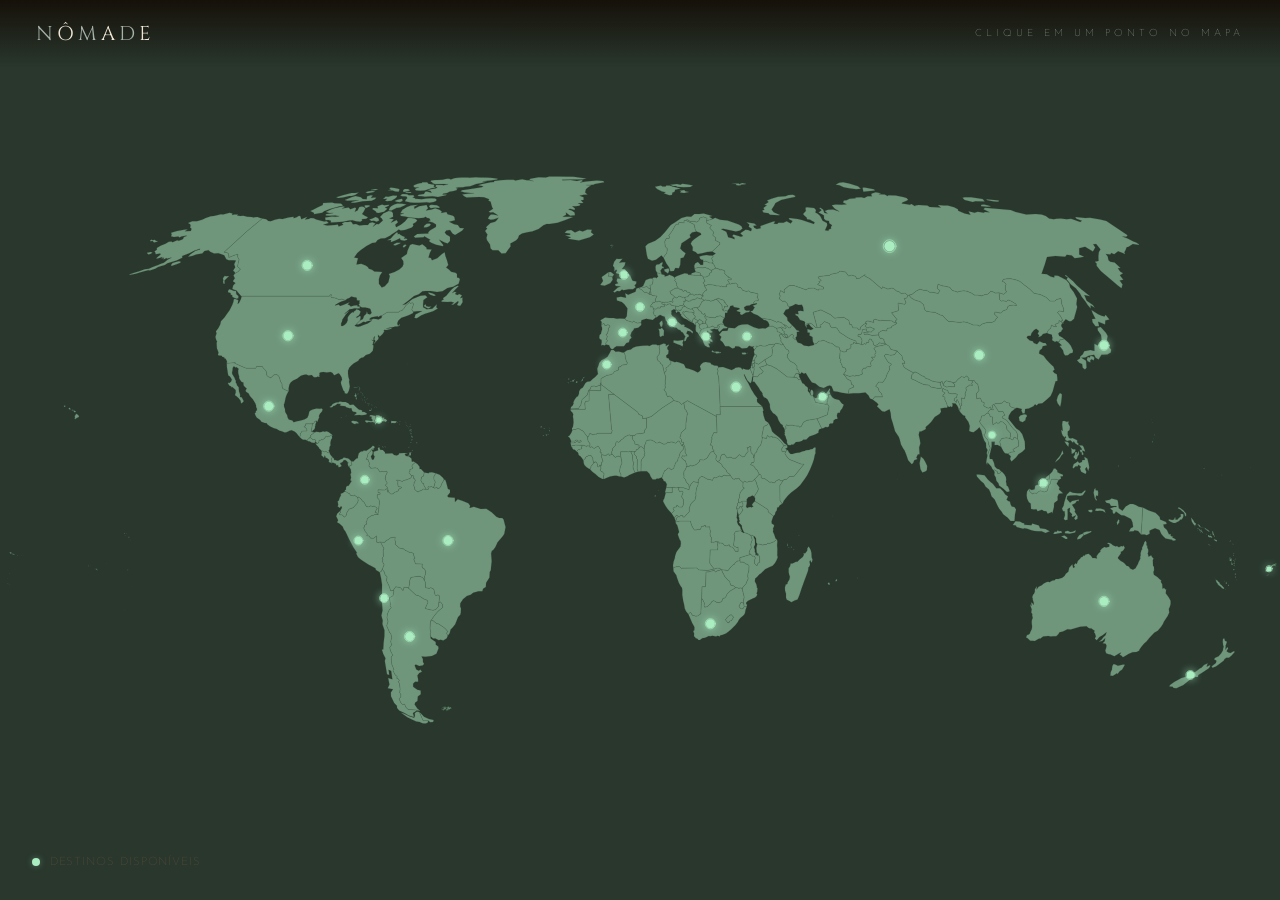
<file: world.html>
<!doctype html>
<html lang="en">
    <head>
    <link rel ="stylesheet" href="style_mapa.css" type="text/css" />
     <title>Nômade</title>
    </head>
  <body>
    <div class="navbar">
      <div class="logo"><span>N</span>ô<span>m</span>a<span>d</span>e</div>
        <div class="instrucao">Clique em um ponto no mapa</div>
    </div>

    <?xml version="1.0"?>
    <!--
    *************Map created by Simplemaps.com********************		
    *************Attribution is highly appreciated!***************
    *************http://simplemaps.com****************************

    The MIT License (MIT)

    Copyright (c) 2020 Pareto Softare, LLC DBA Simplemaps.com

    Permission is hereby granted, free of charge, to any person obtaining a copy
    of this software and associated documentation files (the "Software"), to deal
    in the Software without restriction, including without limitation the rights
    to use, copy, modify, merge, publish, distribute, sublicense, and/or sell
    copies of the Software, and to permit persons to whom the Software is
    furnished to do so, subject to the following conditions:

    The above copyright notice and this permission notice shall be included in
    all copies or substantial portions of the Software.

    THE SOFTWARE IS PROVIDED "AS IS", WITHOUT WARRANTY OF ANY KIND, EXPRESS OR
    IMPLIED, INCLUDING BUT NOT LIMITED TO THE WARRANTIES OF MERCHANTABILITY,
    FITNESS FOR A PARTICULAR PURPOSE AND NONINFRINGEMENT. IN NO EVENT SHALL THE
    AUTHORS OR COPYRIGHT HOLDERS BE LIABLE FOR ANY CLAIM, DAMAGES OR OTHER
    LIABILITY, WHETHER IN AN ACTION OF CONTRACT, TORT OR OTHERWISE, ARISING FROM,
    OUT OF OR IN CONNECTION WITH THE SOFTWARE OR THE USE OR OTHER DEALINGS IN
    THE SOFTWARE.

    -->
    <svg baseprofile="tiny" stroke-linecap="round" stroke-linejoin="round" version="1.2" viewbox="0 0 2000 857" xmlns="http://www.w3.org/2000/svg">
    <path d="M1383 261.6l1.5 1.8-2.9 0.8-2.4 1.1-5.9 0.8-5.3 1.3-2.4 2.8 1.9 2.7 1.4 3.2-2 2.7 0.8 2.5-0.9 2.3-5.2-0.2 3.1 4.2-3.1 1.7-1.4 3.8 1.1 3.9-1.8 1.8-2.1-0.6-4 0.9-0.2 1.7-4.1 0-2.3 3.7 0.8 5.4-6.6 2.7-3.9-0.6-0.9 1.4-3.4-0.8-5.3 1-9.6-3.3 3.9-5.8-1.1-4.1-4.3-1.1-1.2-4.1-2.7-5.1 1.6-3.5-2.5-1 0.5-4.7 0.6-8 5.9 2.5 3.9-0.9 0.4-2.9 4-0.9 2.6-2-0.2-5.1 4.2-1.3 0.3-2.2 2.9 1.7 1.6 0.2 3 0 4.3 1.4 1.8 0.7 3.4-2 2.1 1.2 0.9-2.9 3.2 0.1 0.6-0.9-0.2-2.6 1.7-2.2 3.3 1.4-0.1 2 1.7 0.3 0.9 5.4 2.7 2.1 1.5-1.4 2.2-0.6 2.5-2.9 3.8 0.5 5.4 0z" id="AF" name="Afghanistan">
    </path>
    <path class="Angola" d="M 1121.2 572 1121.8 574 1121.1 577.1 1122 580.1 1121.1 582.5 1121.5 584.7 1109.8 584.6 1109 605.1 1112.6 610.3 1116.2 614.3 1105.8 616.9 1092.3 616 1088.5 613 1065.8 613.2 1065 613.7 1061.7 610.8 1058.1 610.6 1054.7 611.7 1052 612.9 1051.5 608.9 1052.4 603.2 1054.4 597.3 1054.7 594.6 1056.6 588.8 1058 586.2 1061.3 582 1063.2 579.1 1063.8 574.4 1063.5 570.7 1061.9 568.4 1060.4 564.5 1059.1 560.7 1059.4 559.3 1061.1 556.8 1059.5 550.6 1058.3 546.3 1055.5 542.2 1056.1 541 1058.4 540.1 1060.1 540.2 1062.1 539.5 1078.8 539.6 1080.1 544.3 1081.7 548.2 1083 550.3 1085.1 553.6 1088.9 553.1 1090.7 552.2 1093.8 553.1 1094.7 551.5 1096.2 547.8 1099.7 547.5 1100 546.4 1102.9 546.4 1102.4 548.7 1109.2 548.6 1109.3 552.7 1110.4 555.1 1109.5 559 1109.9 563 1111.7 565.4 1111.3 573 1112.7 572.4 1115.1 572.6 1118.6 571.6 1121.2 572 Z">
    </path>
    <path class="Angola" d="M 1055.3 539 1053.8 534.2 1056.1 531.4 1057.8 530.3 1059.9 532.5 1057.9 533.9 1056.9 535.5 1056.7 538.3 1055.3 539 Z">
    </path>
    <path d="M1088 228l0.4 1.2 1.4-0.6 1.2 1.7 1.3 0.7 0.6 2.3-0.5 2.2 1 2.7 2.3 1.5 0.1 1.7-1.7 0.9-0.1 2.1-2.2 3.1-0.9-0.4-0.2-1.4-3.1-2.2-0.7-3 0.1-4.4 0.5-1.9-0.9-1-0.5-2.1 1.9-3.1z" id="AL" name="Albania">
    </path>
    <a xlink:href="#popupEAU">
      <title>EMIRADOS ÁRABES UNIDOS</title>
    <path class="pais" d="M1296.2 336.7l1.3 5.1-2.8 0 0 4.2 1.1 0.9-2.4 1.3 0.2 2.6-1.3 2.6 0 2.6-1 1.4-16.9-3.2-2.7-6.6-0.3-1.4 0.9-0.4 0.4 1.8 4.2-1 4.6 0.2 3.4 0.2 3.3-4.4 3.7-4.1 3-4 1.3 2.2z" id="AE" name="United Arab Emirates">
    </path></a>
    <a xlink:href="#popupAR">
      <title>ARGENTINA</title>
    <path class="Argentina pais" d="M 669.1 851.7 666.1 851.5 661.1 851.5 655.1 837.9 658.2 840.7 662.5 845.3 670.3 849 677.6 850.5 676.8 853.5 672.4 853.8 669.1 851.7 Z">
    </path>
    <path class="Argentina pais" d="M 638.6 644.7 649.9 655.1 654.5 656.1 661.8 660.9 667.7 663.4 668.8 666.2 664.6 676 670.4 677.7 676.7 678.7 680.9 677.7 685.2 672.7 685.5 667.1 688.1 665.8 691.3 669.6 691.7 674.7 687.5 678.2 684.2 680.8 678.9 687.1 672.9 695.8 672.4 701 672 707.6 673.2 714 672.3 715.4 672.7 719.5 673 722.9 680.8 728.4 681 732.8 684.9 735.6 685.2 738.7 681.9 746.9 674.9 750.4 664.7 751.7 658.7 751 660.8 754.9 660.9 759.6 662.7 762.8 660.2 765.1 655.1 766 649.5 763.6 648 765.3 650.5 771.6 654.5 773.5 656.8 771.5 659.3 774.8 655.1 776.8 652.2 780.8 653.4 787.1 653.3 790.5 648.5 790.5 645.5 793.7 645.6 798.5 652.1 803.1 657.3 804.3 657.5 810 652.9 813.5 652.3 820.8 648.8 823.2 647.9 826.1 652.1 832.6 656.7 836.1 654.6 835.8 649.7 834.8 637.6 834 634.1 830.4 632.2 825.8 629.1 826.2 626.5 823.9 623.4 817.4 626.1 814.6 626.2 810.7 624.4 807.5 625.1 802.1 624 793.8 622.2 790.1 624 788.9 622.6 786.5 619.8 785.3 620.6 782.6 617.5 780.2 613.8 772.9 615.5 771.6 612.2 763.8 611.4 757.3 611.2 751.6 613.7 749.3 610.4 743 608.8 737.2 611.8 733 610.4 727.6 612 721.4 610.6 715.5 609 714.3 604.1 703.2 606.2 696.6 604.5 690.4 605.4 684.5 608 678.5 611.3 674.5 609.3 672 610.1 669.9 608.5 659.2 614.1 656.1 615.3 649.4 614.4 647.8 618.4 642 625.9 643.6 629.6 648.2 631.2 643 637.6 643.3 638.6 644.7 Z">
    </path>
    </a>
    <path d="M1230.8 253l-1.8 0.2-2.8-3.7-0.2-1-2.3 0-1.9-1.7-1 0.1-2.4-1.8-4.2-1.6-0.1-3.1-1.3-2.2 7-1 1.4 1.6 2.2 1.1-0.7 1.6 3.2 2.2-1.1 2.1 2.6 1.7 2.5 1 0.9 4.5z" id="AM" name="Armenia">
    </path>
    <a xlink:href="#popupAU">
      <title>AUSTRÁLIA</title>
    <path class="Australia pais" d="M 1743 763.6 1746.7 765.8 1750 764.9 1754.9 763.7 1757.7 764.1 1753.2 771.7 1749.9 773.8 1745.9 779 1745.3 777.2 1738.7 781.6 1737.9 781.3 1734.9 781.1 1735.4 775.7 1737.4 771.5 1738 765.9 1740 763 1743 763.6 Z">
    </path>
    <path class="Australia pais" d="M 1793.5 590.2 1794.7 595.2 1798.7 592.8 1800.1 595.5 1802.4 598 1801.3 600.9 1801.5 606.4 1801.7 609.6 1803 610.4 1803.4 615.9 1802.2 619.2 1803 623.5 1808.4 626.9 1811.6 629.9 1814.8 632.7 1813.7 634.3 1816 638.3 1816.5 645.3 1819.1 643.9 1820.6 646.6 1822.2 645.7 1821.5 652.5 1824.4 656.4 1826.3 658.8 1829.1 664 1829.1 669.2 1828.1 672.9 1826.3 676.8 1827 682.3 1824.5 688 1822.4 691 1818.6 696.7 1817.1 700.4 1814 705 1809 710.8 1803.5 714 1799.1 718.9 1795.8 722.1 1791.4 727.6 1787.7 730.8 1783.8 735.6 1780.7 740 1779.9 742.1 1775.6 744.3 1769.5 744.5 1763.2 747.2 1759.4 749.6 1754.6 752.4 1751.9 749.5 1749.3 748.4 1751.9 745.1 1748.4 746.3 1741.2 750.9 1737.6 749.2 1735.2 748.2 1732.4 747.7 1728.3 745.9 1727 741.9 1728.5 737.1 1728.9 733.8 1727.5 731.2 1722.8 730.5 1726 727.3 1726.9 722.6 1722.2 727 1716.9 728.2 1721.4 724.7 1723.9 721 1727.4 717.8 1729 713.1 1722.2 718.5 1717.9 720.7 1713.6 725.8 1710.6 723.2 1712.3 719.8 1710.9 715.1 1709.1 712.7 1710.7 711.2 1705.4 707.3 1701.6 707.2 1697.6 704 1687.7 704.6 1679.8 706.9 1672.9 709.1 1667.9 708.7 1660.9 712 1655.6 713.4 1653.3 716.8 1650.3 719.4 1645.6 719.6 1642 720.1 1637.8 719 1633.6 719.7 1629.8 720 1625.3 723.4 1623.8 723.1 1620.4 724.9 1617 726.9 1613.2 726.7 1609.7 726.7 1605.6 722.6 1603.2 721.4 1604.7 717.7 1607.6 716.8 1609.1 715.4 1609.7 713.1 1612 708.6 1612.7 704.8 1612 698.3 1612.2 694.6 1613.6 691 1612.7 686.8 1613 684.9 1611.3 682.3 1612 677.3 1610.1 672.2 1610 669.5 1611.8 672.3 1611.3 666.3 1613.6 668.2 1614.7 670.7 1615.3 667.4 1613.7 662.3 1613.6 660.3 1612.8 658.4 1614.1 654.7 1615.6 653.1 1616.9 649.9 1617 646.1 1620.1 641.5 1619.7 646.4 1622.8 642 1627.7 639.8 1630.9 637.1 1635.6 634.7 1638.2 634.2 1639.6 635 1644.4 632.6 1647.9 631.9 1649 630.5 1650.5 629.9 1653.6 630.1 1659.8 628.2 1663.3 625.3 1665.3 621.9 1669.2 618.7 1669.9 616.1 1670.6 612.6 1675.5 607.1 1676.9 612.7 1679.5 611.4 1678 608.4 1680.3 605.3 1682.5 606.7 1684 601.8 1687.5 598.6 1689.3 596.1 1692.2 595 1692.6 593.2 1694.9 593.9 1695.3 592.3 1697.9 591.4 1700.7 590.5 1704.4 593.5 1707 597.3 1710.5 597.3 1714 597.9 1713.3 594.4 1716.8 589.3 1719.5 587.6 1718.9 586 1721.8 582.3 1725.5 580 1728.2 580.8 1733.1 579.6 1733.4 576.3 1729.5 574.2 1732.6 573.3 1736.2 574.9 1738.9 577.5 1743.4 579.1 1745.1 578.5 1748.4 580.5 1751.9 578.6 1753.9 579.2 1755.4 577.9 1757.6 581.1 1755.6 584.6 1753.1 587.2 1751.2 587.4 1751.5 589.9 1749.3 593.1 1746.8 596.3 1747 598.1 1750.8 601.7 1754.8 603.7 1757.3 605.9 1760.6 609.7 1762.2 609.7 1764.8 611.4 1765.3 613.4 1770.2 615.5 1774.3 613.3 1776.1 609.9 1777.8 607 1779.1 603.5 1781.7 598.4 1781.5 595.3 1782.2 593.4 1782.1 589.8 1783.5 584.9 1784.8 583.6 1784.2 581.5 1786 578.1 1787.5 574.6 1787.9 572.7 1790.2 570.3 1791.5 573.5 1791.4 577.5 1792.7 578.3 1792.6 581 1794.2 584.2 1794.1 587.9 1793.5 590.2 Z">
    </path></a>
    <path d="M1070.6 190.8l-0.3 0.8 0.7 2.1-0.2 2.6-2.8 0 1.1 1.4-1.3 4-0.9 1.1-4.4 0.1-2.4 1.5-4.2-0.5-7.3-1.7-1.3-2.1-4.9 1.1-0.5 1.2-3.1-0.9-2.6-0.2-2.3-1.2 0.7-1.5-0.2-1.1 1.4-0.3 2.7 1.7 0.6-1.7 4.4 0.3 3.5-1.1 2.4 0.2 1.7 1.3 0.4-1.1-1-4.1 1.7-0.8 1.6-2.9 3.8 2.1 2.6-2.6 1.7-0.5 4 1.9 2.3-0.3 2.4 1.2z" id="AT" name="Austria">
    </path>
    <path class="Azerbaijan" d="M 1229 253.2 1225.2 252.3 1222 249.4 1220.8 246.9 1221.8 246.8 1223.7 248.5 1226 248.5 1226.2 249.5 1229 253.2 Z">
    </path>
    <path class="Azerbaijan" d="M 1235.3 236.2 1237.8 233.6 1241.3 236.9 1244.9 241.5 1247.4 241.8 1249.3 243.5 1245.1 244 1245.2 249 1244.8 251.2 1243.1 252.7 1243.9 255.8 1242.6 256.2 1238.7 252.8 1239.9 249.7 1238 247.8 1236.1 248.3 1230.8 253 1229.9 248.5 1227.4 247.5 1224.8 245.8 1225.9 243.7 1222.7 241.5 1223.4 239.9 1221.2 238.8 1219.8 237.2 1220.9 236.1 1225.1 238 1228 238.3 1228.6 237.6 1225.3 234.1 1226.5 233.3 1228 233.5 1232.3 237.3 1234.7 237.8 1235.3 236.2 Z">
    </path>
    <path d="M1154.9 530.4l-0.6 0.1 0-0.3-2-6.1-0.01-0.06-0.09-1.04-1.4-2.9 3.5 0.5 1.7-3.7 3.1 0.4 0.3 2.5 1.2 1.5 0 2.1-1.4 1.3-2.3 3.4-2 2.3z" id="BI" name="Burundi">
    </path>
    <path d="M1016.5 177.1l-0.4 4.2-1.3 0.2-0.4 3.5-4.4-2.9-2.5 0.5-3.5-2.9-2.4-2.5-2.2-0.1-0.8-2.2 3.9-1.2 3.6 0.5 4.5-1.3 3.1 2.7 2.8 1.5z" id="BE" name="Belgium">
    </path>
    <path d="M1006.7 427l-0.2 2.1 1.3 3.8-1.1 2.6 0.6 1.7-2.8 4-1.7 2-1.1 4 0.2 4.1-0.3 10.3-4.7 0.8-1.4-4.4 0.3-14.8-1.2-1.3-0.2-3.2-2-2.2-1.7-1.9 0.7-3.4 2-0.7 1.1-2.8 2.8-0.6 1.2-1.9 1.9-1.9 2 0 4.3 3.7z" id="BJ" name="Benin">
    </path>
    <path d="M988.5 406l-0.5 3.1 0.8 2.9 3.1 4.2 0.2 3.1 6.5 1.5-0.1 4.4-1.2 1.9-2.8 0.6-1.1 2.8-2 0.7-4.9-0.1-2.6-0.5-1.8 1-2.5-0.5-9.8 0.3-0.2 3.7 0.8 4.8-3.9-1.6-2.6 0.2-2 1.6-2.5-1.3-1-2.2-2.5-1.4-0.4-3.7 1.6-2.7-0.2-2.2 4.5-5.3 0.9-4.4 1.5-1.6 2.7 0.9 2.4-1.3 0.8-1.7 4.3-2.8 1.1-2 5.3-2.7 3.1-0.9 1.4 1.2 3.6 0z" id="BF" name="Burkina Faso">
    </path>
    <path d="M1500.6 360.3l0.6 4.6-2.1-1 1.1 5.2-2.1-3.3-0.8-3.3-1.5-3.1-2.8-3.7-5.2-0.3 0.9 2.7-1.2 3.5-2.6-1.3-0.6 1.2-1.7-0.7-2.2-0.6-1.6-5.3-2.6-4.8 0.3-3.9-3.7-1.7 0.9-2.3 3-2.4-4.6-3.4 1.2-4.4 4.9 2.8 2.7 0.3 1.2 4.5 5.4 0.9 5.1-0.1 3.4 1.1-1.6 5.4-2.4 0.4-1.2 3.6 3.6 3.4 0.3-4.2 1.5 0 4.4 10.2z" id="BD" name="Bangladesh">
    </path>
    <path d="M1132.6 221.6l-2.3 2.6-1.3 4.5 2.1 3.6-4.6-0.8-5 2 0.3 3.2-4.6 0.6-3.9-2.3-4 1.8-3.8-0.2-0.8-4.2-2.8-2.1 0.7-0.8-0.6-0.8 0.6-2 1.8-2-2.8-2.7-0.7-2.4 1.1-1.4 1.8 2.6 1.9-0.4 4 0.9 7.6 0.4 2.3-1.6 5.9-1.5 4 2.3 3.1 0.7z" id="BG" name="Bulgaria">
    </path>
    <path d="M1083 214.3l1.9-0.1-1.1 2.8 2.7 2.5-0.5 2.9-1.1 0.3-0.9 0.6-1.6 1.5-0.4 3.5-4.8-2.4-2.1-2.7-2.1-1.4-2.5-2.4-1.3-1.9-2.7-3 0.8-2.6 2 1.5 1-1.4 2.3-0.1 4.5 1.1 3.5-0.1 2.4 1.4z" id="BA" name="Bosnia and Herzegovina">
    </path>
    <path d="M1141.6 162.7l-3.9-0.2-0.8 0.6 1.5 2 2 4-4.1 0.3-1.3 1.4 0.3 3.1-2.1-0.6-4.3 0.3-1.5-1.5-1.7 1.1-1.9-0.9-3.9-0.1-5.7-1.5-4.9-0.5-3.8 0.2-2.4 1.6-2.3 0.3-0.5-2.8-1.9-2.8 2.8-1.3-0.4-2.4-1.7-2.3-0.6-2.7 4.7 0 4.8-2.3 0.5-3.4 3.6-2-1-2.7 2.7-1 4.6-2.3 5.3 1.5 0.9 1.5 2.4-0.7 4.8 1.4 1.1 2.9-0.7 1.6 3.8 4 2.1 1.1 0 1.1 3.4 1.1 1.7 1.6-1.6 1.3z" id="BY" name="Belarus">
    </path>
    <path d="M487.8 399.8l-1.7 0 1.3-7.2 0.7-5.1 0.1-1 0.7-0.3 0.9 0.8 2.5-3.9 1.1-0.1-0.1 1 1 0-0.3 1.8-1.3 2.7 0.4 1-0.9 2.3 0.3 0.6-1 3.3-1.3 1.7-1.1 0.2-1.3 2.2z" id="BZ" name="Belize">
    </path>
    <path d="M662.5 631.4l-0.3-2-5.4-3.3-5.2-0.1-9.6 1.9-2.1 5.6 0.2 3.5-1.5 7.7-1-1.4-6.4-0.3-1.6 5.2-3.7-4.6-7.5-1.6-4 5.8-3.9 0.9-3.1-8.9-3.7-7.2 1.1-6.2-3.2-2.7-1.2-4.6-3.2-4.4 2.9-6.9-2.9-5.4 1.1-2.2-1.2-2.4 1.9-3.2-0.3-5.4 0-4.6 1.1-2.1-5.5-10.4 4.2 0.6 2.9-0.2 1.1-1.9 4.8-2.6 2.9-2.4 7.3-1.1-0.4 4.8 0.9 2.5-0.3 4.3 6.5 5.7 6.4 1.1 2.3 2.4 3.9 1.3 2.5 1.8 3.5 0 3.4 1.9 0.5 3.7 1.2 1.9 0.3 2.7-1.7 0.1 2.8 7.5 10.7 0.3-0.5 3.7 0.8 2.5 3.2 1.8 1.7 4-0.6 5.1-1.3 2.8 0.8 3.6-1.6 1.4z" id="BO" name="Bolivia">
    </path>
    <a xlink:href="#popupBR">
      <title>BRASIL</title>
    <path class="pais" d="M665.8 489.6l3.1 0.6 0.6-1.4-1-1.2 0.6-1.9 2.3 0.6 2.7-0.7 3.2 1.4 2.5 1.3 1.7-1.7 1.3 0.2 0.8 1.8 2.7-0.4 2.2-2.5 1.8-4.7 3.4-5.9 2-0.3 1.3 3.6 3 11.2 3.1 1.1 0.1 4.4-4.3 5.3 1.7 1.9 10.1 1 0.2 6.5 4.3-4.2 7.1 2.3 9.5 3.9 2.8 3.7-0.9 3.6 6.6-2 11 3.4 8.5-0.2 8.4 5.3 7.4 7.2 4.4 1.8 4.8 0.3 2.1 2 2 8.2 1.1 3.9-2.1 10.6-2.7 4.2-7.7 8.9-3.4 7.3-4 5.5-1.4 0.2-1.3 4.7 0.9 12-1.1 9.9-0.3 4.2-1.6 2.6-0.5 8.6-5.2 8.3-0.5 6.7-4.3 2.7-1.1 3.9-6 0-8.5 2.4-3.7 2.9-6 1.9-6.1 5.1-4.1 6.4-0.3 4.8 1.3 3.5-0.3 6.5-0.8 3.1-3.4 3.6-4.5 11.3-4 5-3.2 3.1-1.5 6.1-2.9 3.6-2.1-3.6 1.8-3.1-3.8-4.3-4.8-3.6-6.3-4.1-1.9 0.2-6.3-5-3.4 0.7 6-8.7 5.3-6.3 3.3-2.6 4.2-3.5-0.4-5.1-3.2-3.8-2.6 1.3 0.7-3.7 0.3-3.8-0.3-3.6-2.1-1.1-2 1-2.1-0.3-0.8-2.4-1.1-5.9-1.2-1.9-3.9-1.8-2.2 1.3-5.9-1.3-0.4-8.7-2-3.5 1.6-1.4-0.8-3.6 1.3-2.8 0.6-5.1-1.7-4-3.2-1.8-0.8-2.5 0.5-3.7-10.7-0.3-2.8-7.5 1.7-0.1-0.3-2.7-1.2-1.9-0.5-3.7-3.4-1.9-3.5 0-2.5-1.8-3.9-1.3-2.3-2.4-6.4-1.1-6.5-5.7 0.3-4.3-0.9-2.5 0.4-4.8-7.3 1.1-2.9 2.4-4.8 2.6-1.1 1.9-2.9 0.2-4.2-0.6-3.2 1.1-2.6-0.7-0.1-9.7-4.4 3.7-5-0.1-2.3-3.5-3.8-0.3 1-2.8-3.3-3.9-2.6-5.8 1.5-1.1-0.2-2.8 3.4-1.8-0.7-3.5 1.4-2.2 0.3-3 6.3-4.4 4.6-1.2 0.8-1 5.1 0.3 2.2-17.6 0.1-2.8-0.9-3.6-2.6-2.4 0.1-4.7 3.2-1 1.1 0.7 0.2-2.5-3.3-0.7 0-4 11 0.2 1.9-2.3 1.6 2.1 1 3.8 1.1-0.8 3.1 3.4 4.4-0.4 1.1-2 4.2-1.5 2.4-1.1 0.7-2.7 4.1-1.8-0.3-1.4-4.8-0.5-0.7-4.1 0.3-4.3-2.5-1.6 1.1-0.6 4.1 0.8 4.5 1.6 1.7-1.5 4.1-1 6.4-2.4 2.1-2.5-0.7-1.8 3-0.2 1.2 1.4-0.8 2.9 2 0.9 1.2 3-1.6 2.3-1 5.4 1.4 3.3 0.3 3 3.5 3 2.8 0.3 0.6-1.3 1.8-0.3 2.6-1.1 1.8-1.7 3.2 0.6 1.3-0.3z" id="BR" name="Brazil">
    </path></a>
    <path d="M1633.1 472.8l2.2-2.4 4.6-3.6-0.1 3.2-0.1 4.1-2.7-0.2-1.1 2.2-2.8-3.3z" id="BN" name="Brunei Darussalam">
    </path>
    <path d="M1488.8 323.5l2.6 2.1 0.5 3.9-4.5 0.2-4.7-0.4-3.2 1-5.5-2.5-0.4-1.2 2.6-4.8 2.6-1.6 4.3 1.4 2.9 0.2 2.8 1.7z" id="BT" name="Bhutan">
    </path>
    <path d="M1127.6 615.7l1.9 5.1 1.1 1.2 1.6 3.7 6.1 7 2.3 0.7-0.1 2.3 1.5 4.1 4.3 1 3.4 2.9-8.1 4.7-5.2 4.8-2 4.3-1.8 2.4-3 0.5-1.2 3.1-0.6 2-3.6 1.4-4.5-0.3-2.5-1.8-2.3-0.7-2.8 1.4-1.5 3.1-2.7 1.9-2.8 2.9-4 0.7-1.1-2.3 0.6-3.9-3-6.1-1.4-1 0.6-18.7 5.5-0.2 0.8-22.9 4.2-0.2 8.7-2.3 2 2.7 3.7-2.5 1.7 0 3.2-1.5 1 0.5z" id="BW" name="Botswana">
    </path>
    <path d="M1121.3 446.5l3.9 2.5 3.1 2.6 0.1 2.1 3.9 3.3 2.4 2.8 1.4 3.8 4.3 2.6 0.9 2-1.8 0.7-3.7-0.1-4.2-0.7-2.1 0.5-0.9 1.6-1.8 0.2-2.2-1.4-6.3 3.2-2.6-0.6-0.8 0.5-1.6 3.9-4.3-1.3-4.1-0.6-3.6-2.4-4.7-2.2-3 2.1-2.2 3.2-0.5 4.5-3.6-0.3-3.9-1.1-3.3 3.4-3 6-0.6-1.9-0.3-2.9-2.6-2.1-2.1-3.3-0.5-2.3-2.7-3.4 0.5-1.9-0.6-2.7 0.4-5 1.4-1.1 2.8-6.5 4.6-0.5 1-1.7 1 0.2 1.4 1.4 7.1-2.4 2.4-2.5 2.9-2.3-0.6-2.2 1.6-0.6 5.5 0.4 5.2-3 4-7 2.8-2.6 3.6-1.1 0.7 2.7 3.3 4 0 2.7-0.8 2.6 0.4 2 1.9 1.9 0.5 0.3z" id="CF" name="Central African Republic">
    </path>
    <a xlink:href="#popupCA">
      <title>CANADÁ</title>
    <path class="Canada pais" d="M 665.9 203.6 669.3 204.5 674 204.3 670.7 206.9 668.7 207.3 663.2 204.6 662.6 202.5 665.1 200.6 665.9 203.6 Z">
    </path>
    <path class="Canada pais" d="M 680.3 187.6 677.9 187.7 672.1 185.8 668.6 182.8 670.5 182.3 676.4 183.9 680.6 186.5 680.3 187.6 Z">
    </path>
    <path class="Canada pais" d="M 372.4 191.3 369.3 192.2 363 189.4 363 187.2 360.1 185 360.4 183.2 356.1 182.1 356.7 178.7 358.2 177.3 362.3 178.6 364.7 179.6 368.8 180.2 369 182.4 369.4 185.3 372.6 187.9 372.4 191.3 Z">
    </path>
    <path class="Canada pais" d="M 711.5 177.8 706.5 183.2 710.4 181.1 713.3 182.5 710.9 184.6 714.7 186.3 717.5 184.8 721.8 186.7 719 191.3 722.8 190.2 722.5 193.5 723 197.4 719.4 203 717 203.2 714.1 202 716.6 196.9 715.4 196.1 708.1 201.5 705.1 201.3 709.5 198.3 705.1 196.8 699.6 197.2 690 197 689.8 195.2 693.6 192.9 691.9 191.3 697.3 187.5 705.5 177.6 709.7 174.1 714.7 172 716.8 172.2 715.3 173.9 711.5 177.8 Z">
    </path>
    <path class="Canada pais" d="M 351.5 156.4 353 157.2 358 156.7 350.8 163.6 351.1 168.6 349.2 168.6 348.5 165.8 349 162.9 348.2 161 349.5 158.3 351.5 156.4 Z">
    </path>
    <path class="Canada pais" d="M 634.9 108.9 631.3 111.9 629.6 111.4 629.5 109.7 629.9 109.3 632.7 107.6 634.4 107.7 634.9 108.9 Z">
    </path>
    <path class="Canada pais" d="M 625.2 105.7 618 108.9 615 108.7 615 107.2 620 104.5 626 104.6 625.2 105.7 Z">
    </path>
    <path class="Canada pais" d="M 622.1 88.9 621.2 91.4 623.9 90.5 625.4 92 628.9 94 632.7 95.7 631.3 98.4 634.8 98 636.7 99.9 631.7 101.7 625.8 100.3 625 97.7 618.7 100.8 610.5 103.7 611.2 100.4 604.9 100.9 610.6 98.1 614.2 93.6 619.3 88.5 622.1 88.9 Z">
    </path>
    <path class="Canada pais" d="M 667 80.6 662.1 80.9 662.8 78.2 666.6 75.1 670.9 74.4 673.2 75.9 671.7 78.2 670.8 79 667 80.6 Z">
    </path>
    <path class="Canada pais" d="M 592.5 69.9 588.4 71.8 584.2 70.2 580.3 70.7 576.9 68.3 581.9 66.6 586.8 64.3 589.8 65.8 591.4 66.8 591.8 67.8 592.5 69.9 Z">
    </path>
    <path class="Canada pais" d="M 645.5 212.5 643.3 208.9 646.2 200.4 644.6 198.6 640.9 199.6 639.8 198 634.3 202.7 631.1 207.6 628.3 210.5 625.8 211.5 624.1 211.8 623 213.3 613.7 213.3 605.9 213.4 603.2 214.5 596.4 218.9 596.4 218.8 595.5 218.4 593.5 219.3 591.6 220.6 589.8 219.5 585.1 220.3 581.2 221.2 579.3 222 577 224.1 578.8 224.8 580.5 224.4 580.8 224.4 580.5 226.3 575.7 227 572.9 227.8 571.2 228.8 568.6 228.2 567 228.5 564.1 230.3 559.5 232.3 556.8 231.9 558.8 229.7 562.5 226.2 566.6 224.1 567.7 222.3 568.6 219.3 572.4 215.8 573.3 211.8 574.4 215.7 578.2 216.6 580.6 214.5 579.2 209.7 578.3 207.7 574.3 206.5 570.5 205.8 566.6 205.8 563.2 205 562.8 203.6 561.4 204.5 560.2 204.3 562.1 202.2 560.3 201.4 562.2 199 561 197.2 562.7 195.4 557.5 194.5 557.4 190.9 556.6 190.1 553.3 189.9 549.2 188.7 547.7 189.5 545.9 191 542.6 192 539.5 194.5 534.1 192.8 529.7 193.6 525.8 191.7 521.2 190.7 517.9 190.3 516.9 189.3 517.8 185.9 516.1 185.9 514.8 188.3 504.6 188.3 487.6 188.3 470.8 188.3 455.9 188.3 441.1 188.3 426.4 188.3 411.3 188.3 406.5 188.3 391.8 188.3 377.7 188.3 377 188.3 371.6 182.2 370 179.5 363 176.9 364.3 171.4 367.9 167.7 363.8 165 366.9 160.1 364.8 155.7 367.3 152.5 372.4 149.6 375.6 145.8 371 142 372.4 135.1 373.5 130.9 371.9 128.2 371.1 125.8 371.7 122.7 365.2 124.6 357.6 127.9 357.3 124.1 356.8 121.5 354 119.9 349.8 119.7 385.4 87 410 66.6 416 67.9 419.3 70.5 423 71 429.3 68.8 436.3 67.1 441.6 67.7 450.5 65.4 458.7 64.1 458.9 66.3 463.4 65 467.3 62.5 469.4 63.1 470.8 67.9 480.3 64.2 476.4 68.3 482.4 67.4 485.6 65.9 490.2 66.2 494.1 68.4 501.6 70.4 506.3 71.3 510.7 71 513.6 73.8 505.1 76.5 511.5 77.6 523.4 77 527.8 76 529.2 79.3 536.3 76.6 534.2 74.2 538.7 72.4 543.9 72.1 547.8 71.6 549.9 72.9 551.4 75.8 556.4 75.4 561.7 77.9 568.9 77 574.9 77.1 577.3 73.7 581.8 72.8 586.7 74.6 582.4 79.8 588.6 75.4 591.8 75.6 598.2 70.1 596.6 66.8 593.7 64.6 599.2 58.7 607.4 54.9 611.9 55.8 613.9 58.1 614.3 64.1 608.5 66.7 615.2 67.8 610.8 73.3 619.7 69.1 621.9 72.6 617.6 76.6 618.9 80.3 626.2 76.4 632.7 71.6 637.4 65.7 642.9 66.1 648.3 66.9 651.9 69.6 650.2 72.3 645.1 75.2 646 78.1 643.6 80.8 632.7 84.7 626.2 85.6 623 83.9 619.7 86.7 612.3 91.4 609.3 93.9 601.6 97.7 595.1 98.1 590 100.5 587.1 104.3 581.4 105 572.7 109.7 563.3 116.2 558.3 120.8 553.4 127.7 559.4 128.7 557.9 134.2 557.1 138.8 564.4 137.6 571.4 140.2 574.7 142.5 576.4 145.3 581.3 147 584.9 149.5 592.5 149.9 597.3 150.5 593.7 155.7 592 161.8 592.1 168.7 596.5 174.6 601.2 172.6 606.8 166.2 609.1 156.6 607.4 153.4 616.4 150.5 623.9 146.3 628.7 142.1 630.4 138.1 630 133 626.8 128.5 635.7 122.3 636.7 117 640.6 108 644.4 106.6 651.1 108.2 655.3 108.8 659.8 107.2 662.9 109.2 666.5 112.6 666.7 114.8 674.4 115.3 671.8 120.2 669.5 127.6 673.3 128.6 674.9 132.1 683.1 128.8 690.6 122.2 694.8 119.5 695.9 124.8 698.5 132.3 700.5 139.5 697.1 143.3 701.9 146.7 704.8 150.1 711.7 151.7 714.1 153.6 714.1 158.8 717.5 159.6 718.6 161.9 716.6 168.8 712.3 171.1 708.1 173.3 699.3 175.5 691.4 180.5 682.8 181.6 672.7 180.2 665.4 180.2 660.1 180.6 654.4 185.1 647 187.9 636.9 196.1 629 201.9 633.7 200.9 644.6 192.6 656.9 187.4 664.5 186.8 667.8 189.9 661.7 194.1 661.1 200.8 661.2 205.6 666.8 208.7 675.4 207.8 682.6 200.7 681.6 205.3 684.1 207.6 676.7 211.7 664.3 215.5 658.5 218 651.3 222.6 647.6 222.1 649.1 216.8 659.5 211.5 651.4 211.7 645.5 212.5 Z">
    </path>
    <path class="Canada pais" d="M 539 48.7 534.3 51.1 544.8 49.6 547.4 52.2 554.7 49.5 556.5 51.2 554.3 56.3 558.6 54.2 561.4 48.9 565.7 48.1 568.7 48.9 570.9 51 568.2 56.1 565.8 59.8 570 62.4 575 65 572.4 67.3 565.3 67.8 566.1 69.8 562.9 71.8 556.2 71 550.5 69.5 545.4 69.8 535.9 71.7 524.6 72.5 516.7 73 517 70.4 512.9 69 508.6 69.6 508 65.3 511.3 64.7 518.6 63.8 524.1 64.1 530.3 63.1 523.8 61.9 514.7 62.3 509 62.2 509 60.3 520.7 58.1 514.4 58.2 509 56.8 516.8 52.9 522 50.8 536.2 47.7 539 48.7 Z">
    </path>
    <path class="Canada pais" d="M 578.5 47.2 571.5 50.6 569.2 47 571.3 46.2 576.8 46 578.5 47.2 Z">
    </path>
    <path class="Canada pais" d="M 687.1 48.8 686.4 50.2 682.3 50.1 678.2 50 673.3 50.7 672.4 50.3 670.3 47.6 672 45.8 674.2 45.4 682.6 46 687.1 48.8 Z">
    </path>
    <path class="Canada pais" d="M 647.3 48.5 647.6 51.7 654.8 47.6 666.5 45.5 668.8 50.8 665.6 54.2 674.6 52.7 679.9 50.6 686.7 53.2 690.4 55.7 689.3 58 697.5 56.8 699.4 60.2 707.8 62.3 710 64.4 710.9 69.5 701.8 72 709.5 75.6 715.4 76.8 718.7 81.8 725.2 82.2 721.9 86.1 711 92.6 707 90.2 703.2 84.8 697.3 85.5 695 88.8 697.7 92 702.2 94.6 703.2 96.1 703.1 101.8 699.5 105.9 694.8 104.3 686.2 99.8 689.8 104.7 692.6 108.2 692.3 110.2 681.4 107.9 673.8 104.5 670 101.8 672.4 100.1 667.6 97.2 662.9 94.5 662 96.1 648.9 97 646.5 95.1 651.9 90.9 660 90.8 669.3 90.1 669.1 88.1 672.2 85.3 681 79.9 681.4 77.4 680.9 75.6 676.2 72.9 669.1 71.1 672.6 69.7 670.6 66.3 667.2 66 665.3 64.2 662 65.8 654.1 66.5 640.1 65.3 632.7 63.7 626.8 62.9 624.9 61 631.2 58.6 625.5 58.6 628.8 53.3 635.9 48.7 641.9 46.6 653.1 45.2 647.3 48.5 Z">
    </path>
    <path class="Canada pais" d="M 596.9 45 600.5 46.1 608.1 45.4 607.6 46.9 601.5 49.4 605.3 51.6 600.1 56.3 591.7 58.3 588.3 57.9 587.4 55.9 581.5 51.9 583.2 50.2 590.6 50.8 589.7 47.5 596.9 45 Z">
    </path>
    <path class="Canada pais" d="M 619.5 50.5 611.7 54.4 607.3 54.2 609.1 49.6 611.7 47.1 615.9 44.9 621.1 43.5 629 43.7 635.2 44.9 625.1 49.5 619.5 50.5 Z">
    </path>
    <path class="Canada pais" d="M 503.7 57.7 490.2 60.3 490.8 58 484.8 55.2 489.2 53 496.7 49.2 504.3 45.8 504.7 42.7 518.7 41.9 522.9 43 532.4 43.3 534.3 44.7 535.9 46.9 529.4 48.2 515.5 51.8 506.3 55.5 503.7 57.7 Z">
    </path>
    <path class="Canada pais" d="M 628.9 39.3 624.8 41.2 619.6 40.8 616.4 39.5 620.9 37.3 627.8 35.9 629.2 37.7 628.9 39.3 Z">
    </path>
    <path class="Canada pais" d="M 620.1 30.6 620.3 32.9 617.5 35.4 611.7 39.2 604.8 39.7 601.6 38.9 605 36 598.4 36.3 602.7 32.5 606.5 32.7 614.2 31 619.1 31.3 620.1 30.6 Z">
    </path>
    <path class="Canada pais" d="M 580.7 33.2 580 34.9 584.4 34.1 588 34.3 585.7 36.8 580.6 39.1 566.7 39.9 554.4 42.1 548.4 42.2 549.9 40.6 560.6 38.3 542.7 38.9 538.5 38 550.2 33.2 555.6 31.8 563.9 33.5 566.8 36.4 572.9 36.8 573.6 32.1 579.4 30.3 582.5 30.8 580.7 33.2 Z">
    </path>
    <path class="Canada pais" d="M 636.4 28.8 638.7 30.4 646.1 30.4 647.5 32 644.7 33.8 647.8 34.9 649 36.1 653.9 36.3 659 36.7 666.1 35.7 674.2 35.2 680 35.6 682.3 37.5 681.3 39.5 677.7 40.9 671 42 666.7 41.3 654.9 42.1 646.9 42.2 641.3 41.6 632.7 40 634.3 37.2 636.4 34.8 635 32.6 628 32 625.4 30.5 629.2 28.5 636.4 28.8 Z">
    </path>
    <path class="Canada pais" d="M 560.7 26.2 554.9 29.9 549.6 31.6 545.8 31.8 535.9 33.9 528.8 34.7 525.2 33.6 536.9 29.9 549.1 26.8 554.6 26.9 560.7 26.2 Z">
    </path>
    <path class="Canada pais" d="M 641.9 26.8 640.1 26.9 633.5 26.6 634.2 25.3 641.4 25.4 643 26.2 641.9 26.8 Z">
    </path>
    <path class="Canada pais" d="M 583.1 25.9 574.3 27.3 571 25.8 576.1 24.3 582.1 23.8 586.2 24.5 583.1 25.9 Z">
    </path>
    <path class="Canada pais" d="M 590.9 21.7 585.2 22.6 579.2 22.6 580.2 21.9 585.9 20.6 587.6 20.8 590.9 21.7 Z">
    </path>
    <path class="Canada pais" d="M 637.7 24.2 631.1 25.2 629.5 24.1 630.1 22.4 632.3 20.5 636.7 20.7 638.4 21 640.7 22.6 637.7 24.2 Z">
    </path>
    <path class="Canada pais" d="M 623.9 23 622.8 24.9 617.5 24.4 613.5 22.9 605.7 22.7 611 21.4 608.2 20.3 610.4 18.5 616.5 19.1 624 20.8 623.9 23 Z">
    </path>
    <path class="Canada pais" d="M 678 16.9 680.7 18.4 674.2 19.7 663.6 23.2 656.8 23.5 650 22.9 648.4 21 650.5 19.4 654.8 18.2 648.2 18.2 646.2 16.7 646.6 14.8 651.5 12.9 655.6 11.6 659.6 11.3 659.3 10.3 667.6 10.1 669.2 12.3 673.9 13.2 678.7 14.1 678 16.9 Z">
    </path>
    <path class="Canada pais" d="M 757.2 2.9 765.9 3.2 772.6 3.7 777.8 4.7 776.7 5.7 766.9 7.4 757.9 8.2 753.9 9.1 761.4 9.1 750.9 11.6 744.1 12.8 734.8 16.3 726.7 17 723.6 18 712.3 18.4 716.7 19 713.4 19.8 714.1 22.1 709.1 23.7 702.2 25 698.7 26.8 692.1 28.3 691.6 29.4 698.1 29.2 697 30.4 684.3 33.3 675.8 31.9 664.1 32.7 659.1 32.1 652.3 31.8 654.4 29.5 662.4 28.4 664.4 25 667 24.7 674.5 26.7 672.8 23.7 667.9 22.8 672.9 21 680.5 19.9 683.3 18.3 680.3 16.6 681.4 14.4 690.8 14.5 693 15 700.3 13.4 693 12.9 680.4 13.2 676 11.8 675.2 10.1 672.7 8.9 673.8 7.6 679.8 6.8 684 6.7 691.4 6.1 698.2 4.6 702.1 4.8 704.5 5.9 709.5 3.9 714.7 3.3 721.2 2.9 731.6 2.7 732.9 3.1 743.2 2.5 750.2 2.7 757.2 2.9 Z">
    </path></a>
    <path d="M1034.4 197.5l0.2 1.1-0.7 1.5 2.3 1.2 2.6 0.2-0.3 2.5-2.1 1.1-3.8-0.8-1 2.5-2.4 0.2-0.9-1-2.7 2.2-2.5 0.3-2.2-1.4-1.8-2.7-2.4 1 0-2.9 3.6-3.5-0.2-1.6 2.3 0.6 1.3-1.1 4.2 0 1-1.3 5.5 1.9z" id="CH" name="Switzerland">
    </path>
    <a xlink:href="#popupCH">
      <title>CHINA</title>
    <path class="China pais" d="M 1602.2 381.9 1597.9 385 1593 383 1592 377.5 1594.2 374.6 1600 372.8 1603.3 372.9 1604.9 375.4 1602.9 378.2 1602.2 381.9 Z">
    </path>
    <path class="China pais" d="M 1625.6 185.5 1634.6 190 1640.6 195.8 1648.2 195.8 1650.8 193.4 1657.7 191.5 1659 197.2 1658.7 199.5 1661.5 206.3 1662.1 212.5 1655.2 211.4 1652.3 213.6 1657 219 1660.9 226.5 1658.4 226.6 1660.3 229.9 1654.8 226.1 1654.8 229.7 1648.4 232.4 1651.2 235.8 1646.6 235.5 1643 233.5 1641.9 238.1 1638 241.5 1635.9 245.6 1629.6 247.4 1627.2 250.4 1622.4 252.2 1623.7 249.2 1621.4 246.7 1623.4 242.4 1618.9 239.1 1615.5 241.3 1611.9 245.8 1610.6 249.9 1605.6 250.2 1604.3 253.2 1609.1 257.5 1613.9 258.6 1615.3 261.4 1620.4 263.3 1624.2 258.7 1630.1 261.2 1633.6 261.4 1635.9 264.7 1629.2 266.5 1628.2 270 1624.4 273.2 1623.5 277.7 1630.6 281.2 1635.2 287.5 1640.7 293.4 1646.2 298.3 1647.8 303.1 1645 304.9 1647.4 308.3 1651.3 310.3 1652.1 315.5 1652.2 320.6 1649.4 321.2 1647.3 328.1 1645 336.6 1641.6 344.2 1635.2 350.1 1628.6 355.6 1622.5 356.3 1619.6 359.1 1617.3 357.1 1614.8 360.2 1607.6 363.5 1601.8 364.4 1601.1 371.2 1598 371.6 1595.8 366.9 1596.7 364.5 1588.9 362.4 1586.5 363.5 1580.6 361.8 1577.5 359.2 1577.8 355.5 1572.5 354.3 1569.4 351.9 1565.3 355.3 1560 356.1 1555.6 356 1552.9 357.6 1550.2 358.5 1552.2 365.9 1549.2 365.7 1548.4 364.2 1547.9 361.5 1544.1 363.4 1541.5 362.2 1537 359.8 1537.8 354.5 1534.1 353.2 1531.7 347.3 1526.1 348.4 1525.4 340.8 1529.6 335.4 1528.7 330.1 1527.4 325.2 1524.7 323.7 1522 319.9 1518.9 320.4 1512.8 319.4 1514 316.7 1510.4 312.7 1507.2 315.4 1502.3 313.9 1496.9 317.9 1493 322.7 1488.8 323.5 1486 321.8 1483.1 321.6 1478.8 320.2 1476.2 321.8 1473.6 326.6 1472.1 321.5 1469 322.9 1462.5 322.2 1456 320.8 1451 317.9 1446.5 316.7 1444 313.6 1440.7 312.7 1434.3 308.5 1429.5 306.5 1427.6 308 1419 303.5 1412.8 299.5 1409.6 292.4 1413.7 293.3 1413.1 290 1410.1 286.7 1409.3 281.5 1401.6 273.9 1392.1 271.4 1389.2 266.4 1384.5 263.4 1383 261.6 1381.2 258 1380.7 255.5 1377 254 1375.5 254.7 1372.4 248.7 1373.5 247.3 1372.3 245.8 1376.4 242.8 1379.6 241.5 1385.4 242.4 1386 238.3 1392.4 237.6 1393.4 235 1400.3 231.6 1400.5 230.2 1398.8 226.5 1401.7 224.9 1392.9 213.9 1402 211.4 1404 210 1403 198.7 1413.8 200.8 1415.4 197.9 1412.9 191.7 1416.7 191.1 1418.6 186.9 1420.3 186.4 1423.6 190.8 1429.3 194.1 1437.5 196.4 1443.3 201.5 1444.7 208.8 1447.7 211.6 1454.2 212.7 1461.4 213.5 1469.4 217.5 1472.8 218.2 1477.8 224 1482.5 227.8 1488.1 227.6 1499.4 229.1 1505.8 228.2 1511.4 229.1 1520.8 233 1527 233 1530.3 234.9 1534.7 231.5 1541.9 229.3 1549.5 229.1 1554.4 226.9 1556.4 223.5 1558.8 221.3 1556.9 219.2 1554 216.8 1554.5 212.7 1557.7 213.3 1563.6 214.6 1566.8 211.2 1573.2 208.8 1574.5 204.6 1577 202.8 1583.8 202 1588.2 202.7 1587.4 200.5 1580.2 196.1 1575 194.1 1572.5 196.4 1567 195.4 1564.7 196.2 1561.9 193.7 1561.6 187.4 1561 182.7 1568.4 185.1 1572.8 181.2 1570.9 178.4 1570.7 171.9 1572 169.9 1569.5 166.5 1565.8 165.1 1567.5 162 1572.6 160.9 1578.8 160.7 1587.4 162.6 1593.4 164.8 1601.1 171 1604.9 173.7 1609.4 177.5 1615.6 183.5 1625.6 185.5 Z">
    </path></a>
    <path d="M955.9 435.2l2.5 1.4 1 2.2 2.5 1.3 2-1.6 2.6-0.2 3.9 1.6 1.5 9.2-2.4 5.3-1.5 7.3 2.4 5.5-0.2 2.6-2.6 0-3.9-1.2-3.7 0-6.7 1.2-3.9 1.8-5.6 2.4-1.1-0.2 0.4-5.3 0.6-0.8-0.2-2.5-2.4-2.7-1.8-0.4-1.6-1.8 1.2-2.9-0.5-3.1 0.2-1.8 0.9 0 0.4-2.8-0.4-1.3 0.5-0.9 2.1-0.7-1.4-5.2-1.3-2.6 0.5-2.2 1.1-0.5 0.8-0.6 1.5 1 4.4 0 1-1.8 1 0.1 1.6-0.7 0.9 2.7 1.3-0.8 2.4-1z" id="CI" name="Côte d'Ivoire">
    </path>
    <path d="M1072.8 454.2l-2.8 6.5-1.4 1.1-0.4 5 0.6 2.7-0.5 1.9 2.7 3.4 0.5 2.3 2.1 3.3 2.6 2.1 0.3 2.9 0.6 1.9-0.4 3.4-4.5-1.5-4.6-1.7-7.1-0.2-0.7-0.4-3.4 0.8-3.4-0.8-2.7 0.4-9.3-0.1 0.9-5.1-2.3-4.3-2.6-1-1.1-2.9-1.5-0.9 0.1-1.8 1.4-4.6 2.7-6.2 1.6 0 3.4-3.8 2.1-0.1 3.2 2.7 3.9-2.2 0.5-2.7 1.3-2.6 0.8-3.2 3-2.6 1.1-4.5 1.2-1.5 0.8-3.3 1.4-4.1 4.7-5 0.3-2.1 0.6-1.2-2.3-2.5 0.2-2.1 1.5-0.3 2.3 4.1 0.5 4.2-0.2 4.3 3.2 5.8-3.2 0-1.6 0.4-2.6-0.6-1.2 3 3.4 3.8 2.5 1.1 0.8 2.6 1.8 4.4-0.8 1.8z" id="CM" name="Cameroon">
    </path>
    <path d="M1141.3 468.2l3.5 5.3 2.6 0.8 1.5-1.1 2.6 0.4 3.1-1.3 1.4 2.7 5.1 4.3-0.3 7.5 2.3 0.9-1.9 2.2-2.1 1.8-2.2 3.3-1.2 3-0.3 5.1-1.3 2.5-0.1 4.8-1.6 1.8-0.2 3.8-0.8 0.5-0.6 3.6 1.4 2.9 0.1 1-1.2 10.3 1.5 3.6-1 2.7 1.8 4.6 3.4 3.5 0.7 3.5 1.6 1.7-0.3 1.1-0.9-0.3-7.7 1.1-1.5 0.8-1.7 4.1 1.2 2.8-1.1 7.6-0.9 6.4 1.5 1.2 3.9 2.5 1.6-1.2 0.2 6.9-4.3 0-2.2-3.5-2-2.8-4.3-0.9-1.2-3.3-3.5 2-4.4-0.9-1.9-2.9-3.5-0.6-2.7 0.1-0.3-2-1.9-0.1-2.6-0.4-3.5 1-2.4-0.2-1.4 0.6 0.4-7.6-1.8-2.4-0.4-4 0.9-3.9-1.1-2.4-0.1-4.1-6.8 0.1 0.5-2.3-2.9 0-0.3 1.1-3.5 0.3-1.5 3.7-0.9 1.6-3.1-0.9-1.8 0.9-3.8 0.5-2.1-3.3-1.3-2.1-1.6-3.9-1.3-4.7-16.7-0.1-2 0.7-1.7-0.1-2.3 0.9-0.8-2 1.4-0.7 0.2-2.8 1-1.6 2-1.4 1.5 0.7 2-2.5 3.1 0.1 0.3 1.8 2.1 1.1 3.4-4 3.3-3.1 1.4-2.1-0.1-5.3 2.5-6.2 2.6-3.3 3.7-3.1 0.7-2 0.1-2.4 0.9-2.2-0.3-3.7 0.7-5.7 1.1-4 1.7-3.4 0.3-3.9 0.5-4.5 2.2-3.2 3-2.1 4.7 2.2 3.6 2.4 4.1 0.6 4.3 1.3 1.6-3.9 0.8-0.5 2.6 0.6 6.3-3.2 2.2 1.4 1.8-0.2 0.9-1.6 2.1-0.5 4.2 0.7 3.7 0.1 1.8-0.7z" id="CD" name="Democratic Republic of the Congo">
    </path>
    <path d="M1090.9 479.3l-0.3 3.9-1.7 3.4-1.1 4-0.7 5.7 0.3 3.7-0.9 2.2-0.1 2.4-0.7 2-3.7 3.1-2.6 3.3-2.5 6.2 0.1 5.3-1.4 2.1-3.3 3.1-3.4 4-2.1-1.1-0.3-1.8-3.1-0.1-2 2.5-1.5-0.7-2.1-2.2-1.7 1.1-2.3 2.8-4.6-6.8 4.3-3.6-2.1-4.2 2-1.6 3.8-0.8 0.4-2.9 3.1 3.1 5 0.3 1.7-3 0.7-4.3-0.6-5-2.7-3.8 2.5-7.5-1.4-1.2-4.2 0.5-1.6-3.3 0.4-2.8 7.1 0.2 4.6 1.7 4.5 1.5 0.4-3.4 3-6 3.3-3.4 3.9 1.1 3.6 0.3z" id="CG" name="Republic of Congo">
    </path>
    <a xlink:href="#popupCO">
      <title>COLÔMBIA</title>
    <path class="pais" d="M584.4 426.2l-3.7 1.1-1.6 3.2-2.3 1.8-1.8 2.4-0.9 4.6-1.8 3.8 2.9 0.4 0.6 2.9 1.2 1.5 0.3 2.5-0.7 2.4 0.1 1.4 1.4 0.5 1.2 2.2 7.3-0.6 3.3 0.8 3.8 5.6 2.3-0.7 4.1 0.3 3.2-0.7 2 1.1-1.2 3.4-1.3 2.2-0.6 4.6 1.1 4.3 1.5 1.9 0.2 1.4-2.9 3.2 2 1.4 1.5 2.3 1.6 6.4-1.1 0.8-1-3.8-1.6-2.1-1.9 2.3-11-0.2 0 4 3.3 0.7-0.2 2.5-1.1-0.7-3.2 1-0.1 4.7 2.6 2.4 0.9 3.6-0.1 2.8-2.2 17.6-2.9-3.4-1.7-0.1 3.5-6.6-4.4-3-3.4 0.6-2.1-1.1-3.1 1.7-4.2-0.9-3.5-6.7-2.6-1.6-1.8-3.1-3.8-3-1.5 0.6-2.4-1.5-2.8-2.1-1.6 1-4.8-0.9-1.4-2.8-1.1 0.1-5.6-3.6-0.7-2 2.1-0.5-0.2-3.2 1.4-2.4 2.8-0.4 2.5-4 2.2-3.4-2-1.5 1.2-3.7-1.1-5.9 1.3-1.7-0.7-5.4-2.2-3.5 0.9-3.1 1.8 0.5 1.1-1.9-1.1-3.8 0.7-0.9 2.9 0.2 4.5-4.5 2.4-0.7 0.1-2.1 1.4-5.5 3.4-2.9 3.5-0.2 0.6-1.3 4.4 0.5 4.6-3.2 2.3-1.4 2.9-3.1 2 0.4 1.3 1.7-1.2 2.1z" id="CO" name="Colombia">
    </path></a>
    <path d="M514.6 431.6l1.2 3.5 2 2.6 2.5 2.7-2.2 0.6-0.1 2.6 1.1 0.9-0.9 0.8 0.2 1.1-0.6 1.3-0.3 1.3-3-1.4-1.1-1.4 0.7-1.1-0.1-1.4-1.5-1.5-2.2-1.3-1.8-0.8-0.3-1.9-1.4-1.1 0.2 1.8-1.2 1.6-1.2-1.8-1.7-0.7-0.7-1.2 0.1-2 0.9-2-1.5-0.9 1.4-1.3 0.9-0.8 3.6 1.7 1.3-0.8 1.8 0.5 0.8 1.3 1.7 0.5 1.4-1.4z" id="CR" name="Costa Rica">
    </path>
    <path d="M544.8 355.7l1.9 2.3 5.2-0.7 1.8 1.5 4.2 4 3.2 2.9 1.8-0.1 3.2 1.3-0.6 1.8 4 0.3 3.9 2.6-0.8 1.5-3.8 0.8-3.8 0.3-3.7-0.5-8.1 0.6 4.2-3.5-2.1-1.7-3.6-0.4-1.7-1.9-0.8-3.6-3.2 0.2-5-1.7-1.5-1.4-7.1-1-1.8-1.2 2.3-1.6-5.4-0.3-4.4 3.3-2.3 0.1-1 1.6-2.8 0.7-2.3-0.7 3.2-1.9 1.5-2.4 2.7-1.4 3-1.2 4.3-0.6 1.4-0.8 4.7 0.5 4.4 0.1 4.9 2.2z" id="CU" name="Cuba">
    </path>
    <path d="M1059.7 175.2l2.5 2 3.7 0.5-0.2 1.7 2.8 1.3 0.6-1.6 3.4 0.7 0.7 2 3.7 0.3 2.6 3.1-1.5 0-0.7 1.1-1.1 0.3-0.2 1.4-0.9 0.3-0.1 0.6-1.6 0.6-2.2-0.1-0.6 1.4-2.4-1.2-2.3 0.3-4-1.9-1.7 0.5-2.6 2.6-3.8-2.1-3-2.6-2.6-1.5-0.7-2.7-1-1.8 3.4-1.3 1.7-1.6 3.5-1.2 1.1-1.2 1.3 0.7 2.2-0.6z" id="CZ" name="Czech Republic">
    </path>
    <path d="M1053.9 158.9l1.4 3.1-1.2 1.7 1.9 2.1 1.5 3.3-0.2 2.2 2.4 3.9-2.2 0.6-1.3-0.7-1.1 1.2-3.5 1.2-1.7 1.6-3.4 1.3 1 1.8 0.7 2.7 2.6 1.5 3 2.6-1.6 2.9-1.7 0.8 1 4.1-0.4 1.1-1.7-1.3-2.4-0.2-3.5 1.1-4.4-0.3-0.6 1.7-2.7-1.7-1.4 0.3-5.5-1.9-1 1.3-4.2 0 0.4-4.5 2.4-4.2-7.2-1.2-2.4-1.6 0.2-2.7-1-1.4 0.4-4.2-1.1-6.5 2.9 0 1.2-2.3 0.9-5.6-0.9-2.1 0.8-1.3 4-0.3 1 1.3 3.1-3-1.3-2.3-0.4-3.4 3.7 0.8 2.9-0.9 0.3 2.3 4.9 1.4 0.1 2.2 4.7-1.2 2.6-1.6 5.6 2.4 2.4 1.9z" id="DE" name="Germany">
    </path>
    <path d="M1229.5 428.2l-1.9 3.5-1.3-1.2-1.3 0.5-3.2-0.1-0.2-2-0.5-1.8 1.8-3 1.9-2.8 2.4 0.6 1.7-1.6 1.4 2-0.1 2.6-3.1 1.6 2.4 1.7z" id="DJ" name="Djibouti">
    </path>
    <path class="Denmark" d="M 1046.1 147.7 1043.7 152.6 1038.5 149.1 1037.6 146.6 1044.4 144.6 1046.1 147.7 Z">
    </path>
    <path class="Denmark" d="M 1033.3 151.5 1030.4 152.4 1026.7 151.6 1024.6 148.2 1024.2 142.1 1024.8 140.4 1026.1 138.6 1030.1 138.3 1031.7 136.6 1035.3 134.9 1035.3 138 1034.1 140 1034.8 141.6 1037.4 142.5 1036.4 144.8 1035 144.2 1031.9 148.5 1033.3 151.5 Z">
    </path>
    <a xlink:href="#popupDO">
      <title>REPÚBLICA DOMINICANA</title>
    <path class="pais" d="M585.7 386l0.3-1.8-1.3-1.9 1.5-1.1 0.7-2.5-0.1-3.4 0.8-1.1 4.3 0 3.2 1.6 1.5-0.1 0.7 2.3 3.1-0.2-0.4 1.9 2.5 0.3 2.5 2.3-2.3 2.6-2.6-1.4-2.6 0.3-1.8-0.3-1.1 1.2-2.2 0.4-0.7-1.6-1.9 0.9-2.7 4.4-1.3-1-0.1-1.8z" id="DO" name="Dominican Republic">
    </path></a>
    <path d="M1031 264.6l-1 3.3 1 6.1-1.1 5.3-3.2 3.6 0.6 4.8 4.5 3.9 0.1 1.5 3.4 2.6 2.6 11.5 1.9 5.7 0.4 3-0.8 5.2 0.4 3-0.6 3.5 0.6 4-2.2 2.7 3.4 4.7 0.2 2.7 2.1 3.6 2.5-1.2 4.5 3 2.5 4-18.8 12.3-16 12.6-7.8 2.8-6.2 0.7-0.1-4.1-2.6-1.1-3.5-1.8-1.3-3-18.7-14-18.6-14-20.5-15.6 0.1-1.2 0.1-0.4 0.1-7.6 8.9-4.8 5.4-1 4.5-1.7 2.1-3.2 6.4-2.5 0.3-4.8 3.1-0.6 2.5-2.3 7.1-1.1 1-2.5-1.4-1.4-1.9-6.8-0.3-3.9-1.9-4.1 5.1-3.5 5.8-1.1 3.3-2.6 5.1-2 9-1.1 8.8-0.5 2.7 0.9 4.9-2.5 5.7-0.1 2.2 1.5 3.6-0.4z" id="DZ" name="Algeria">
    </path>
    <path d="M559 502.8l0.8 4.9-1.7 4.1-6.1 6.8-6.7 2.5-3.4 5.6-0.9 4.3-3.1 2.7-2.5-3.3-2.3-0.7-2.3 0.5-0.3-2.3 1.6-1.5-0.7-2.7 2.9-4.8-1.3-2.8-2.1 3-3.5-2.9 1.1-1.8-1-5.8 2-1 1-4 2.1-4.1-0.3-2.6 3.1-1.4 3.9-2.5 5.6 3.6 1.1-0.1 1.4 2.8 4.8 0.9 1.6-1 2.8 2.1 2.4 1.5z" id="EC" name="Ecuador">
    </path>
    <a xlink:href="#popupEG">
      <title>EGITO</title>
    <path class="pais" d="M1172.1 301.4l3.9 9.4 0.7 1.6-1.3 2.6-0.7 4.8-1.2 3.4-1.2 1.1-2-2.1-2.7-2.8-4.7-9.2-0.5 0.6 2.8 6.7 3.9 6.5 4.9 10 2.3 3.5 2 3.6 5.4 7.1-1 1.1 0.4 4.2 6.8 5.8 1.1 1.3-22.1 0-21.5 0-22.3 0-1-23.7-1.3-22.8-2-5.2 1.1-3.9-1-2.8 1.7-3.1 7.2-0.1 5.4 1.7 5.5 1.9 2.6 1 4-2 2.1-1.8 4.7-0.6 3.9 0.8 1.8 3.2 1.1-2.1 4.4 1.5 4.3 0.4 2.5-1.6z" id="EG" name="Egypt">
    </path></a>
    <path d="M1228.9 420.3l-1.7 1.6-2.4-0.6-2-2.1-2.5-3.7-2.6-2.1-1.5-2.2-5-2.6-3.9-0.1-1.4-1.3-3.2 1.5-3.6-2.9-1.5 4.8-6.6-1.4-0.7-2.5 2-9.5 0.3-4.2 1.7-2 4-1.1 2.7-3.6 3.6 7.4 1.9 5.9 3.2 3.1 8 6.1 3.3 3.6 3.2 3.8 1.8 2.2 2.9 1.9z" id="ER" name="Eritrea">
    </path>
    <path d="M1113.7 124.6l0.9 1-2.6 3.4 2.4 5.6-1.6 1.9-3.8-0.1-4.4-2.2-2.1-0.7-3.8 1-0.1-3.5-1.5 0.8-3.3-2.1-1-3.4 5.5-1.7 5.6-0.8 5.1 0.9 4.7-0.1z" id="EE" name="Estonia">
    </path>
    <path d="M1207.3 408.5l3.9 0.1 5 2.6 1.5 2.2 2.6 2.1 2.5 3.7 2 2.1-1.9 2.8-1.8 3 0.5 1.8 0.2 2 3.2 0.1 1.3-0.5 1.3 1.2-1.2 2.2 2.2 3.6 2.2 3.1 2.2 2.3 18.7 7.6 4.8-0.1-15.6 19.3-7.3 0.3-5 4.5-3.6 0.1-1.5 2.1-3.9 0-2.3-2.2-5.2 2.7-1.6 2.7-3.8-0.6-1.3-0.7-1.3 0.2-1.8-0.1-7.2-5.4-4 0-1.9-2.1-0.1-3.6-2.9-1.1-3.5-7-2.6-1.5-1-2.6-3-3.1-3.5-0.5 1.9-3.6 3-0.2 0.8-1.9-0.2-5 0-0.8 1.5-6.7 2.6-1.8 0.5-2.6 2.3-5 3.3-3.1 2-6.4 0.7-5.5 6.6 1.4 1.5-4.8 3.6 2.9 3.2-1.5 1.4 1.3z" id="ET" name="Ethiopia">
    </path>
    <path d="M1104.1 70.1l0.4 3.8 7.3 3.7-2.9 4.2 6.5 6.3-1.7 4.8 4.9 4.2-0.9 3.8 7.4 3.9-0.9 2.9-3.4 3.4-8 7.4-8 0.5-7.6 2.1-7.1 1.3-3.2-3.2-4.7-1.9 0.1-5.8-3-5.2 1.6-3.4 3.3-3.5 8.8-6.2 2.6-1.2-0.9-2.4-6.5-2.6-1.8-2.2-1.8-8.5-7.2-3.7-6-2.7 2.2-1.4 5.1 2.8 5.3-0.2 4.7 1.3 3.4-2.4 1.1-4 5.9-1.8 5.8 2.1-0.8 3.8z" id="FI" name="Finland">
    </path>
    <path d="M1060.5 487.3l-0.4 2.8 1.6 3.3 4.2-0.5 1.4 1.2-2.5 7.5 2.7 3.8 0.6 5-0.7 4.3-1.7 3-5-0.3-3.1-3.1-0.4 2.9-3.8 0.8-2 1.6 2.1 4.2-4.3 3.6-5.8-6.5-3.7-5.3-3.5-6.6 0.2-2.2 1.3-2 1.3-4.7 1.2-4.8 1.9-0.3 8.2 0 0-7.7 2.7-0.4 3.4 0.8 3.4-0.8 0.7 0.4z" id="GA" name="Gabon">
    </path>
    <a xlink:href="#popupUK">
      <title>REINO UNIDO</title>
    <path class="United Kingdom pais" d="M 956.7 158.2 953.2 157 950.2 157.1 951.4 153.8 950.5 150.6 954.5 150.3 959.4 154.1 956.7 158.2 Z">
    </path>
    <path class="United Kingdom pais" d="M 972.6 129.5 967.5 136 972.2 135.2 977.3 135.2 976 140.1 971.7 145.5 976.6 145.8 976.9 146.5 981.1 153.6 984.3 154.6 987.2 161.6 988.6 164 994.5 165.1 993.9 169.1 991.5 170.9 993.4 174.1 989 177.3 982.5 177.2 974.1 179 971.9 177.7 968.6 180.6 964.1 179.9 960.5 182.3 958 181.1 965.3 174.6 969.7 173.2 962.1 172.2 960.8 169.7 965.9 167.8 963.4 164.5 964.4 160.5 971.5 161.1 972.3 157.5 969.2 153.8 969.1 153.7 963.4 152.6 962.3 151 964.1 148.3 962.6 146.6 960 149.5 959.9 143.6 957.7 140.6 959.6 134.4 963.4 129.6 967 130 972.6 129.5 Z">
    </path></a>
    <path d="M1215.7 227.9l5.1 1.3 2.1 2.6 3.6 1.5-1.2 0.8 3.3 3.5-0.6 0.7-2.9-0.3-4.2-1.9-1.1 1.1-7 1-5.6-3.2-5.5 0.3 0.3-2.7-2.1-4.3-3.4-2.4-3-0.7-2.2-1.9 0.4-0.8 4.6 1.1 7.7 1 7.6 3.1 1.2 1.2 2.9-1z" id="GE" name="Georgia">
    </path>
    <path d="M986.5 431.1l-0.4 2 2.3 3.3 0 4.7 0.6 5 1.4 2.4-1.3 5.7 0.5 3.2 1.5 4.1 1.3 2.3-8.9 3.7-3.2 2.2-5.1 1.9-5-1.8 0.2-2.6-2.4-5.5 1.5-7.3 2.4-5.3-1.5-9.2-0.8-4.8 0.2-3.7 9.8-0.3 2.5 0.5 1.8-1 2.6 0.5z" id="GH" name="Ghana">
    </path>
    <path d="M921.5 421.9l0.3 2.4 0.9 0 1.5-0.9 0.9 0.2 1.6 1.7 2.4 0.5 1.5-1.4 1.9-0.9 1.3-0.9 1.1 0.2 1.3 1.4 0.6 1.8 2.3 2.7-1.1 1.6-0.3 2.1 1.2-0.6 0.7 0.7-0.3 1.9 1.7 1.9-1.1 0.5-0.5 2.2 1.3 2.6 1.4 5.2-2.1 0.7-0.5 0.9 0.4 1.3-0.4 2.8-0.9 0-1.6-0.2-1.1 2.6-1.6 0-1.1-1.4 0.4-2.6-2.4-3.9-1.4 0.7-1.3 0.2-1.5 0.3 0.1-2.3-0.9-1.7 0.2-1.9-1.2-2.7-1.6-2.3-4.5 0-1.3 1.2-1.6 0.2-1 1.4-0.6 1.7-3.1 2.9-2.4-3.8-2.2-2.5-1.4-0.9-1.4-1.3-0.6-2.8-0.8-1.4-1.7-1.1 2.6-3.1 1.7 0.1 1.5-1 1.2-0.1 0.9-0.8-0.4-2.1 0.6-0.7 0.1-2.2 2.7 0.1 4.1 1.5 1.2-0.1 0.4-0.7 3.1 0.5 0.8-0.4z" id="GN" name="Guinea">
    </path>
    <path d="M891.6 417.4l0.8-2.9 6.1-0.1 1.3-1.6 1.8-0.1 2.2 1.6 1.7 0 1.9-1 1.1 1.8-2.5 1.5-2.4-0.2-2.4-1.3-2.1 1.5-1 0-1.4 0.9-5.1-0.1z" id="GM" name="The Gambia">
    </path>
    <path d="M909.2 421l-0.1 2.2-0.6 0.7 0.4 2.1-0.9 0.8-1.2 0.1-1.5 1-1.7-0.1-2.6 3.1-2.9-2.6-2.4-0.5-1.3-1.8 0.1-1-1.7-1.3-0.4-1.4 3-1 1.9 0.2 1.5-0.8 10.4 0.3z" id="GW" name="Guinea-Bissau">
    </path>
    <path d="M1050.3 487.3l0 7.7-8.2 0-1.9 0.3-1.1-0.9 1.9-7.2 9.3 0.1z" id="GQ" name="Equatorial Guinea">
    </path>
    <a xlink:href="#popupGR">
      <title>GRÉCIA</title>
    <path class="Greece" d="M 1112.7 272.6 1115.8 274.8 1119.9 274.4 1123.9 274.8 1123.9 276 1126.7 275.2 1126.2 277.1 1118.6 277.6 1118.5 276.6 1111.9 275.3 1112.7 272.6 Z">
    </path>
    <path class="Greece" d="M 1121.9 239.9 1118.7 239.7 1116 239.1 1109.8 240.7 1113.8 244.3 1111.3 245.4 1108.4 245.4 1105.3 242.1 1104.4 243.5 1106 247.3 1108.9 250.3 1107 251.7 1110.2 254.6 1113 256.5 1113.4 260.1 1108.4 258.4 1110.2 261.7 1106.9 262.3 1109.4 268 1105.9 268.1 1101.3 265.3 1098.9 260.2 1097.6 255.9 1095.3 253 1092.3 249.3 1091.8 247.5 1094 244.4 1094.1 242.3 1095.8 241.4 1095.7 239.7 1099.1 239.2 1100.9 237.8 1103.7 237.9 1104.5 236.8 1105.5 236.6 1109.3 236.8 1113.3 235 1117.2 237.3 1121.8 236.7 1121.5 233.5 1124.2 235.2 1123.1 239.2 1121.9 239.9 Z">
    </path></a>
    <path d="M896.3 1.4l19.9 3-6.7 1.4-13 0.2-18.5 0.4 1.4 0.7 12.3-0.5 9.7 1.4 7-1.2 2.4 1.4-4.5 2.4 9.2-1.6 17.1-1.5 10 0.8 1.7 1.7-14.8 2.9-2.2 1-11.4 0.8 8.1 0.2-4.9 3.2-3.6 2.9-1.2 5.2 3.7 3.2-5.9 0.1-6.5 1.6 6.3 2.6-0.1 4.2-4.2 0.5 4.1 4.3-8.7 0.4 4 2-1.6 1.8-5.7 0.8-5.5 0.1 4.2 3.4-0.5 2.4-7.3-2.2-2.4 1.4 5 1.3 4.6 3.2 0.6 4.3-7.4 1-2.7-2.1-4.2-3 0.5 3.6-5.4 2.8 10.7 0.2 5.5 0.3-11.9 4.7-12.2 4.3-12.7 1.8-4.6 0.1-4.9 2.1-7.5 5.8-10.2 3.9-3 0.3-6.1 1.3-6.6 1.4-4.8 3.4-1.4 4-3.4 3.8-8.6 4.6 0.3 4.5-3.6 4.8-4.1 5.7-6.5 0.4-5-4.8-9-0.1-3.2-3.2-0.8-5.6-4.8-7.2-0.7-3.7 1.5-5.1-3.7-5.1 3.3-4.1-1.9-2 7-6.4 7.2-2.1 2.6-2.2 2.8-4.2-5.5 1.9-2.6 0.8-4.1 0.7-4.2-1.7 1.5-3.7 3-2.8 3.8-0.1 7.6 1.5-5.3-3.4-2.7-1.8-4.4 0.7-2.6-1.3 7-4.8-1.3-2-1.1-3.5-1.4-5.4-3.6-1.9 1.4-2.1-8.1-2.9-7.7-0.4-10.1 0.2-9.5 0.4-3.1-1.6-3.8-3.1 11-1.5 7.6-0.2-14.6-1.3-6.5-1.9 2.2-1.8 15.7-2.2 15-2.2 2.8-1.6-8.1-1.6 4.6-1.7 14.7-2.9 5.4-0.4 0.2-1.8 9-1.1 11-0.6 10.4 0 2.8 1.2 10.6-2.2 7.1 1.5 4.6 0.3 6.2 1.3-6.7-2.1 1.6-1.7 12.7-2.2 11.6 0.2 5.1-1.4 11.9-0.3 26.3 0.4z" id="GL" name="Greenland">
    </path>
    <path d="M488.1 387.5l-0.7 5.1-1.3 7.2 1.7 0 1.7 1.2 0.6-1 1.5 0.8-2.8 2.5-2.9 1.8-0.5 1.2 0.3 1.3-1.3 1.6-1.4 0.4 0.3 0.8-1.2 0.7-2 1.6-0.3 0.9-2.8-1.1-3.5-0.1-2.4-1.3-2.8-2.6 0.4-1.9 0.8-1.5-0.7-1.2 3.3-5.2 7.2 0 0.4-2.2-0.8-0.4-0.5-1.4-1.9-1.5-1.8-2.1 2.5-0.1 0.5-3.6 5.2 0 5.2 0.1z" id="GT" name="Guatemala">
    </path>
    <path d="M662.9 463.5l-1 5.8-3.5 1.6 0.3 1.5-1.1 3.4 2.4 4.6 1.8 0 0.7 3.6 3.3 5.6-1.3 0.3-3.2-0.6-1.8 1.7-2.6 1.1-1.8 0.3-0.6 1.3-2.8-0.3-3.5-3-0.3-3-1.4-3.3 1-5.4 1.6-2.3-1.2-3-2-0.9 0.8-2.9-1.2-1.4-3 0.2-3.7-4.8 1.6-1.8 0-3 3.5-1 1.4-1.2-1.8-2.4 0.5-2.3 4.7-3.8 3.6 2.4 3.3 4.1 0.1 3.4 2.1 0.1 3 3.1 2.1 2.3z" id="GY" name="Guyana">
    </path>
    <path d="M519.6 405.5l-1.9-0.1-0.9 0.9-2 0.8-1.4 0-1.3 0.8-1.1-0.2-0.9-1-0.6 0.2-0.9 1.5-0.5-0.1-0.2 1.4-2.1 1.7-1.2 0.8-0.6 0.8-1.5-1.3-1.4 1.7-1.2 0-1.3 0.1-0.2 3.2-0.8 0-0.8 1.5-1.8 0.3-0.8-2-1.7-0.6 0.7-2.6-0.7-0.7-1.2-0.4-2.5 0.7-0.1-0.8-1.6-1.1-1.1-1.2-1.6-0.6 1.3-1.6-0.3-1.3 0.5-1.2 2.9-1.8 2.8-2.5 0.6 0.3 1.3-1.1 1.6-0.1 0.5 0.5 0.9-0.3 2.6 0.6 2.6-0.2 1.8-0.7 0.8-0.7 1.7 0.3 1.3 0.4 1.5-0.1 1.2-0.6 2.5 0.9 0.8 0.2 1.6 1.2 1.5 1.4 1.9 1 1.3 1.7z" id="HN" name="Honduras">
    </path>
    <path d="M1081.5 207.6l1.5 2.5 1.7 1.8-1.7 2.4-2.4-1.4-3.5 0.1-4.5-1.1-2.3 0.1-1 1.4-2-1.5-0.8 2.6 2.7 3 1.3 1.9 2.5 2.4 2.1 1.4 2.1 2.7 4.8 2.4-0.5 1-5-2.3-3.2-2.3-4.8-1.9-4.7-4.6 1-0.5-2.5-2.7-0.3-2.1-3.3-1-1.4 2.7-1.6-2.1 0-2.2 0.1-0.1 3.6 0.2 0.8-1 1.8 1 2 0.1-0.1-1.7 1.7-0.7 0.3-2.5 3.9-1.7 1.6 0.8 4 2.7 4.3 1.2 1.8-1z" id="HR" name="Croatia">
    </path>
    <path d="M586.8 375.3l0.1 3.4-0.7 2.5-1.5 1.1 1.3 1.9-0.3 1.8-3.6-1.1-2.7 0.4-3.4-0.4-2.7 1.2-2.8-2 0.7-2.1 5.1 0.9 4.1 0.5 2.2-1.4-2.3-2.8 0.4-2.5-3.5-1 1.5-1.7 3.4 0.2 4.7 1.1z" id="HT" name="Haiti">
    </path>
    <path d="M1096.2 191.9l3 1.7 0.5 1.7-2.9 1.3-1.9 4.2-2.6 4.3-3.9 1.2-3.2-0.3-3.7 1.6-1.8 1-4.3-1.2-4-2.7-1.6-0.8-1.2-2.1-0.8-0.1 1.3-4-1.1-1.4 2.8 0 0.2-2.6 2.7 1.7 1.9 0.6 4.1-0.7 0.3-1.3 1.9-0.2 2.3-0.9 0.6 0.4 2.3-0.8 1-1.5 1.6-0.4 5.5 1.9 1-0.6z" id="HU" name="Hungary">
    </path>
    <path class="Indonesia" d="M 1667.5 567.6 1665.1 567.7 1658 563.2 1663.4 561.9 1666.2 563.9 1668 565.8 1667.5 567.6 Z">
    </path>
    <path class="Indonesia" d="M 1692.3 558.9 1692.8 560.2 1692.7 562.1 1688.6 566.9 1683.6 568.3 1683 567.6 1683.7 565.4 1686.5 561.5 1692.3 558.9 Z">
    </path>
    <path class="Indonesia" d="M 1652.7 553.8 1654.6 555.5 1658.2 555 1659.4 557.7 1652.7 559 1648.8 559.9 1645.7 559.8 1647.9 556.1 1651.1 556.1 1652.7 553.8 Z">
    </path>
    <path class="Indonesia" d="M 1681 553.8 1679.9 557.4 1671.3 559.2 1663.8 558.4 1664 556 1668.6 554.7 1672 556.6 1675.8 556.1 1681 553.8 Z">
    </path>
    <path class="Indonesia" d="M 1600.8 545.3 1611.6 546 1613 543.3 1623.3 546.4 1625.1 550.6 1633.5 551.8 1640.2 555.6 1633.6 558 1627.5 555.4 1622.4 555.6 1616.6 555.1 1611.4 554 1605 551.5 1600.9 550.9 1598.5 551.7 1588.3 549 1587.5 546.3 1582.4 545.8 1586.6 539.7 1593.4 540.1 1597.8 542.6 1600.2 543.1 1600.8 545.3 Z">
    </path>
    <path class="Indonesia" d="M 1748.7 541.7 1745.5 546.1 1745.3 541.3 1746.4 539 1747.7 536.8 1748.9 538.7 1748.7 541.7 Z">
    </path>
    <path class="Indonesia" d="M 1707.3 524 1705.1 526.2 1701.3 525 1700.3 522.2 1706 521.9 1707.3 524 Z">
    </path>
    <path class="Indonesia" d="M 1725.7 521.7 1727.5 526.6 1722.9 523.9 1718.2 523.4 1714.9 523.8 1711 523.6 1712.5 520.1 1719.5 519.8 1725.7 521.7 Z">
    </path>
    <path class="Indonesia" d="M 1785.5 518.5 1784.5 539.4 1782.9 560.4 1778.3 555.1 1772.7 553.8 1771.2 555.6 1764 555.8 1766.8 550.6 1770.5 548.8 1769.5 541.8 1767.2 536.5 1756.5 531 1751.9 530.5 1743.6 524.5 1741.8 527.7 1739.6 528.2 1738.5 525.9 1738.6 523.1 1734.4 519.9 1740.6 517.6 1744.6 517.7 1744.2 516 1735.9 516 1733.7 512.2 1728.7 511 1726.4 507.8 1734 506.3 1736.9 504.2 1746 506.8 1746.9 509.2 1748.2 519.6 1753.9 523.4 1758.9 516.6 1765.5 512.8 1770.5 512.8 1775.3 515 1779.4 517.3 1785.5 518.5 Z">
    </path>
    <path class="Indonesia" d="M 1696.4 492.7 1691.9 499.1 1687.6 500.3 1682.2 499.1 1672.7 499.4 1667.8 500.3 1667 505.2 1672 510.9 1675.1 508 1685.7 505.8 1685.2 508.7 1682.7 507.8 1680.2 511.6 1675.1 514.1 1680.2 522.3 1679.1 524.5 1683.9 531.9 1683.6 536.1 1680.5 538 1678.4 535.7 1681.4 530.5 1675.7 533 1674.4 531.2 1675.2 528.7 1671.3 524.9 1672 518.7 1668.1 520.6 1668.3 528.1 1668.1 537.3 1664.4 538.2 1662.1 536.4 1664 530.5 1663.4 524.3 1661 524.2 1659.4 519.8 1661.9 515.6 1662.8 510.5 1665.8 500.8 1666.9 498.2 1671.7 493.4 1676.2 495.3 1683.3 496.2 1689.8 495.9 1695.4 491.3 1696.4 492.7 Z">
    </path>
    <path class="Indonesia" d="M 1716 494.6 1715.7 500.2 1712.8 499.5 1711.9 503.4 1714.2 506.8 1712.6 507.6 1710.4 503.5 1708.7 495.3 1709.7 490.2 1711.5 487.9 1712 491.4 1715.4 491.9 1716 494.6 Z">
    </path>
    <path class="Indonesia" d="M 1608 488.9 1609 493.2 1612.9 496.9 1616.6 495.6 1620.2 496 1623.5 492.8 1626.2 492.2 1631.6 494 1636.2 492.6 1638.8 483.7 1640.9 481.5 1642.6 474.2 1649.1 474.2 1654.1 475.3 1651.1 481.1 1655.5 487.1 1654.6 490.1 1661 496 1654.3 496.8 1652.5 501.2 1652.7 507 1647.2 511.4 1646.8 517.8 1644.3 527.6 1643.6 525.3 1637 528.2 1634.9 524.3 1630.9 523.9 1628.1 521.8 1621.3 524.2 1619.4 521 1615.6 521.4 1611 520.7 1610.4 512.1 1607.6 510.3 1604.9 504.8 1604.1 499.2 1604.7 493.2 1608 488.9 Z">
    </path>
    <path class="Indonesia" d="M 1585.2 539.4 1579 539.5 1574.5 534.2 1567.4 528.9 1565.1 525 1561 519.8 1558.3 515 1554.1 506 1549.2 500.6 1547.5 495.1 1545.3 490.1 1540.1 486.1 1537 480.6 1532.6 477 1526.4 469.9 1525.8 466.6 1529.4 466.9 1538.3 468.1 1543.5 474.4 1548.1 478.8 1551.3 481.4 1556.8 488.3 1562.6 488.4 1567.4 492.8 1570.8 498.2 1575.1 501.2 1572.8 506.4 1576.1 508.6 1578.1 508.8 1579 513.3 1580.9 516.8 1585 517.4 1587.6 521.5 1585.9 529.5 1585.2 539.4 Z">
    </path>
    <path d="M1427.6 308l-2.8 3-0.9 6 5.8 2.4 5.8 3.1 7.8 3.6 7.7 0.9 3.8 3.2 4.3 0.6 6.9 1.5 4.6-0.1 0.1-2.5-1.5-4.1-0.2-2.7 3.1-1.4 1.5 5.1 0.4 1.2 5.5 2.5 3.2-1 4.7 0.4 4.5-0.2-0.5-3.9-2.6-2.1 4.2-0.8 3.9-4.8 5.4-4 4.9 1.5 3.2-2.7 3.6 4-1.2 2.7 6.1 1 1 2.4-1.7 1.2 1.4 3.9-4.2-1.1-6.2 4.4 0.9 3.7-2 5.4 0.3 3.1-1.6 5.3-4.6-1.5 0.9 6.7-1 2.2 1 2.7-2.5 1.5-4.4-10.2-1.5 0-0.3 4.2-3.6-3.4 1.2-3.6 2.4-0.4 1.6-5.4-3.4-1.1-5.1 0.1-5.4-0.9-1.2-4.5-2.7-0.3-4.9-2.8-1.2 4.4 4.6 3.4-3 2.4-0.9 2.3 3.7 1.7-0.3 3.9 2.6 4.8 1.6 5.3-0.5 2.4-3.8-0.1-6.6 1.3 0.9 4.8-2.4 3.8-7.5 4.4-5.3 7.5-3.8 4.1-5 4.2 0.3 2.9-2.6 1.6-4.8 2.3-2.6 0.3-1.2 4.9 1.9 8.4 0.7 5.3-1.9 6.1 0.7 10.9-2.9 0.3-2.3 4.9 1.9 2.2-5.1 1.8-1.7 4.3-2.2 1.9-5.6-6-3.1-9-2.5-6.5-2.2-3-3.4-6.2-2-8-1.4-4-5.9-8.8-3.5-12.5-2.6-8.2-0.8-7.8-1.7-6-7.7 3.9-4-0.8-8.1-7.8 2.4-2.3-1.9-2.5-7.1-5.5 3.2-4.3 12.1 0-1.8-5.5-3.5-3.2-1.4-5-4-2.8 4.9-6.8 6.5 0.5 4.5-6.7 2.2-6.5 3.9-6.5-1-4.6 3.8-3.7-5.1-3.1-2.9-4.4-3.3-5.6 2-2.8 8.5 1.6 5.7-1 3.8-5.4 7.7 7.6 0.8 5.2 3 3.3 0.6 3.3-4.1-0.9 3.2 7.1 6.2 4 8.6 4.5z" id="IN" name="India">
    </path>
    <path d="M956.7 158.2l0.7 4.4-3.9 5.5-8.8 3.6-6.8-0.9 4.3-6.4-2.1-6.2 6.7-4.8 3.7-2.8 0.9 3.2-1.2 3.3 3-0.1 3.5 1.2z" id="IE" name="Ireland">
    </path>
    <path d="M1229 253.2l1.8-0.2 5.3-4.7 1.9-0.5 1.9 1.9-1.2 3.1 3.9 3.4 1.3-0.4 2.5 4.8 5.3 1.3 4.3 3.2 7.7 1.1 8-1.7 0.2-1.5 4.4-1.2 3-3.7 3.6 0.2 2-1.2 3.9 0.6 6.6 3.3 4.3 0.7 7.3 5.6 4 0.3 1.7 5.3-0.6 8-0.5 4.7 2.5 1-1.6 3.5 2.7 5.1 1.2 4.1 4.3 1.1 1.1 4.1-3.9 5.8 3.2 3.4 2.8 3.9 5.7 2.8 1 5.6 2.7 1.1 0.9 2.9-7.5 3.4-1.1 7.4-10.6-1.9-6.2-1.5-6.3-0.8-3.3-7.9-2.8-1.1-4.1 1.1-5.1 3.1-7-2.1-6.1-5-5.5-1.8-4.4-6.1-5.2-8.5-2.8 1-3.7-2.1-1.7 2.5-3.5-3.4-0.5-3.4-1.7 0 0.2-4.7-3.5-4.8-7.1-3.6-4.6-6.1 0.5-5 2.3-2.2-0.9-3.7-3.8-2-4.7-7.6-3.8-5.1 0.7-2-2.9-7.3 3.3-1.9 1.2 2.5 3.2 2.9 3.8 0.9z" id="IR" name="Iran">
    </path>
    <path d="M1223.5 263.2l4.7 7.6 3.8 2 0.9 3.7-2.3 2.2-0.5 5 4.6 6.1 7.1 3.6 3.5 4.8-0.2 4.7 1.7 0 0.5 3.4 3.5 3.4-3.3-0.3-3.7-0.6-3.3 6.2-10.2-0.5-16.8-12.9-8.6-4.5-6.8-1.8-3.1-7.8 11-6.7 1-7.7-1.2-4.7 2.7-1.6 2.1-4 2.1-1 6.3 0.9 2.1 1.6 2.4-1.1z" id="IQ" name="Iraq">
    </path>
    <path d="M924.8 84.5l-1.4 3.6 4.4 3.8-6.1 4.3-13.1 3.9-3.9 1.1-5.6-0.9-11.9-1.8 4.8-2.5-9-2.7 7.9-1.1 0.1-1.7-8.8-1.3 3.6-3.7 6.6-0.8 6 3.8 7-3 5.1 1.5 7.3-2.9 7 0.4z" id="IS" name="Iceland">
    </path>
    <path d="M1179.1 288.2l0.4 2.6-0.6 1 0.1 0-0.7 2-2.1-0.8-0.7 4.2 1.5 0.7-1.3 0.9-0.1 1.7 2.5-0.8 0.4 2.5-1.8 10.2-0.7-1.6-3.9-9.4 1.4-2.1-0.4-0.4 1.1-3 0.6-4.8 0.6-1.7 0.1 0 1.8 0 0.4-1.1 1.4-0.1z" id="IL" name="Israel">
    </path>
    <a xlink:href="#popupIT">
      <title>ITÁLIA</title>
    <path class="Italy pais" d="M 1068.2 256.4 1066.5 261.5 1067.4 263.4 1066.5 266.7 1062.3 264.3 1059.6 263.6 1052.1 260.4 1052.6 257.1 1058.8 257.7 1064.2 257 1068.2 256.4 Z">
    </path>
    <path class="Italy pais" d="M 1034.2 237.4 1037.5 241.9 1037.1 250.4 1034.7 250 1032.6 252.1 1030.6 250.4 1030.1 242.7 1028.8 239.1 1031.7 239.4 1034.2 237.4 Z">
    </path>
    <path class="Italy pais" d="M 1055.9 203.9 1055.5 207 1056.9 209.7 1052.8 208.7 1048.9 211 1049.3 214.1 1048.8 215.9 1050.7 219.1 1055.7 222.3 1058.6 227.6 1064.7 232.7 1068.7 232.6 1070.1 234 1068.7 235.3 1073.5 237.6 1077.5 239.5 1082.2 242.9 1082.8 244 1082 246.3 1078.9 243.3 1074.3 242.3 1072.4 246.4 1076.3 248.8 1075.9 252.1 1073.8 252.5 1071.3 258 1069.1 258.5 1069 256.5 1069.9 253.1 1071 251.7 1068.7 248 1066.9 244.8 1064.7 244 1062.9 241.3 1059.5 240.1 1057.1 237.5 1053.3 237.1 1049 234.3 1044.1 230.1 1040.4 226.5 1038.5 220.2 1035.9 219.5 1031.7 217.4 1029.4 218.2 1026.5 221.2 1024.4 221.6 1024.9 218.9 1022.1 218.1 1020.6 213.2 1022.3 211.3 1020.8 208.9 1020.9 207.1 1023.1 208.5 1025.6 208.2 1028.3 206 1029.2 207 1031.6 206.8 1032.6 204.3 1036.4 205.1 1038.5 204 1038.8 201.5 1041.9 202.4 1042.4 201.2 1047.3 200.1 1048.6 202.2 1055.9 203.9 Z">
    </path></a>
    <path d="M556.5 387.1l-1.8 1.1-3-1.1-2.9-2.3 0.8-1.5 2.4-0.4 1.3 0.2 3.7 0.6 2.7 1.5 0.8 1.8-4 0.1z" id="JM" name="Jamaica">
    </path>
    <path d="M1198.1 295.3l-0.9 1-10.4 3.2 6 6.5-1.6 1-0.7 2.2-4.1 0.9-1.1 2.3-2.1 2-6.2-1.1-0.3-0.9 1.8-10.2-0.4-2.5 0.6-1.9-0.4-4 0.7-2 6.3 2.6 9.7-6.9 3.1 7.8z" id="JO" name="Jordan">
    </path>
    <a xlink:href="#popupJP">
      <title>JAPÃO</title>
    <path class="Japan pais" d="M 1708.5 282.6 1710.1 284.8 1708.8 288.7 1705.7 286.6 1703.6 288.1 1703.7 291.8 1699.4 290 1698.2 287 1699.5 283.1 1702.9 283.9 1703.9 281.2 1708.5 282.6 Z">
    </path>
    <path class="Japan pais" d="M 1733.1 263.4 1733.7 268.5 1736.2 271.7 1735.6 276.2 1730.2 279.2 1721 279.6 1716.6 287 1711.9 284.5 1709.5 279.7 1700.9 281.1 1695.8 284.1 1689.6 284.3 1697 289 1697.8 299.9 1695.3 302.6 1691.7 300.1 1690.8 294.3 1686.7 292.5 1682.7 288.1 1687 286.1 1688.1 282 1692 278.7 1694 274.3 1703.7 272.4 1710 273.7 1710 262.3 1715.1 265.4 1719.6 259 1721.3 256.5 1720.3 248.7 1715.2 241.5 1715 237.5 1719.8 236.3 1728 245.2 1730.8 250.3 1729.5 256.8 1733.1 263.4 Z">
    </path>
    <path class="Japan pais" d="M 1721.2 218.6 1725.7 219.9 1727.5 217.3 1733.5 224.4 1727.1 226.1 1726.7 232.4 1715.8 228.1 1717.4 235 1711.7 235.1 1707 228.8 1706.4 223.9 1711.6 223.6 1707.2 214.8 1705.4 209.9 1715.9 216.5 1721.2 218.6 Z">
    </path></a>
    <path d="M1338.3 160.5l4.4-0.3 9.2-5.8-0.8 2 8.4 4.7 18.3 15.6 1.1-3.2 8.4 3.5 6.2-1.6 3.3 1.1 4.1 3.6 4 1.2 3.3 2.7 6-0.9 4.4 3.8-1.9 4.2-3.8 0.6 2.5 6.2-1.6 2.9-10.8-2.1 1 11.3-2 1.4-9.1 2.5 8.8 11-2.9 1.6 1.7 3.7-3.5-1-3.4-2.3-7.9-0.6-8.6-0.2-1.6 0.7-8.2-2.7-2.5 1.4 0.5 3.7-9.2-2.2-3.1 0.9-0.3 2.8-2.6 1.2-5.4 4.4-0.9 4.6-2 0-2.3-3-6.7-0.2-2.5-5.2-2.6-0.1-1.5-6.4-7.6-4.6-8.6 0.5-5.7 0.9-6.6-5.7-4.8-2.4-9.2-4.5-1.1-0.5-12 3.7 6.2 23.4-2.6 0.3-4.8-5-3.9-1.8-5.6 1.3-1.8 2.2-0.6-1.6 0.6-2.6-1.5-2.2-6.5-2.2-3.7-5.7-3.2-1.6-0.6-2.1 5.1 0.6-1-4.6 4.1-1 4.7 0.9-0.7-6.1-1.9-3.9-5 0.3-4.7-1.5-5.1 2.7-4.4 1.4-2.8-1.1-0.2-3.2-4.3-4.2-3.6 0.2-5.3-4.2 1.7-4.8-1.8-1.2 2.2-6.9 6 3.6-0.6-4.5 8.1-6.7 7.6-0.2 12 4.3 6.6 2.5 4.4-2.6 7.7-0.1 7.3 3.2 0.8-1.9 7 0.3 0.2-2.9-9.4-4.3 3.5-3-1.5-1.6 4-1.6-5.1-4.2 1.4-2.1 17-2.1 1.7-1.5 10.9-2.3 3.1-2.5 9.1 1.3 4.4 6.3 4.3-1.5 7.1 2.1 1.1 3.3z" id="KZ" name="Kazakhstan">
    </path>
    <path class="pais" d="M1223.5 476.7l-4.9 7.2 0.2 23.4 3.3 5.3-4 2.6-1.4 2.7-2.2 0.4-0.8 4.6-1.9 2.6-1.1 4.2-2.3 2.1-8.1-6.4-0.3-3.7-20.5-13.1 0.4-4.7-1.4-2.5 0-0.3 1.6-2.6 2.8-4.2 2.1-4.7-2.6-7.4-0.7-3.2-2.7-4.5 3.4-3.8 3.8-4.2 2.9 1.1 0.1 3.6 1.9 2.1 4 0 7.2 5.4 1.8 0.1 1.3-0.2 1.3 0.7 3.8 0.6 1.6-2.7 5.2-2.7 2.3 2.2 3.9 0z" id="KE" name="Kenya">
    </path>
    <path d="M1400.5 230.2l-0.2 1.4-6.9 3.4-1 2.6-6.4 0.7-0.6 4.1-5.8-0.9-3.2 1.3-4.1 3 1.2 1.5-1.1 1.4-9.6 1-7.1-2.1-5.5 0.5-0.6-3.6 6 1 1.4-1.9 4.1 0.6 5.3-4.6-7.2-3.4-3.2 1.6-4.6-2.4 3-4.1-1.7-0.6 0.3-2.8 3.1-0.9 9.2 2.2-0.5-3.7 2.5-1.4 8.2 2.7 1.6-0.7 8.6 0.2 7.9 0.6 3.4 2.3 3.5 1z" id="KG" name="Kyrgyzstan">
    </path>
    <path d="M1589.8 410.6l1.8 4.3 0.1 7.7-9 5 2.8 3.8-5.9 0.5-4.6 2.6-4.8-0.9-2.6-3.4-3.5-6.6-2.1-7.8 3.1-5.3 7.1-1.2 5.3 0.9 5 2.5 2-4.4 5.3 2.3z" id="KH" name="Cambodia">
    </path>
    <path d="M1652.9 259.5l0-0.6 2.5 0.2 0.6-2.8 3.6-0.4 2-0.4 0-1.5 8.3 7.5 3.3 4.2 3.4 7.4-0.5 3.5-4.3 1.2-3.1 2.7-4.6 0.5-2.1-3.5-1.1-4.8-5.3-6.6 3.4-1.1-6.1-5.5z" id="KR" name="Republic of Korea">
    </path>
    <path d="M1247.5 309.4l1.5 2.8-0.3 1.5 2.4 4.8-3.9 0.2-1.7-3.1-5-0.6 3.3-6.2 3.7 0.6z" id="KW" name="Kuwait">
    </path>
    <path d="M1589.8 410.6l-5.3-2.3-2 4.4-5-2.5 1.5-2.9-0.4-5.4-5.3-5.6-1.3-6.4-5-5.2-4.3-0.4-0.8 2.2-3.2 0.2-1.9-1.1-5.3 3.8-1-5.8 0.4-6.7-3.8-0.3-0.9-3.9-2.7-2 0.8-2.3 4.1-4.2 0.8 1.5 3 0.2-2-7.4 2.7-0.9 4 5.1 3.5 5.8 6.8 0 3 5.6-3.3 1.7-1.2 2.3 7.3 3.9 5.7 7.6 4.4 5.6 4.9 4.5 2 4.5-0.2 6.4z" id="LA" name="Lao PDR">
    </path>
    <path d="M1179.1 288.2l-1.4 0.1-0.4 1.1-1.8 0 1.3-5.3 2.2-4.5 0-0.2 2.5 0.3 1.2 2.5-2.7 2.5-0.9 3.5z" id="LB" name="Lebanon">
    </path>
    <path d="M938.6 452.5l-0.2 1.8 0.5 3.1-1.2 2.9 1.6 1.8 1.8 0.4 2.4 2.7 0.2 2.5-0.6 0.8-0.4 5.3-1.5 0.1-5.8-3.1-5.2-4.9-4.8-3.5-3.8-4.1 1.4-2.1 0.3-1.9 2.6-3.4 2.6-3 1.3-0.2 1.4-0.7 2.4 3.9-0.4 2.6 1.1 1.4 1.6 0 1.1-2.6 1.6 0.2z" id="LR" name="Liberia">
    </path>
    <path d="M1122.6 299.1l-1.7 3.1 1 2.8-1.1 3.9 2 5.2 1.3 22.8 1 23.7 0.5 12.8-6.4 0 0 2.7-22.6-12.3-22.5-12.3-5.5 3.5-3.8 2.4-3.2-3.5-8.8-2.8-2.5-4-4.5-3-2.5 1.2-2.1-3.6-0.2-2.7-3.4-4.7 2.2-2.7-0.6-4 0.6-3.5-0.4-3 0.8-5.2-0.4-3-1.9-5.7 2.6-1.4 0.4-2.8-0.6-2.6 3.6-2.5 1.6-2.1 2.6-1.8 0.1-4.9 6.4 2.2 2.3-0.6 4.5 1.1 7.3 2.9 2.8 5.7 4.9 1.2 7.8 2.7 6 3.2 2.5-1.7 2.5-2.9-1.6-4.9 1.5-3.2 3.7-3 3.7-0.8 7.4 1.3 2 2.8 2 0.1 1.8 1.1 5.4 0.7 1.5 2.1z" id="LY" name="Libya">
    </path>
    <path d="M1445.9 462l-4.8 1.5-2.9-5.1-1.4-9.2 2-10.4 4.1 3.5 2.8 4.5 3.1 6.7-0.6 6.7-2.3 1.8z" id="LK" name="Sri Lanka">
    </path>
    <path d="M1139.1 697.9l-2 0.7-3.7-5 3.2-4 3.1-2.5 2.7-1.4 2.2 2 1.7 2-1.9 3.1-1.1 2.1-3.1 1-1.1 2z" id="LS" name="Lesotho">
    </path>
    <path d="M1111.1 147.6l1 2.7-3.6 2-0.5 3.4-4.8 2.3-4.7 0-1.4-1.9-2.5-0.7-0.6-1.5 0.2-1.7-2.2-0.9-5.1-1.1-1.7-5.1 5.1-1.8 7.9 0.4 4.5-0.6 0.9 1.2 2.5 0.4 5 2.9z" id="LT" name="Lithuania">
    </path>
    <path d="M1016.9 185.4l-1.4 0.1-1.1-0.5 0.4-3.5 1.3-0.2 1 1.4-0.2 2.7z" id="LU" name="Luxembourg">
    </path>
    <path d="M1112.8 136.5l2.5 1.3 1 2.9 2.1 3.6-4.6 2.3-2.7 1-5-2.9-2.5-0.4-0.9-1.2-4.5 0.6-7.9-0.4-5.1 1.8-0.5-4.5 1.7-3.8 4.1-2 4.4 4.5 3.7-0.2 0.1-4.6 3.8-1 2.1 0.7 4.4 2.2 3.8 0.1z" id="LV" name="Latvia">
    </path>
    <a xlink:href="#popupMA">
      <title>MARROCOS</title>
    <path class="pais" d="M974.8 276l1.9 4.1 0.3 3.9 1.9 6.8 1.4 1.4-1 2.5-7.1 1.1-2.5 2.3-3.1 0.6-0.3 4.8-6.4 2.5-2.1 3.2-4.5 1.7-5.4 1-8.9 4.8-0.1 7.6-0.9 0 0.1 3.4-3.4 0.2-1.8 1.5-2.5 0-2-0.9-4.6 0.7-1.9 5-1.8 0.5-2.7 8.1-7.9 6.9-2 8.9-2.4 2.9-0.7 2.3-12.5 0.5-0.1 0 0.3-3 2.2-1.7 1.9-3.4-0.3-2.2 2-4.5 3.2-4.1 1.9-1 1.6-3.7 0.2-3.5 2.1-3.9 3.8-2.4 3.6-6.5 0.1-0.1 2.9-2.5 5.1-0.7 4.4-4.4 2.8-1.7 4.7-5.4-1.2-7.9 2.2-5.6 0.9-3.4 3.6-4.3 5.4-2.9 4.1-2.7 3.7-6.6 1.8-4 3.9 0.1 3.1 2.7 5.1-0.4 5.5 1.4 2.4 0z" id="MA" name="Morocco">
    </path></a>
    <path d="M1129.4 210.3l-1.3-2.9 0.2-2.7-0.6-2.7-3.4-3.8-2-2.6-1.8-1.8-1.6-0.7 1.1-0.9 3.2-0.6 4 1.9 2 0.3 2.6 1.7-0.1 2.1 2 1 1.1 2.6 2 1.6-0.2 1 1 0.6-1.3 0.5-3-0.2-0.6-0.9-1 0.5 0.6 1.1-1.1 2.1-0.6 2.1-1.2 0.7z" id="MD" name="Moldova">
    </path>
    <path d="M1267.9 588.9l0.4 7.7 1.3 3-0.7 3.1-1.2 1.8-1.6-3.7-1.2 1.9 0.8 4.7-0.7 2.8-1.7 1.4-0.7 5.5-2.7 7.5-3.4 8.8-4.3 12.2-2.9 8.9-3.1 7.5-4.6 1.5-5.1 2.7-3-1.6-4.2-2.3-1.2-3.4 0-5.7-1.5-5.1-0.2-4.7 1.3-4.6 2.6-1.1 0.2-2.1 2.9-4.9 0.8-4.1-1.1-3-0.8-4.1-0.1-5.9 2.2-3.6 1-4.1 2.8-0.2 3.2-1.3 2.2-1.2 2.4-0.1 3.4-3.6 4.9-4 1.8-3.2-0.6-2.8 2.4 0.8 3.3-4.4 0.3-3.9 2-2.9 1.8 2.8 1.4 2.7 1.2 4.3z" id="MG" name="Madagascar">
    </path>
    <a xlink:href="#popupMX">
      <title>MÉXICO</title>
    <path class="pais" d="M449.3 335.9l2.2-0.2-3.2 5.7-1.8 4.6-1.8 8.6-1.1 3.1 0.4 3.5 1.3 3.2 0.4 4.9 3 4.8 0.8 3.7 1.7 3.1 5.7 1.7 1.9 2.7 5.2-1.8 4.3-0.6 4.4-1.2 3.6-1.1 3.9-2.6 1.8-3.7 1.2-5.4 1.2-1.9 4-1.7 6.1-1.5 4.9 0.3 3.4-0.6 1.2 1.4-0.6 3.1-3.5 3.8-1.8 3.9 0.9 1.1-1.2 2.8-2.1 5-1.2-1.7-1.1 0.1-1.1 0.1-2.5 3.9-0.9-0.8-0.7 0.3-0.1 1-5.2-0.1-5.2 0-0.5 3.6-2.5 0.1 1.8 2.1 1.9 1.5 0.5 1.4 0.8 0.4-0.4 2.2-7.2 0-3.3 5.2 0.7 1.2-0.8 1.5-0.4 1.9-5.6-6.9-2.6-2.1-4.4-1.7-3.2 0.5-4.8 2.4-2.9 0.6-3.7-1.7-4.1-1.2-4.8-2.9-4.1-0.9-5.9-3-4.3-3.1-1.1-1.7-3.1-0.4-5.4-2-1.9-2.9-5.4-3.7-2.2-4-0.8-3.2 1.9-0.6-0.3-1.8 1.6-1.7 0.4-2.2-1.5-2.9 0-2.5-1.3-3.3-3.8-6.4-4.6-5-1.9-4-4.1-2.6-0.7-1.6 1.7-3.9-2.4-1.5-2.5-3.2-0.2-4.4-2.8-0.6-2.3-3.3-1.7-3.2 0.3-2-1.5-4.8-0.3-4.9 0.8-2.5-3.1-2.6-1.9 0.3-2.4-1.7-1.8 2.6-0.1 3-1 4.9 1 2.6 2.8 4.4 0.4 1.6 0.7 0.4 0.1 2.2 1-0.1 0 4.2 1.3 1.6 0.5 2.3 2.7 3.2 0.4 6 1 2.8 0.9 3-0.3 3.4 2.6 0.2 1.6 2.9 1.5 2.9-0.3 1.2-2.8 2.3-1 0-0.7-3.9-2.9-3.7-3.4-3.1-2.5-1.6 1.2-4.7-0.1-3.5-2.1-2-3.1-2.8-0.9 0.8-1-1.7-3-1.5-2.2-3.8 0.5-0.4 2.1 0.3 2.7-2.4 1-2.9-2.9-4.6-2.6-1.7-0.8-4-0.6-4.3-0.8-5.1-0.2-5.8 6.3-0.5 7.1-0.7-0.9 1.3 7 3.1 10.9 4.5 10.8 0 4.3 0 0.8-2.7 9.4 0 1.3 2.3 2.1 2.1 2.4 2.8 0.8 3.3 0.4 3.6 2.3 1.9 4 1.9 4.8-5 4.5-0.2 3.2 2.6 1.6 4.4 0.9 3.8 2.4 3.6 0.2 4.5 0.9 3 3.9 2 3.6 1.4z" id="MX" name="Mexico">
    </path></a>
    <path d="M1105.5 236.6l-1 0.2-0.8 1.1-2.8-0.1-1.8 1.4-3.4 0.5-2.3-1.5-1-2.7 0.5-2.2 0.7 0.1 0.1-1.3 2.9-1 1.2-0.3 1.7-0.3 2.4-0.2 2.8 2.1 0.8 4.2z" id="MK" name="Macedonia">
    </path>
    <path d="M1010.2 378.8l0.1 14.8-3.1 4.3-0.4 4-5 1-7.7 0.5-2 2.3-3.6 0.3-3.6 0-1.4-1.2-3.1 0.9-5.3 2.7-1.1 2-4.3 2.8-0.8 1.7-2.4 1.3-2.7-0.9-1.5 1.6-0.9 4.4-4.5 5.3 0.2 2.2-1.6 2.7 0.4 3.7-2.4 1-1.3 0.8-0.9-2.7-1.6 0.7-1-0.1-1 1.8-4.4 0-1.5-1-0.8 0.6-1.7-1.9 0.3-1.9-0.7-0.7-1.2 0.6 0.3-2.1 1.1-1.6-2.3-2.7-0.6-1.8-1.3-1.4-1.1-0.2-1.3 0.9-1.9 0.9-1.5 1.4-2.4-0.5-1.6-1.7-0.9-0.2-1.5 0.9-0.9 0-0.3-2.4 0.3-2-0.5-2.4-2-1.8-1.1-3.7-0.2-4 1.9-1.2 1-3.8 1.8-0.1 3.9 1.8 3.2-1.3 2.1 0.4 0.9-1.4 22.5-0.1 1.3-4.5-1-0.8-2.5-27.7-2.4-27.7 8.5-0.1 18.6 14 18.7 14 1.3 3 3.5 1.8 2.6 1.1 0.1 4.1 6.2-0.7z" id="ML" name="Mali">
    </path>
    <path d="M1548.4 364.2l-4.1 4.2-0.8 2.3-3 1.5-2.8 2.8-3.9 0.3-1.5 6.9-2.2 1.2 3.5 5.6 4.1 4.7 2.9 4.3-1.4 5.5-1.8 1.2 1.8 3.2 4.3 5.1 1 3.6 0.2 3 2.7 5.9-2.6 6-2.2 6.6-0.9-4.8 1.3-4.9-2.2-3.8-0.2-7-2.6-3.4-2.7-7.6-2-8.1-3.1-5.4-3.2 3.3-5.8 4.5-3.3-0.5-3.6-1.5 0.9-8-2-6-5.3-7.4 0.3-2.3-3.4-0.9-4.6-5.2-1.1-5.2 2.1 1-0.6-4.6 2.5-1.5-1-2.7 1-2.2-0.9-6.7 4.6 1.5 1.6-5.3-0.3-3.1 2-5.4-0.9-3.7 6.2-4.4 4.2 1.1-1.4-3.9 1.7-1.2-1-2.4 3.1-0.5 2.7 3.8 2.7 1.5 1.3 4.9 0.9 5.3-4.2 5.4 0.7 7.6 5.6-1.1 2.4 5.9 3.7 1.3-0.8 5.3 4.5 2.4 2.6 1.2 3.8-1.9 0.5 2.7z" id="MM" name="Myanmar">
    </path>
    <path d="M1090.6 227.2l-0.8 1.4-1.4 0.6-0.4-1.2-1.9 3.1 0.5 2.1-1.1-0.5-1.7-2.1-2.3-1.3 0.5-1 0.4-3.5 1.6-1.5 0.9-0.6 1.4 1.1 0.9 0.9 1.7 0.7 2.1 1.3-0.4 0.5z" id="ME" name="Montenegro">
    </path>
    <path d="M1496.2 181.5l4-1.2 5.7-0.8 5.4 0.9 6.6 2.9 4.9 3.2 4.6 0 6.8 1 3.6-1.6 5.9-1 4.4-4.4 3.4 0.7 3.9 2.1 5.6-0.6 0.6 4.7 0.3 6.3 2.8 2.5 2.3-0.8 5.5 1 2.5-2.3 5.2 2 7.2 4.4 0.8 2.2-4.4-0.7-6.8 0.8-2.5 1.8-1.3 4.2-6.4 2.4-3.2 3.4-5.9-1.3-3.2-0.6-0.5 4.1 2.9 2.4 1.9 2.1-2.4 2.2-2 3.4-4.9 2.2-7.6 0.2-7.2 2.2-4.4 3.4-3.3-1.9-6.2 0-9.4-3.9-5.6-0.9-6.4 0.9-11.3-1.5-5.6 0.2-4.7-3.8-5-5.8-3.4-0.7-8-4-7.2-0.8-6.5-1.1-3-2.8-1.4-7.3-5.8-5.1-8.2-2.3-5.7-3.3-3.3-4.4 4.7-1.1 6.7-5.3 5.9-2.9 5.3 1.9 5.2 0.1 4.8 2.9 5 0.2 8 1.6 2.4-4.4-4-3.6 1.3-6.4 7 2.5 4.8 0.8 6.7 1.6 3.6 4.6 8.5 2.6z" id="MN" name="Mongolia">
    </path>
    <path d="M1166.7 673.5l-4.1 0-0.3-2.9-0.6-2.9-0.4-2.3 1.4-7.1-1.1-4.6-2.2-9 6.2-7.3 1.7-4.6 0.8-0.6 0.9-3.8-0.8-1.9 0.4-4.8 1.3-4.4 0.4-8.2-2.8-2-2.7-0.5-1.1-1.6-2.6-1.3-4.7 0.1-0.2-2.4-0.4-4.6 17.2-5.3 3.2 3.1 1.5-0.6 2.2 1.6 0.2 2.6-1.3 3 0.2 4.5 3.5 4 1.9-4.5 2.5-1.3-0.1-8.3-2.2-4.6-1.9-2.1-0.4 0-0.6-7.3 1.5-6.1 2.2-0.2 6.7 1.8 1.5-0.8 3.9-0.2 2.1-1.9 3.4 0.1 6.2-2.5 4.6-3.7 0.9 2.8-0.5 6.4 0.5 5.7-0.2 10 0.8 3.1-1.9 4.6-2.4 4.5-3.7 4-5.3 2.4-6.5 3.1-6.6 6.9-2.2 1.2-4.2 4.6-2.3 1.4-0.8 4.6 2.4 4.9 0.9 3.7 0 2 1-0.4-0.5 6.3-1.1 3 1.2 1.1-1 2.7-2.4 2.3-4.7 2.1-6.9 3.5-2.5 2.4 0.3 2.7 1.3 0.4-0.7 3.4z" id="MZ" name="Mozambique">
    </path>
    <path d="M959.2 341.5l-8.5 0.1 2.4 27.7 2.5 27.7 1 0.8-1.3 4.5-22.5 0.1-0.9 1.4-2.1-0.4-3.2 1.3-3.9-1.8-1.8 0.1-1 3.8-1.9 1.2-3.6-4.4-3.4-4.8-3.6-1.7-2.7-1.8-3.1 0-2.8 1.4-2.7-0.5-2 2-0.4-3.4 1.6-3.2 0.8-6-0.4-6.4-0.6-3.2 0.6-3.2-1.4-3-2.8-2.8 1.3-2.1 21.7 0-0.9-9.3 1.5-3.3 5.2-0.5 0.2-16.5 18 0.4 0.2-9.8 20.5 15.6z" id="MR" name="Mauritania">
    </path>
    <path d="M1182.3 588.9l0.4 0 1.9 2.1 2.2 4.6 0.1 8.3-2.5 1.3-1.9 4.5-3.5-4-0.2-4.5 1.3-3-0.2-2.6-2.2-1.6-1.5 0.6-3.2-3.1-2.9-1.6 2-6 1.8-2.2-0.9-5.4 1.3-5.2 1-1.7-1.3-5.4-2.6-2.9 5.5 1.2 1 1.7-0.1 0.8 1.8 4.1 0.2 7.7-1.8 3.6 1.6 4.7-0.2 2.8 1.2 1.9-0.1 2.4 0.9 1.4 1-1.6 1.9 2.5 0.2-0.8-1-3.4-1.1-0.3-0.1-0.9z" id="MW" name="Malawi">
    </path>
    <a xlink:href="#popupMY">
      <title>MALÁSIA</title>
    <path class="Malaysia pais" d="M 1564.3 461.9 1565.7 462.5 1569.2 466.4 1571.7 470.7 1572.3 475 1571.8 477.9 1572.4 480.1 1572.9 483.9 1575 485.7 1577.3 491.4 1577.3 493.5 1573.3 494 1567.8 489.2 1561 484.1 1560.2 480.8 1556.8 476.5 1555.8 471.2 1553.6 467.7 1554 463 1552.6 460.3 1553.5 459.2 1558.3 462 1558.9 465.3 1562.6 464.5 1564.3 461.9 Z">
    </path>
    <path class="Malaysia pais" d="M 1654.1 475.3 1649.1 474.2 1642.6 474.2 1640.9 481.5 1638.8 483.7 1636.2 492.6 1631.6 494 1626.2 492.2 1623.5 492.8 1620.2 496 1616.6 495.6 1612.9 496.9 1609 493.2 1608 488.9 1612.2 491.1 1616.5 489.9 1617.5 484.5 1619.9 483.3 1626.7 481.9 1630.5 476.8 1633.1 472.8 1635.9 476.1 1637 473.9 1639.7 474.1 1639.8 470 1639.9 466.8 1644 462.4 1646.6 457.4 1648.9 457.3 1652 460.6 1652.4 463.4 1656.2 465.2 1661 467.1 1660.8 469.6 1657 469.9 1658.1 473.1 1654.1 475.3 Z">
    </path></a>
    <path d="M1116.2 614.3l4.6-1.4 3.6 0.3 2.2 1.5 0 0.5-3.2 1.5-1.7 0-3.7 2.5-2-2.7-8.7 2.3-4.2 0.2-0.8 22.9-5.5 0.2-0.6 18.7-1.1 23.7-5 3.3-2.9 0.5-3.4-1.2-2.5-0.5-0.8-2.7-2-1.8-2.8 3.2-3.9-4.9-2-4.6-1-6.3-1.2-4.6-1.6-9.9 0.1-7.7-0.6-3.5-2.1-2.7-2.8-5.3-2.8-7.7-1.1-4-4.4-6.3-0.3-4.9 2.7-1.2 3.4-1.1 3.6 0.2 3.3 2.9 0.8-0.5 22.7-0.2 3.8 3 13.5 0.9 10.4-2.6z" id="NA" name="Namibia">
    </path>
    <path d="M1068.6 355l1.6 10 2.2 1.7 0.1 2 2.4 2.2-1.2 2.8-1.8 13-0.2 8.4-7 6-2.3 8.5 2.4 2.4 0 4.1 3.7 0.1-0.6 3.1-1.5 0.3-0.2 2.1-1 0.1-3.9-7-1.4-0.3-4.3 3.6-4.4-1.9-3-0.3-1.6 0.9-3.3-0.2-3.3 2.7-2.9 0.2-6.8-3.3-2.7 1.5-2.9-0.1-2.1-2.4-5.6-2.4-6.1 0.8-1.4 1.3-0.8 3.7-1.6 2.6-0.4 5.8-4.3-3.7-2 0-1.9 1.9 0.1-4.4-6.5-1.5-0.2-3.1-3.1-4.2-0.8-2.9 0.5-3.1 3.6-0.3 2-2.3 7.7-0.5 5-1 0.4-4 3.1-4.3-0.1-14.8 7.8-2.8 16-12.6 18.8-12.3 8.8 2.8 3.2 3.5 3.8-2.4z" id="NE" name="Niger">
    </path>
    <path d="M1066.2 421.7l2.3 2.5-0.6 1.2-0.3 2.1-4.7 5-1.4 4.1-0.8 3.3-1.2 1.5-1.1 4.5-3 2.6-0.8 3.2-1.3 2.6-0.5 2.7-3.9 2.2-3.2-2.7-2.1 0.1-3.4 3.8-1.6 0-2.7 6.2-1.4 4.6-5.9 2.3-2.1-0.3-2.2 1.4-4.5-0.1-3.1-4.1-1.9-4.6-4-4.2-4.2 0-5 0 0.3-10.3-0.2-4.1 1.1-4 1.7-2 2.8-4-0.6-1.7 1.1-2.6-1.3-3.8 0.2-2.1 0.4-5.8 1.6-2.6 0.8-3.7 1.4-1.3 6.1-0.8 5.6 2.4 2.1 2.4 2.9 0.1 2.7-1.5 6.8 3.3 2.9-0.2 3.3-2.7 3.3 0.2 1.6-0.9 3 0.3 4.4 1.9 4.3-3.6 1.4 0.3 3.9 7 1-0.1z" id="NG" name="Nigeria">
    </path>
    <path d="M519.6 405.5l-0.5 0.7-0.5 1.4 0.4 2.3-1.5 2.2-0.8 2.6-0.5 2.8 0.2 1.7-0.1 2.9-0.9 0.6-0.7 2.8 0.2 1.7-1.2 1.6 0.1 1.7 0.8 1.1-1.4 1.4-1.7-0.5-0.8-1.3-1.8-0.5-1.3 0.8-3.6-1.7-0.9 0.8-1.8-2-2.5-2.6-1.1-2.1-2.2-2.1-2.5-2.9 0.7-1 0.8 1 0.5-0.4 1.8-0.3 0.8-1.5 0.8 0 0.2-3.2 1.3-0.1 1.2 0 1.4-1.7 1.5 1.3 0.6-0.8 1.2-0.8 2.1-1.7 0.2-1.4 0.5 0.1 0.9-1.5 0.6-0.2 0.9 1 1.1 0.2 1.3-0.8 1.4 0 2-0.8 0.9-0.9 1.9 0.1z" id="NI" name="Nicaragua">
    </path>
    <path class="Norway" d="M 1113.7 67.5 1107.3 69.6 1104.1 70.1 1104.9 66.3 1099.1 64.2 1093.2 66 1092.1 70 1088.7 72.4 1084 71.1 1078.7 71.3 1073.6 68.5 1071.4 69.9 1068.8 70.1 1068.9 73.7 1060.9 72.8 1060.3 75.9 1056.3 75.9 1054 79.8 1050.6 85.9 1044.9 93.8 1046.7 95.8 1045.4 98 1041.1 97.9 1038.7 103.3 1039.7 111 1042.8 113.9 1042 120.8 1038.6 124.8 1036.8 128.2 1033.5 124.6 1024.9 131.4 1018.8 132.8 1012.3 129.8 1010.5 123.5 1008.5 110 1012.5 106.3 1023.8 101.4 1031.9 95.5 1039.1 87.7 1048 77 1054.4 72.9 1064.7 66.1 1073.2 63.7 1079.9 64 1085.1 59.6 1092.5 59.8 1099.5 58.8 1113.2 62.7 1108.3 64.1 1113.7 67.5 Z">
    </path>
    <path class="Norway" d="M 1076.6 25.2 1069 27.1 1062.2 26 1064.4 24.8 1061.8 23.3 1069.1 22.4 1071 24.1 1076.6 25.2 Z">
    </path>
    <path class="Norway" d="M 1051 16.7 1063.6 20.1 1055 21.9 1053.8 25.3 1050.8 26.2 1049.9 30.2 1045.5 30.4 1037 27.5 1040 25.8 1034.3 24.4 1026.6 20.5 1023.4 17 1032.7 15.4 1035 16.9 1040 16.9 1041 15.4 1046.2 15.2 1051 16.7 Z">
    </path>
    <path class="Norway" d="M 1075.4 13.7 1082.8 15.2 1078.4 17.6 1068.3 18.1 1057.6 17.3 1056.6 16.1 1051.5 16.1 1047.2 14.1 1057.7 12.9 1063.1 13.9 1066.2 12.6 1075.4 13.7 Z">
    </path>
    <path d="M1469 322.9l0.2 2.7 1.5 4.1-0.1 2.5-4.6 0.1-6.9-1.5-4.3-0.6-3.8-3.2-7.7-0.9-7.8-3.6-5.8-3.1-5.8-2.4 0.9-6 2.8-3 1.9-1.5 4.8 2 6.4 4.2 3.3 0.9 2.5 3.1 4.5 1.2 5 2.9 6.5 1.4 6.5 0.7z" id="NP" name="Nepal">
    </path>
    <path class="Oman" d="M 1283.8 394.9 1281.6 390.4 1276.4 379.8 1292.7 373.4 1295.3 360.6 1292.3 356 1292.3 353.4 1293.6 350.8 1293.4 348.2 1295.8 346.9 1294.7 346 1294.7 341.8 1297.5 341.8 1300.5 346.2 1303.8 348.5 1307.9 349.4 1311.3 350.5 1314.2 354.2 1315.9 356.3 1317.9 357.2 1318.1 358.6 1316.4 362.4 1315.7 364.2 1313.5 366.3 1311.8 370.7 1309.3 370.3 1308.3 371.9 1307.6 375.1 1308.7 379.4 1308.2 380.2 1305.7 380.2 1302.4 382.6 1302.1 385.7 1300.9 387.1 1297.4 387 1295.4 388.6 1295.6 391.2 1293 393 1289.9 392.4 1286.3 394.6 1283.8 394.9 Z">
    </path>
    <path class="Oman" d="M 1296.2 336.7 1294.9 334.5 1296.3 332.4 1297 332.9 1296.8 335.6 1296.2 336.7 Z">
    </path>
    <path d="M1401.6 273.9l-3.8 5.4-5.7 1-8.5-1.6-2 2.8 3.3 5.6 2.9 4.4 5.1 3.1-3.8 3.7 1 4.6-3.9 6.5-2.2 6.5-4.5 6.7-6.5-0.5-4.9 6.8 4 2.8 1.4 5 3.5 3.2 1.8 5.5-12.1 0-3.2 4.3-4.2-1.6-2.2-4.6-4.9-4.9-10 1.2-9 0.1-7.6 0.9 1.1-7.4 7.5-3.4-0.9-2.9-2.7-1.1-1-5.6-5.7-2.8-2.8-3.9-3.2-3.4 9.6 3.3 5.3-1 3.4 0.8 0.9-1.4 3.9 0.6 6.6-2.7-0.8-5.4 2.3-3.7 4.1 0 0.2-1.7 4-0.9 2.1 0.6 1.8-1.8-1.1-3.9 1.4-3.8 3.1-1.7-3.1-4.2 5.2 0.2 0.9-2.3-0.8-2.5 2-2.7-1.4-3.2-1.9-2.7 2.4-2.8 5.3-1.3 5.9-0.8 2.4-1.1 2.9-0.8 4.7 3 2.9 5 9.5 2.5z" id="PK" name="Pakistan">
    </path>
    <path d="M549.3 446.2l-0.7 0.9 1.1 3.8-1.1 1.9-1.8-0.5-0.9 3.1-1.8-1.8-1-3.5 1.4-1.7-1.4-0.4-0.9-2.1-2.8-1.8-2.4 0.4-1.3 2.2-2.4 1.6-1.2 0.2-0.6 1.4 2.5 3.5-1.6 0.8-0.8 0.9-2.7 0.4-0.8-3.9-0.8 1.1-1.8-0.4-1-2.5-2.3-0.5-1.5-0.7-2.4 0-0.2 1.4-0.6-1 0.3-1.3 0.6-1.3-0.2-1.1 0.9-0.8-1.1-0.9 0.1-2.6 2.2-0.6 1.9 2.3-0.2 1.4 2.2 0.3 0.6-0.6 1.5 1.6 2.8-0.5 2.5-1.6 3.5-1.3 2-1.9 3.1 0.4-0.2 0.6 3.1 0.2 2.4 1.2 1.8 1.9 2 1.8z" id="PA" name="Panama">
    </path>
    <a xlink:href="#popupPE">
      <title>PERU</title>
    <path class="pais" d="M590.5 529.4l-5.1-0.3-0.8 1-4.6 1.2-6.3 4.4-0.3 3-1.4 2.2 0.7 3.5-3.4 1.8 0.2 2.8-1.5 1.1 2.6 5.8 3.3 3.9-1 2.8 3.8 0.3 2.3 3.5 5 0.1 4.4-3.7 0.1 9.7 2.6 0.7 3.2-1.1 5.5 10.4-1.1 2.1 0 4.6 0.3 5.4-1.9 3.2 1.2 2.4-1.1 2.2 2.9 5.4-2.9 6.9-1.1 3.3-2.8 1.6-5.9-3.7-0.8-2.6-11.7-6.4-10.7-7.1-4.7-3.9-2.8-5.3 0.8-1.9-5.4-8.4-6.4-11.8-6-12.8-2.4-3-2-4.7-4.6-4.2-4.1-2.6 1.7-2.8-3-6.2 1.7-4.5 4.4-4 0.7 2.7-1.6 1.5 0.3 2.3 2.3-0.5 2.3 0.7 2.5 3.3 3.1-2.7 0.9-4.3 3.4-5.6 6.7-2.5 6.1-6.8 1.7-4.1-0.8-4.9 1.5-0.6 3.8 3 1.8 3.1 2.6 1.6 3.5 6.7 4.2 0.9 3.1-1.7 2.1 1.1 3.4-0.6 4.4 3-3.5 6.6 1.7 0.1 2.9 3.4z" id="PE" name="Peru">
    </path></a>
    <path class="Philippines" d="M 1700.5 447.8 1701.4 452.1 1702 455.7 1700.4 461.5 1697.9 455 1695.5 458.3 1697.6 463 1696.2 466 1689.3 462.3 1687.4 457.6 1688.9 454.6 1685.1 451.5 1683.5 454.2 1680.9 453.9 1676.9 457.5 1675.9 455.6 1677.7 450.2 1681.1 448.4 1684 446 1686.2 448.9 1690.4 447.2 1691.1 444.3 1695.1 444.1 1694.3 439.2 1699.2 442.2 1699.9 445.4 1700.5 447.8 Z">
    </path>
    <path class="Philippines" d="M 1685.9 435.8 1684.1 437.9 1682.7 442 1681.1 443.9 1677.2 439.5 1678.2 437.7 1679.5 435.9 1679.7 432 1682.8 431.6 1682.3 435.9 1685.9 429.7 1685.9 435.8 Z">
    </path>
    <path class="Philippines" d="M 1655.6 442 1648.5 448.1 1650.9 443.6 1654.7 439.6 1657.7 435.2 1660 428.8 1661.6 434.1 1658.1 437.6 1655.6 442 Z">
    </path>
    <path class="Philippines" d="M 1673.1 425.5 1676.7 427.5 1680.2 427.5 1680.4 430.1 1678.1 432.9 1674.7 434.8 1674.2 431.8 1674.3 428.5 1673.1 425.5 Z">
    </path>
    <path class="Philippines" d="M 1693.2 423.7 1695.6 430.9 1691.1 429.2 1691.4 431.4 1693.2 435.3 1690.6 436.8 1690 432.2 1688.2 431.9 1687 428 1690.3 428.5 1690 426.1 1686 421.2 1691.4 421.3 1693.2 423.7 Z">
    </path>
    <path class="Philippines" d="M 1670.2 417.9 1669.3 423.5 1666.6 420.3 1663.1 415.4 1667.9 415.6 1670.2 417.9 Z">
    </path>
    <path class="Philippines" d="M 1663.7 383 1667.5 384.9 1668.9 383.2 1669.7 384.8 1669.3 387.5 1671.9 392.1 1671.3 397.4 1668.4 399.5 1668.3 404.7 1670.3 409.8 1673.3 410.5 1675.7 409.8 1683.2 413.3 1683.1 416.8 1685.2 418.4 1684.9 421.3 1680.2 418.2 1677.7 414.8 1676.5 417.2 1672.5 413.3 1667.5 414.3 1664.5 412.9 1664.4 410.2 1666 408.6 1664.1 407.1 1663.7 409.4 1660.4 405.7 1659.1 402.9 1658 396.8 1660.6 398.9 1659.5 388.8 1660.3 383 1663.7 383 Z">
    </path>
    <path class="Papua New Guinea" d="M 1868.1 545.6 1866.5 546.3 1864.2 543.8 1862 539.7 1861.2 534.8 1862 534.2 1862.5 536.1 1864.1 537.6 1866.5 541.6 1869 543.8 1868.1 545.6 Z">
    </path>
    <path class="Papua New Guinea" d="M 1846.7 537 1843.7 537.5 1842.7 539.3 1839.5 540.9 1836.5 542.4 1833.4 542.4 1828.9 540.5 1825.8 538.7 1826.4 536.7 1831.4 537.7 1834.6 537.2 1835.6 534.1 1836.5 533.9 1836.8 537.3 1840 536.9 1841.8 534.7 1845.1 532.4 1844.7 528.6 1848.1 528.5 1849.2 529.5 1848.8 533.1 1846.7 537 Z">
    </path>
    <path class="Papua New Guinea" d="M 1782.9 560.4 1784.5 539.4 1785.5 518.5 1795.1 522.9 1805.4 526.6 1809.1 529.9 1812.1 533.1 1812.7 536.9 1821.9 540.9 1823 544.3 1817.8 545 1818.7 549.3 1823.4 553.5 1826.4 560.3 1829.7 560.1 1829.1 562.9 1833.4 564 1831.6 565.2 1837.3 567.9 1836.4 569.8 1832.6 570.2 1831.4 568.6 1826.7 567.8 1821.1 566.9 1817.1 562.8 1814.3 559.2 1811.8 553.6 1804.7 550.8 1799.8 552.6 1796.1 554.8 1796.4 559.5 1791.8 561.7 1788.7 560.6 1782.9 560.4 Z">
    </path>
    <path class="Papua New Guinea" d="M 1853.6 530.7 1851.8 532.4 1850.9 528.6 1849.8 526.2 1847.3 524.1 1844.2 521.3 1840.2 519.4 1841.8 517.9 1844.8 519.7 1846.7 521.1 1849 522.6 1851.1 525.3 1853.2 527.4 1853.6 530.7 Z">
    </path>
    <path d="M1079.9 154.8l5.9 0.7 8.8-0.1 2.5 0.7 1.4 1.9 0.6 2.7 1.7 2.3 0.4 2.4-2.8 1.3 1.9 2.8 0.5 2.8 3.2 5.4-0.3 1.7-2.3 0.7-3.8 5.2 1.6 2.8-1.1-0.4-5-2.4-3.5 0.9-2.4-0.6-2.8 1.3-2.7-2.2-1.9 0.9-0.3-0.4-2.6-3.1-3.7-0.3-0.7-2-3.4-0.7-0.6 1.6-2.8-1.3 0.2-1.7-3.7-0.5-2.5-2-2.4-3.9 0.2-2.2-1.5-3.3-1.9-2.1 1.2-1.7-1.4-3.1 3.1-1.8 7.1-2.8 5.8-2 4.8 1 0.6 1.5 4.6 0z" id="PL" name="Poland">
    </path>
    <path d="M1660.3 229.9l1.4 1.1-2.2-0.4-1 2.2-0.3 2.1 2.8 4.6-1.9 1.4-0.3 1.1-0.9 1.9-2.9 1.1-1.4 1.7 1.3 2.7-0.3 0.7 2.6 1.1 4.4 2.8 0 1.5-2 0.4-3.6 0.4-0.6 2.8-2.5-0.2 0 0.6-3.2-1.2-0.1 1.2-1.3 0.5-0.7-1.2-1.7-0.6-1.9-1 0.1-2.8 0.9-0.8-1-1.1-0.4-3.5-0.9-1-3.4-0.7-3.4-1.7 2.1-4.1 3.9-3.4 1.1-4.6 3.6 2 4.6 0.3-2.8-3.4 6.4-2.7 0-3.6 5.5 3.8z" id="KP" name="Dem. Rep. Korea">
    </path>
    <path d="M662.5 631.4l2 3.5 0.4 8.7 5.9 1.3 2.2-1.3 3.9 1.8 1.2 1.9 1.1 5.9 0.8 2.4 2.1 0.3 2-1 2.1 1.1 0.3 3.6-0.3 3.8-0.7 3.7-0.3 5.6-4.3 5-4.2 1-6.3-1-5.8-1.7 4.2-9.8-1.1-2.8-5.9-2.5-7.3-4.8-4.6-1-11.3-10.4 1.5-7.7-0.2-3.5 2.1-5.6 9.6-1.9 5.2 0.1 5.4 3.3 0.3 2z" id="PY" name="Paraguay">
    </path>
    <path d="M1178.3 293.8l0.4 4-0.6 1.9-2.5 0.8 0.1-1.7 1.3-0.9-1.5-0.7 0.7-4.2 2.1 0.8z" id="PS" name="Palestine">
    </path>
    <path d="M1270.1 343.7l-1.5 0.5-1.8-1.3-0.8-4.7 1.1-3.3 1.5-0.7 1.8 2 0.5 3.7-0.8 3.8z" id="QA" name="Qatar">
    </path>
    <path d="M1118.9 193.1l1.6 0.7 1.8 1.8 2 2.6 3.4 3.8 0.6 2.7-0.2 2.7 1.3 2.9 2.4 1.2 2.3-1.1 2.4 1.1 0.4 1.7-2.3 1.3-1.6-0.6-0.4 7.7-3.1-0.7-4-2.3-5.9 1.5-2.3 1.6-7.6-0.4-4-0.9-1.9 0.4-1.8-2.6-1-1.1 1-1.1-1.3-0.7-1.5 1.4-3.1-1.9-0.7-2.6-3.2-1.4-0.8-2.1-3-2.4 3.9-1.2 2.6-4.3 1.9-4.2 2.9-1.3 2-1.4 3.2 0.7 3.2 0 2.5 1.6 1.6-1 3.6-0.6 1-1.5 2.1 0z" id="RO" name="Romania">
    </path>
    <path d="M1158.8 509.1l2.2 3.6-0.3 3.8-1.6 0.8-3.1-0.4-1.7 3.7-3.5-0.5 0.6-3.6 0.8-0.5 0.2-3.8 1.6-1.8 1.4 0.7 3.4-2z" id="RW" name="Rwanda">
    </path>
    <path d="M938.9 324.3l-0.1 0.4-0.1 1.2-0.2 9.8-18-0.4-0.2 16.5-5.2 0.5-1.5 3.3 0.9 9.3-21.7 0-1.3 2.1 0.3-2.7 0.1 0 12.5-0.5 0.7-2.3 2.4-2.9 2-8.9 7.9-6.9 2.7-8.1 1.8-0.5 1.9-5 4.6-0.7 2 0.9 2.5 0 1.8-1.5 3.4-0.2-0.1-3.4 0.9 0z" id="EH" name="Western Sahara">
    </path>
    <path d="M1240.5 315l5 0.6 1.7 3.1 3.9-0.2 2.7 5.6 2.9 1.4 1.2 2.3 4 2.7 0.7 2.6-0.4 2.2 0.9 2.1 1.8 1.8 0.9 2.1 1 1.6 1.8 1.3 1.5-0.5 1.3 2.5 0.3 1.4 2.7 6.6 16.9 3.2 1-1.4 3 4.6-2.6 12.8-16.3 6.4-15.9 2.5-5 2.9-3.5 6.7-2.6 1.1-1.5-2.1-2.1 0.3-5.5-0.7-1.1-0.6-6.4 0.1-1.5 0.6-2.4-1.6-1.3 3.1 0.8 2.7-2.4 2.1-0.9-2.8-1.8-1.9-0.5-2.6-3.1-2.3-3.3-5.4-1.9-5.2-4.1-4.4-2.5-1.1-4.1-6.1-0.9-4.4 0-3.8-3.6-7.2-2.8-2.5-3-1.3-2.1-3.7 0.2-1.4-1.8-3.4-1.7-1.4-2.5-4.8-3.8-5.1-3.1-4.4-2.7 0 0.5-3.5 0.1-2.3 0.4-2.6 6.2 1.1 2.1-2 1.1-2.3 4.1-0.9 0.7-2.2 1.6-1-6-6.5 10.4-3.2 0.9-1 6.8 1.8 8.6 4.5 16.8 12.9 10.2 0.5z" id="SA" name="Saudi Arabia">
    </path>
    <path d="M1191 409.2l-0.7 5.5-2 6.4-3.3 3.1-2.3 5-0.5 2.6-2.6 1.8-1.5 6.7 0 0.8-0.8-0.2 0.1-3.2-0.8-2.2-2.9-2.5-0.9-4.6 0.6-4.8-2.6-0.4-0.4 1.4-3.4 0.4 1.5 1.8 0.5 3.9-3 3.5-2.7 4.6-2.9 0.7-4.8-3.7-2.1 1.3-0.5 1.8-2.9 1.3-0.2 1.3-5.6 0-0.8-1.3-4.1-0.3-2 1.1-1.6-0.5-2.9-3.8-1-1.7-4.1 0.9-1.5 2.9-1.3 5.8-2 1.2-1.7 0.7-0.5-0.3-1.9-1.9-0.4-2 0.8-2.6 0-2.7-3.3-4-0.7-2.7 0-1.6-2.1-1.9-0.1-3.7-1.3-2.5-1.9 0.4 0.5-2.4 1.4-2.6-0.7-2.7 1.8-2-1.2-1.5 1.3-3.9 2.5-4.8 4.8 0.5-1.1-25.5 0-2.7 6.4 0-0.5-12.8 22.3 0 21.5 0 22.1 0 2.1 6.3-1.2 1.1 1.2 6.7 2.5 7.6 2.2 1.6 3.2 2.4-2.7 3.6-4 1.1-1.7 2-0.3 4.2-2 9.5 0.7 2.5z" id="SD" name="Sudan">
    </path>
    <path d="M1178.1 441.1l0.2 5-0.8 1.9-3 0.2-1.9 3.6 3.5 0.5 3 3.1 1 2.6 2.6 1.5 3.5 7-3.8 4.2-3.4 3.8-3.5 3-4 0-4.5 1.5-3.6-1.5-2.3 1.8-5.1-4.3-1.4-2.7-3.1 1.3-2.6-0.4-1.5 1.1-2.6-0.8-3.5-5.3-0.9-2-4.3-2.6-1.4-3.8-2.4-2.8-3.9-3.3-0.1-2.1-3.1-2.6-3.9-2.5 1.7-0.7 2-1.2 1.3-5.8 1.5-2.9 4.1-0.9 1 1.7 2.9 3.8 1.6 0.5 2-1.1 4.1 0.3 0.8 1.3 5.6 0 0.2-1.3 2.9-1.3 0.5-1.8 2.1-1.3 4.8 3.7 2.9-0.7 2.7-4.6 3-3.5-0.5-3.9-1.5-1.8 3.4-0.4 0.4-1.4 2.6 0.4-0.6 4.8 0.9 4.6 2.9 2.5 0.8 2.2-0.1 3.2 0.8 0.2z" id="SS" name="South Sudan">
    </path>
    <path d="M918 408l0.2 4 1.1 3.7 2 1.8 0.5 2.4-0.3 2-0.8 0.4-3.1-0.5-0.4 0.7-1.2 0.1-4.1-1.5-2.7-0.1-10.4-0.3-1.5 0.8-1.9-0.2-3 1-0.8-4.9 5.1 0.1 1.4-0.9 1 0 2.1-1.5 2.4 1.3 2.4 0.2 2.5-1.5-1.1-1.8-1.9 1-1.7 0-2.2-1.6-1.8 0.1-1.3 1.6-6.1 0.1-2.3-5-2.7-2.2 2.5-1.3 2.8-4.5 1.4-3.3 2-2 2.7 0.5 2.8-1.4 3.1 0 2.7 1.8 3.6 1.7 3.4 4.8 3.6 4.4z" id="SN" name="Senegal">
    </path>
    <path d="M928.5 447.9l-2.6 3-2.6 3.4-0.3 1.9-1.4 2.1-1.5-0.5-4-2.6-3-3.4-0.9-2.4-0.7-4.7 3.1-2.9 0.6-1.7 1-1.4 1.6-0.2 1.3-1.2 4.5 0 1.6 2.3 1.2 2.7-0.2 1.9 0.9 1.7-0.1 2.3 1.5-0.3z" id="SL" name="Sierra Leone">
    </path>
    <path d="M492.5 415.9l-0.7 1.5-3.3-0.1-2-0.6-2.2-1.3-3-0.4-1.5-1.4 0.3-0.9 2-1.6 1.2-0.7-0.3-0.8 1.4-0.4 1.6 0.6 1.1 1.2 1.6 1.1 0.1 0.8 2.5-0.7 1.2 0.4 0.7 0.7-0.7 2.6z" id="SV" name="El Salvador">
    </path>
    <path d="M1102 218.2l-1.1 1.4 0.7 2.4 2.8 2.7-1.8 2-0.6 2 0.6 0.8-0.7 0.8-2.4 0.2-1.7 0.3-0.3-0.5 0.6-0.7 0.4-1.6-0.7 0.1-1.1-1.2-0.9-0.3-0.8-1-1-0.4-0.8-0.9-0.9 0.4-0.5 2.1-1.2 0.4 0.4-0.5-2.1-1.3-1.7-0.7-0.9-0.9-1.4-1.1 1.1-0.3 0.5-2.9-2.7-2.5 1.1-2.8-1.9 0.1 1.7-2.4-1.7-1.8-1.5-2.5 3.7-1.6 3.2 0.3 3 2.4 0.8 2.1 3.2 1.4 0.7 2.6 3.1 1.9 1.5-1.4 1.3 0.7-1 1.1 1 1.1z" id="RS" name="Serbia">
    </path>
    <path d="M681 464.9l-3.1 5.5 0.3 4.4 2.2 3.8-1.1 2.7-0.5 3-1.5 2.7-3.2-1.4-2.7 0.7-2.3-0.6-0.6 1.9 1 1.2-0.6 1.4-3.1-0.6-3.3-5.6-0.7-3.6-1.8 0-2.4-4.6 1.1-3.4-0.3-1.5 3.5-1.6 1-5.8 6.8 1.3 0.6-1.2 4.6-0.5 6.1 1.8z" id="SR" name="Suriname">
    </path>
    <path d="M1098.1 187.7l-1.2 1.7-0.7 2.5-1 0.6-5.5-1.9-1.6 0.4-1 1.5-2.3 0.8-0.6-0.4-2.3 0.9-1.9 0.2-0.3 1.3-4.1 0.7-1.9-0.6-2.7-1.7-0.7-2.1 0.3-0.8 0.6-1.4 2.2 0.1 1.6-0.6 0.1-0.6 0.9-0.3 0.2-1.4 1.1-0.3 0.7-1.1 1.5 0 0.3 0.4 1.9-0.9 2.7 2.2 2.8-1.3 2.4 0.6 3.5-0.9 5 2.4z" id="SK" name="Slovakia">
    </path>
    <path d="M1069.8 203.9l-3.9 1.7-0.3 2.5-1.7 0.7 0.1 1.7-2-0.1-1.8-1-0.8 1-3.6-0.2 1.1-0.5-1.4-2.7 0.4-3.1 4.2 0.5 2.4-1.5 4.4-0.1 0.9-1.1 0.8 0.1 1.2 2.1z" id="SI" name="Slovenia">
    </path>
    <path d="M1088.2 87l-7 1.6-3.5 3.9 1.3 3.5-6.2 4.5-7.8 5-2.1 8.1 3.7 4.1 4.8 3.3-3.3 6.6-4.6 1.4-0.6 10-2.1 5.7-5.7-0.6-2.2 4.8-5.5 0.3-1.9-5.7-4.5-6.9-4.2-8.4 1.8-3.4 3.4-4 0.8-6.9-3.1-2.9-1-7.7 2.4-5.4 4.3 0.1 1.3-2.2-1.8-2 5.7-7.9 3.4-6.1 2.3-3.9 4 0 0.6-3.1 8 0.9-0.1-3.6 2.6-0.2 6 2.7 7.2 3.7 1.8 8.5 1.8 2.2z" id="SE" name="Sweden">
    </path>
    <path d="M1161.7 667.7l0.6 2.9 0.3 2.9-1.4 2.8-3.2 0.7-3.1-3.5 0.1-2.2 1.7-2.4 0.6-1.9 1.7-0.4 2.7 1.1z" id="SZ" name="Swaziland">
    </path>
    <path d="M1195 287.5l-9.7 6.9-6.3-2.6-0.1 0 0.6-1-0.4-2.6 0.9-3.5 2.7-2.5-1.2-2.5-2.5-0.3-1.1-4.9 1-2.7 1.3-1.4 1.2-1.4-0.2-3.5 1.9 1.2 5.6-1.8 3 1.2 4.4 0 5.7-2.4 2.9 0.1 5.9-1-2.1 4-2.7 1.6 1.2 4.7-1 7.7-11 6.7z" id="SY" name="Syria">
    </path>
    <path d="M1119.2 376.1l1.1 25.5-4.8-0.5-2.5 4.8-1.3 3.9 1.2 1.5-1.8 2 0.7 2.7-1.4 2.6-0.5 2.4 1.9-0.4 1.3 2.5 0.1 3.7 2.1 1.9 0 1.6-3.6 1.1-2.8 2.6-4 7-5.2 3-5.5-0.4-1.6 0.6 0.6 2.2-2.9 2.3-2.4 2.5-7.1 2.4-1.4-1.4-1-0.2-1 1.7-4.6 0.5 0.8-1.8-1.8-4.4-0.8-2.6-2.5-1.1-3.4-3.8 1.2-3 2.6 0.6 1.6-0.4 3.2 0-3.2-5.8 0.2-4.3-0.5-4.2-2.3-4.1 0.6-3.1-3.7-0.1 0-4.1-2.4-2.4 2.3-8.5 7-6 0.2-8.4 1.8-13 1.2-2.8-2.4-2.2-0.1-2-2.2-1.7-1.6-10 5.5-3.5 22.5 12.3 22.6 12.3z" id="TD" name="Chad">
    </path>
    <path d="M991.4 431.2l-0.7 3.4 1.7 1.9 2 2.2 0.2 3.2 1.2 1.3-0.3 14.8 1.4 4.4-4.5 1.4-1.3-2.3-1.5-4.1-0.5-3.2 1.3-5.7-1.4-2.4-0.6-5 0-4.7-2.3-3.3 0.4-2 4.9 0.1z" id="TG" name="Togo">
    </path>
    <a xlink:href="#popupTH">
      <title>TAILÂNDIA</title>
    <path class="pais" d="M1577.5 410.2l-5.3-0.9-7.1 1.2-3.1 5.3 2.1 7.8-5.3-3-4.8 0.2 0.3-5.1-4.9 0 0.2 7.1-2.2 9.4-1.4 5.7 0.7 4.6 3.7 0.2 2.7 5.9 1.3 5.5 3.4 3.7 3.4 0.7 3.1 3.4-1.7 2.6-3.7 0.8-0.6-3.3-4.8-2.8-0.9 1.1-2.3-2.4-1.2-3.2-3.2-3.6-2.9-3.1-0.7 3.8-1.3-3.6 0.4-4 1.2-6.1 2.2-6.6 2.6-6-2.7-5.9-0.2-3-1-3.6-4.3-5.1-1.8-3.2 1.8-1.2 1.4-5.5-2.9-4.3-4.1-4.7-3.5-5.6 2.2-1.2 1.5-6.9 3.9-0.3 2.8-2.8 3-1.5 2.7 2 0.9 3.9 3.8 0.3-0.4 6.7 1 5.8 5.3-3.8 1.9 1.1 3.2-0.2 0.8-2.2 4.3 0.4 5 5.2 1.3 6.4 5.3 5.6 0.4 5.4-1.5 2.9z" id="TH" name="Thailand">
    </path></a>
    <path d="M1357 243.6l-1.4 1.9-6-1 0.6 3.6 5.5-0.5 7.1 2.1 9.6-1 3.1 6 1.5-0.7 3.7 1.5 0.5 2.5 1.8 3.6-5.4 0-3.8-0.5-2.5 2.9-2.2 0.6-1.5 1.4-2.7-2.1-0.9-5.4-1.7-0.3 0.1-2-3.3-1.4-1.7 2.2 0.2 2.6-0.6 0.9-3.2-0.1-0.9 2.9-2.1-1.2-3.4 2-1.8-0.7 1.3-6.5-2.4-4.8-4.2-1.5 0.6-2.8 4.4 0.3 1.5-3.5 0.5-4.1 6.5-1.5-0.2 3 1.3 1.7 2.1-0.1z" id="TJ" name="Tajikistan">
    </path>
    <path d="M1338.3 262l-1.6-0.2-2.9-1.7-0.3 2.2-4.2 1.3 0.2 5.1-2.6 2-4 0.9-0.4 2.9-3.9 0.9-5.9-2.5-1.7-5.3-4-0.3-7.3-5.6-4.3-0.7-6.6-3.3-3.9-0.6-2 1.2-3.6-0.2-3 3.7-4.4 1.2-1.9-4.5-0.6-6.7-4.6-2.2 0.4-4.3-3.5-0.4-0.1-5.4 5.3 1.6 4.1-2-4.7-3.9-2.4-3.6-3.8 1.6 0.6 4.7-2.6-4.1 1.8-2.2 5.6-1.3 3.9 1.8 4.8 5 2.6-0.3 5.9-0.1-1.7-3.2 3.8-2.2 3.4-3.7 7.9 3.4 1.9 5 2.3 1.3 5.5-0.3 2.1 1.2 4.3 6.6 7.1 4.4 4.2 3 6.3 3.1 7.7 2.8 0.8 3.9z" id="TM" name="Turkmenistan">
    </path>
    <path d="M1692.7 562.1l0.1-1.9-0.5-1.3 0.8-1.5 4.9-1.4 4-0.3 1.8-0.8 2.1 0.8-2.2 1.8-6.1 2.8-4.9 1.8z" id="TL" name="Timor-Leste">
    </path>
    <a xlink:href="#popupTN">
      <title>TUNÍSIA</title>
    <path class="pais" d="M1048.2 289.1l-0.1 4.9-2.6 1.8-1.6 2.1-3.6 2.5 0.6 2.6-0.4 2.8-2.6 1.4-2.6-11.5-3.4-2.6-0.1-1.5-4.5-3.9-0.6-4.8 3.2-3.6 1.1-5.3-1-6.1 1-3.3 5.7-2.5 3.7 0.7 0 3.3 4.4-2.4 0.4 1.2-2.5 3.2 0.1 2.9 1.9 1.6-0.5 5.6-3.5 3.2 1.2 3.5 2.8 0.1 1.4 3.1 2.1 1z" id="TN" name="Tunisia">
    </path></a>
    <a xlink:href="#popupTR">
      <title>TURQUIA</title>
    <path class="Turkey pais" d="M 1201.7 235.3 1207.2 235 1212.8 238.2 1214.1 240.4 1214.2 243.5 1218.4 245.1 1220.8 246.9 1217.5 248.8 1220.4 256.1 1219.7 258.1 1223.5 263.2 1221.1 264.3 1219 262.7 1212.7 261.8 1210.6 262.8 1204.7 263.8 1201.8 263.7 1196.1 266.1 1191.7 266.1 1188.7 264.9 1183.1 266.7 1181.2 265.5 1181.4 269 1180.2 270.4 1178.9 271.8 1176.6 268.9 1178.3 266.5 1175.1 267.1 1170.5 265.6 1167.3 269.3 1159.3 270 1154.6 266.6 1148.9 266.4 1147.9 269 1144.3 269.8 1138.9 266.4 1133.1 266.5 1129.3 260.1 1125.1 256.6 1127.1 251.6 1123.5 248.5 1128.6 242.4 1136.6 242.2 1138.2 237.3 1148.2 238.2 1153.8 234.1 1159.6 232.3 1168.1 232.1 1177.9 236.6 1185.8 239.1 1191.6 238.1 1196.2 238.7 1201.7 235.3 Z">
    </path>
    <path class="Turkey pais" d="M 1121.9 239.9 1123.1 239.2 1124.2 235.2 1121.5 233.5 1126.5 231.5 1131.1 232.3 1132 234.8 1136.8 236.8 1136.1 238.4 1129.9 238.7 1127.9 240.7 1124 244.1 1122 241.2 1121.9 239.9 Z">
    </path></a>
    <path d="M1657.9 355.5l-1.4 5.3-4-5.5-1.5-4.7 1.9-6.3 3.3-4.9 3 1.9-0.1 3.9-1.2 10.3z" id="TW" name="Taiwan">
    </path>
    <path d="M1167 508.4l-0.2 3.9-1.1 4.5 1.6 2.5 2.5-1.5 3.3-0.4 0.7 0.8 3.3-1.6-2.3-2.2 1.9-2.9 2.8-2.9 20.5 13.1 0.3 3.7 8.1 6.4-2.8 8 0.3 3.6 3.5 2.3 0.2 1.7-1.7 3.9 0.3 1.9-0.4 3.1 1.8 4 2.2 6.4 2 1.4-4.6 3.7-6.2 2.5-3.4-0.1-2.1 1.9-3.9 0.2-1.5 0.8-6.7-1.8-2.2 0.2 0.1-0.1-1.8-2.4-0.3-6.8-2.9-3.4-0.4 1.2-1-1.7-5.5-1.2-3.2-1.9-3.6-1.1-2.2-1.1-0.3-0.2-2.7-6.6-0.4-3.9-4.5-4.4 1.4-2.4-1.1-2.6 0.2-2.7-1-0.9 0.3-2.8 0.6-0.1 2-2.3 2.3-3.4 1.4-1.3 0-2.1-1.2-1.5-0.3-2.5 1.6-0.8 0.3-3.8-2.2-3.6 2-0.8 6.2 0.1z" id="TZ" name="Tanzania">
    </path>
    <path d="M1179 474.5l2.7 4.5 0.7 3.2 2.6 7.4-2.1 4.7-2.8 4.2-1.6 2.6 0 0.3-0.2-0.4-3-1.3-2.4 1.6-3.6 0.9-2.6 3.7 0.3 2.5-6.2-0.1-2 0.8-3.4 2-1.4-0.7 0.1-4.8 1.3-2.5 0.3-5.1 1.2-3 2.2-3.3 2.1-1.8 1.9-2.2-2.3-0.9 0.3-7.5 2.3-1.8 3.6 1.5 4.5-1.5 4 0 3.5-3z" id="UG" name="Uganda">
    </path>
    <path d="M1157.2 174.6l2.3 2.7 0.1 1.2 6.7 2.2 3.6-1 3.6 2.9 2.9-0.1 7.7 2 0.4 1.9-1.3 3.2 1.8 3.5-0.3 2.1-4.8 0.4-2.2 1.8 0.4 2.7-3.9 0.5-3 2.1-4.6 0.3-4 2.4 1 3.9 2.8 1.5 5.1-0.4-0.6 2.3-5.4 1.1-6.3 3.6-3.1-1.3 0.7-2.9-5.9-1.9 0.7-1.2 4.6-2.1-1.7-1.4-8.1-1.6-0.8-2.4-4.5 0.8-1.3 3.5-3.3 4.6-2.4-1.1-2.3 1.1-2.4-1.2 1.2-0.7 0.6-2.1 1.1-2.1-0.6-1.1 1-0.5 0.6 0.9 3 0.2 1.3-0.5-1-0.6 0.2-1-2-1.6-1.1-2.6-2-1 0.1-2.1-2.6-1.7-2-0.3-4-1.9-3.2 0.6-1.1 0.9-2.1 0-1 1.5-3.6 0.6-1.6 1-2.5-1.6-3.2 0-3.2-0.7-2 1.4-0.5-1.7-3-1.7 0.7-2.5 1.2-1.7 1.1 0.4-1.6-2.8 3.8-5.2 2.3-0.7 0.3-1.7-3.2-5.4 2.3-0.3 2.4-1.6 3.8-0.2 4.9 0.5 5.7 1.5 3.9 0.1 1.9 0.9 1.7-1.1 1.5 1.5 4.3-0.3 2.1 0.6-0.3-3.1 1.3-1.4 4.1-0.3 1.8 0.2 1-1.4 1.5 0.3 4.9-0.6 3.8 3.5-0.9 1.3 0.8 1.9 3.9 0.3z" id="UA" name="Ukraine">
    </path>
    <path d="M699.7 718.6l-1.6 4.1-5.4 3.5-4.2-1.3-2.8 0.7-5.5-2.7-3.6 0.2-3.9-3.6-0.4-4.1 0.9-1.4-1.2-6.4 0.4-6.6 0.5-5.2 3.4-0.7 6.3 5 1.9-0.2 6.3 4.1 4.8 3.6 3.8 4.3-1.8 3.1 2.1 3.6z" id="UY" name="Uruguay">
    </path>
    <path d="M1352.7 230.7l1.7 0.6-3 4.1 4.6 2.4 3.2-1.6 7.2 3.4-5.3 4.6-4.1-0.6-2.1 0.1-1.3-1.7 0.2-3-6.5 1.5-0.5 4.1-1.5 3.5-4.4-0.3-0.6 2.8 4.2 1.5 2.4 4.8-1.3 6.5-4.3-1.4-3 0-0.8-3.9-7.7-2.8-6.3-3.1-4.2-3-7.1-4.4-4.3-6.6-2.1-1.2-5.5 0.3-2.3-1.3-1.9-5-7.9-3.4-3.4 3.7-3.8 2.2 1.7 3.2-5.9 0.1-6.2-23.4 12-3.7 1.1 0.5 9.2 4.5 4.8 2.4 6.6 5.7 5.7-0.9 8.6-0.5 7.6 4.6 1.5 6.4 2.6 0.1 2.5 5.2 6.7 0.2 2.3 3 2 0 0.9-4.6 5.4-4.4 2.6-1.2z" id="UZ" name="Uzbekistan">
    </path>
    <path d="M648.7 448.1l-4.7 3.8-0.5 2.3 1.8 2.4-1.4 1.2-3.5 1 0 3-1.6 1.8 3.7 4.8 0.7 1.8-2.1 2.5-6.4 2.4-4.1 1-1.7 1.5-4.5-1.6-4.1-0.8-1.1 0.6 2.5 1.6-0.3 4.3 0.7 4.1 4.8 0.5 0.3 1.4-4.1 1.8-0.7 2.7-2.4 1.1-4.2 1.5-1.1 2-4.4 0.4-3.1-3.4-1.6-6.4-1.5-2.3-2-1.4 2.9-3.2-0.2-1.4-1.5-1.9-1.1-4.3 0.6-4.6 1.3-2.2 1.2-3.4-2-1.1-3.2 0.7-4.1-0.3-2.3 0.7-3.8-5.6-3.3-0.8-7.3 0.6-1.2-2.2-1.4-0.5-0.1-1.4 0.7-2.4-0.3-2.5-1.2-1.5-0.6-2.9-2.9-0.4 1.8-3.8 0.9-4.6 1.8-2.4 2.3-1.8 1.6-3.2 3.7-1.1-0.2 1.5-3.4 0.8 1.7 2.9-0.3 3.4-2.7 3.7 1.9 5.1 2.5-0.4 1.5-4.7-1.7-2.2 0-4.9 7.2-2.6-0.6-3 2.1-2.1 1.7 4.6 4 0.1 3.4 3.5 0.2 2.2 5 0 6.1-0.6 3.1 2.8 4.2 0.8 3.3-2 0.1-1.6 7.1-0.4 6.7-0.1-4.9 1.9 1.8 3.1 4.5 0.4 4.2 3.2 0.7 5.1 2.9-0.1 2.2 1.5z" id="VE" name="Venezuela">
    </path>
    <path d="M1586.5 363.5l-6.5 5.4-3.7 6.1-0.6 4.5 5.3 6.7 6.5 8.4 5.7 4 4.1 5.1 4 11.9 0.4 11.3-4.3 4.2-6.1 4.2-4.2 5.3-6.6 6-2.3-4.1 1.2-4.4-4.4-3.6 4.6-2.6 5.9-0.5-2.8-3.8 9-5-0.1-7.7-1.8-4.3 0.2-6.4-2-4.5-4.9-4.5-4.4-5.6-5.7-7.6-7.3-3.9 1.2-2.3 3.3-1.7-3-5.6-6.8 0-3.5-5.8-4-5.1 2.7-1.6 4.4 0.1 5.3-0.8 4.1-3.4 3.1 2.4 5.3 1.2-0.3 3.7 3.1 2.6 5.9 1.7z" id="VN" name="Vietnam">
    </path>
    <path d="M1283.8 394.9l-4 1.7-0.9 2.9 0 2.2-5.4 2.7-8.8 3-4.7 4.5-2.5 0.4-1.7-0.4-3.2 2.7-3.5 1.2-4.7 0.3-1.4 0.4-1.1 1.7-1.5 0.5-0.8 1.6-2.8-0.2-1.7 0.9-4-0.3-1.6-3.8 0-3.5-1-1.9-1.3-4.7-1.8-2.6 1.1-0.4-0.7-2.9 0.6-1.2-0.4-2.8 2.4-2.1-0.8-2.7 1.3-3.1 2.4 1.6 1.5-0.6 6.4-0.1 1.1 0.6 5.5 0.7 2.1-0.3 1.5 2.1 2.6-1.1 3.5-6.7 5-2.9 15.9-2.5 5.2 10.6 2.2 4.5z" id="YE" name="Yemen">
    </path>
    <path d="M1162.1 556.8l0.3 0.2 2.2 1.1 3.6 1.1 3.2 1.9 2.6 2.9 1.3 5.4-1 1.7-1.3 5.2 0.9 5.4-1.8 2.2-2 6 2.9 1.6-17.2 5.3 0.4 4.6-4.3 0.9-3.3 2.5-0.8 2.2-2 0.6-5.1 5.2-3.2 4.2-1.9 0.1-1.8-0.7-6.2-0.7-1-0.5 0-0.5-2.2-1.5-3.6-0.3-4.6 1.4-3.6-4-3.6-5.2 0.8-20.5 11.7 0.1-0.4-2.2 0.9-2.4-0.9-3 0.7-3.1-0.6-2 1.9 0.1 0.3 2 2.7-0.1 3.5 0.6 1.9 2.9 4.4 0.9 3.5-2 1.2 3.3 4.3 0.9 2 2.8 2.2 3.5 4.3 0-0.2-6.9-1.6 1.2-3.9-2.5-1.5-1.2 0.9-6.4 1.1-7.6-1.2-2.8 1.7-4.1 1.5-0.8 7.7-1.1 0.9 0.3-0.3 1.4 1.9 0.5 1.2 1.3 1-0.3-0.5-1.1z" id="ZM" name="Zambia">
    </path>
    <path d="M1159.4 644.7l-2.9-0.7-1.9 0.8-2.7-1.1-2.2 0-3.4-2.9-4.3-1-1.5-4.1 0.1-2.3-2.3-0.7-6.1-7-1.6-3.7-1.1-1.2-1.9-5.1 6.2 0.7 1.8 0.7 1.9-0.1 3.2-4.2 5.1-5.2 2-0.6 0.8-2.2 3.3-2.5 4.3-0.9 0.2 2.4 4.7-0.1 2.6 1.3 1.1 1.6 2.7 0.5 2.8 2-0.4 8.2-1.3 4.4-0.4 4.8 0.8 1.9-0.9 3.8-0.8 0.6-1.7 4.6-6.2 7.3z" id="ZW" name="Zimbabwe">
    </path>
    <path d="M1222.1 512.6l-3.3-5.3-0.2-23.4 4.9-7.2 1.5-2.1 3.6-0.1 5-4.5 7.3-0.3 15.6-19.3-4.8 0.1-18.7-7.6-2.2-2.3-2.2-3.1-2.2-3.6 1.2-2.2 1.9-3.5 1.9 1.2 1.2 2.7 2.7 2.7 2.8 0 5.2-1.7 6.1-0.7 4.9-2 2.8-0.4 2-1.2 3.2-0.2 1.8-0.2 2.5-0.9 3-0.7 2.5-2.2 2.2 0 0.2 1.8-0.4 3.7 0.2 3.4-1.1 2.3-1.4 7-2.4 7.1-3.3 8.2-4.6 9.4-4.7 7.2-6.6 8.8-5.6 5.2-8.4 6.4-5.3 4.8-6.2 7.8-1.3 3.4-1.3 1.5z" id="SO" name="Somalia">
    </path>
    <path d="M1097.8 230.8l-1.2 0.3-2.9 1-0.1 1.3-0.7-0.1-0.6-2.3-1.3-0.7-1.2-1.7 0.8-1.4 1.2-0.4 0.5-2.1 0.9-0.4 0.8 0.9 1 0.4 0.8 1 0.9 0.3 1.1 1.2 0.7-0.1-0.4 1.6-0.6 0.7 0.3 0.5z" id="XK" name="Kosovo">
    </path>
    <a xlink:href="#popupZA">
      <title>AFRICA DO SUL</title>
    <path class="pais" d="M1159.4 644.7l2.2 9 1.1 4.6-1.4 7.1 0.4 2.3-2.7-1.1-1.7 0.4-0.6 1.9-1.7 2.4-0.1 2.2 3.1 3.5 3.2-0.7 1.4-2.8 4.1 0-1.7 4.7-1 5.3-1.7 2.9-4 3.3-1.1 0.9-2.6 3.3-1.8 3.3-3.5 4.6-6.7 6.6-4.1 3.8-4.3 3-5.9 2.4-2.7 0.4-0.9 1.8-3.2-1-2.7 1.2-5.7-1.2-3.3 0.8-2.2-0.4-5.8 2.6-4.6 1-3.5 2.4-2.4 0.2-2.1-2.3-1.8-0.1-2.2-2.9-0.3 0.9-0.6-1.7 0.3-3.8-1.5-4.3 1.8-1.2 0.1-4.9-3.3-6-2.4-5.4 0-0.1-3.6-8.3 2.8-3.2 2 1.8 0.8 2.7 2.5 0.5 3.4 1.2 2.9-0.5 5-3.3 1.1-23.7 1.4 1 3 6.1-0.6 3.9 1.1 2.3 4-0.7 2.8-2.9 2.7-1.9 1.5-3.1 2.8-1.4 2.3 0.7 2.5 1.8 4.5 0.3 3.6-1.4 0.6-2 1.2-3.1 3-0.5 1.8-2.4 2-4.3 5.2-4.8 8.1-4.7 2.2 0 2.7 1.1 1.9-0.8 2.9 0.7z m-20.3 53.2l1.1-2 3.1-1 1.1-2.1 1.9-3.1-1.7-2-2.2-2-2.7 1.4-3.1 2.5-3.2 4 3.7 5 2-0.7z" id="ZA" name="South Africa">
    </path></a>
    <a xlink:href="#popupNZ">
      <title>NOVA ZELÂNDIA</title>
    <path class="New Zealand pais" d="M 1886.2 764.4 1885.4 767 1891 764.4 1890.5 767.1 1888.4 769.8 1884.2 772.7 1877.1 777.4 1872.4 780 1871.8 783 1867.8 783.1 1861.5 785.5 1856.8 789.6 1848.6 796 1842.3 798.8 1838.3 800.6 1833.7 800.5 1832.2 798.4 1827.1 798 1828.1 795.6 1834.6 791 1846 784.7 1850.3 783.5 1855.9 781.1 1862.9 777.8 1868.6 774.5 1874.6 769.8 1877.7 768.2 1881.2 764.6 1887 761.7 1886.2 764.4 Z">
    </path>
    <path class="New Zealand pais" d="M 1915.2 733.9 1914.8 740.7 1917.7 736.3 1919 738.1 1916.6 742.9 1919.5 745 1922.7 745.5 1927.4 743.1 1929.6 743.8 1924.4 749.5 1920.2 753.2 1916.3 753.1 1913.5 755 1912 757.8 1910.4 758.9 1905.8 762.4 1899.9 766.7 1893.9 769.3 1894.4 767.6 1892.9 766.7 1899.8 761.5 1900.7 757.9 1896.9 755.4 1898.7 753.1 1904 750.9 1908.2 745.9 1910.7 741.8 1911.3 737.5 1912.1 736.4 1911.2 733.7 1910.5 728.1 1910.9 723.5 1913.1 723 1914 726.6 1917.2 728.2 1915.2 733.9 Z">
    </path></a>
    <a xlink:href="#popupCL">
      <title>CHILE</title>
    <path class="Chile pais" d="M 655.1 837.9 661.1 851.5 666.1 851.5 669.1 851.7 668.6 854.1 665.4 856 663 855.8 659.9 855.3 655.7 853.5 650.3 852.6 642.8 849.2 636.4 846 626.6 839.1 631.2 840.4 639.8 844.5 647.1 846.7 648.3 843.9 648 839.7 651.4 837.1 655.1 837.9 Z">
    </path>
    <path class="Chile pais" d="M 614.4 647.8 615.3 649.4 614.1 656.1 608.5 659.2 610.1 669.9 609.3 672 611.3 674.5 608 678.5 605.4 684.5 604.5 690.4 606.2 696.6 604.1 703.2 609 714.3 610.6 715.5 612 721.4 610.4 727.6 611.8 733 608.8 737.2 610.4 743 613.7 749.3 611.2 751.6 611.4 757.3 612.2 763.8 615.5 771.6 613.8 772.9 617.5 780.2 620.6 782.6 619.8 785.3 622.6 786.5 624 788.9 622.2 790.1 624 793.8 625.1 802.1 624.4 807.5 626.2 810.7 626.1 814.6 623.4 817.4 626.5 823.9 629.1 826.2 632.2 825.8 634.1 830.4 637.6 834 649.7 834.8 654.6 835.8 650.3 835.8 648.6 837.3 645.2 839.5 646.9 845.2 645 845.3 638.7 843.4 631.2 839.1 623.6 835.6 620.4 831.7 620.1 828.1 615.9 823.9 610.9 813.3 610.7 807.3 614.1 802.5 605.8 800.6 608.5 795.1 606.5 784.6 613 786.8 611.2 773.7 607.2 772 608.2 779.9 604.7 779 603.2 770 601.2 758.2 602.3 753.8 599 747.6 596.6 740.4 598.8 740.1 599.4 729.8 600.6 719.5 600.7 710 597.4 700.3 598 695 595.9 687.1 597.7 679.3 596.8 666.9 596.8 653.5 596.9 639.2 595.4 628.7 593.3 619.6 596.1 618 597.2 614.7 600.4 619.1 601.6 623.7 604.8 626.4 603.7 632.6 607.4 639.8 610.5 648.7 614.4 647.8 Z">
    </path></a>
    <path d="M1016.5 177.1l-2.8-1.5-3.1-2.7-4.5 1.3-3.6-0.5 2.5-1.7 4-9 6.5-2.6 4 0.2 0.9 2.1-0.9 5.6-1.2 2.3-2.9 0 1.1 6.5z" id="NL" name="Netherlands">
    </path>
    <path d="M946.9 263.7l-2.2 1.6-2.8-0.9-2.7 0.7 0.9-5-0.3-3.9-2.4-0.6-1.1-2.4 0.5-4.2 2.2-2.3 0.5-2.6 1.2-3.8 0-2.7-0.9-2.3-0.2-2.2 1.9-1.6 2.2-0.9 1.2 3.1 3 0 0.9-0.8 3.1 0.2 1.3 3.2-2.4 1.7-0.3 5-0.8 0.9-0.3 3.1-2.3 0.5 2 3.8-1.6 4.2 1.8 1.9-0.8 1.7-2 2.4 0.4 2.2z" id="PT" name="Portugal">
    </path>
    <a xlink:href="#popupRU">
      <title>RUSSIA</title>
    <path class="Russian Federation" d="M 1689.5 177.4 1703.2 188.4 1694.3 186.4 1698 195.4 1707.6 201.8 1710.6 206.2 1704.1 202.4 1704.2 207.3 1699.5 202 1695.7 195.9 1690.1 189.2 1687.7 184.4 1681.3 176.2 1673.3 170.1 1666.5 161.7 1668.4 158.9 1664 156.1 1665.3 155.2 1670.2 159.2 1677.1 165.1 1682.3 171.2 1689.5 177.4 Z">
    </path>
    <path class="Russian Federation" d="M 1094.6 155.4 1085.8 155.5 1079.9 154.8 1080.6 152.2 1086.9 150.2 1092 151.3 1094.2 152.2 1094 153.9 1094.6 155.4 Z">
    </path>
    <path class="Russian Federation" d="M 1548.4 48.2 1542.5 48.3 1533.6 47.7 1532.6 47.4 1533.3 45.4 1537.5 44.9 1545.9 46.9 1548.4 48.2 Z">
    </path>
    <path class="Russian Federation" d="M 1561 38.7 1559.9 40.7 1553 40.3 1542.7 38.3 1540.9 36.7 1549.2 37.4 1561 38.7 Z">
    </path>
    <path class="Russian Federation" d="M 1535.5 36.3 1538.6 40.1 1524.3 39.9 1519.7 41.1 1507.2 37.8 1503.8 34.4 1507.3 33.5 1517.5 33.7 1535.5 36.3 Z">
    </path>
    <path class="Russian Federation" d="M 1218.8 61.3 1216.6 61.7 1203.1 61 1200.8 58.7 1192.9 57.3 1190.9 54.4 1194.4 53.3 1192.8 50.5 1198.2 46.1 1194.2 45.5 1200.9 41 1198.4 38.7 1205.2 36.1 1215.5 32.9 1227.2 32 1232.2 30.2 1238.9 29.6 1243.1 31.5 1241.8 33 1230.4 35.5 1220.5 37.8 1211.8 42.6 1209 47.6 1205.7 52.6 1208.8 56.9 1218.8 61.3 Z">
    </path>
    <path class="Russian Federation" d="M 1661.7 231 1660.3 229.9 1658.4 226.6 1660.9 226.5 1657 219 1652.3 213.6 1655.2 211.4 1662.1 212.5 1661.5 206.3 1658.7 199.5 1659 197.2 1657.7 191.5 1650.8 193.4 1648.2 195.8 1640.6 195.8 1634.6 190 1625.6 185.5 1615.6 183.5 1609.4 177.5 1604.9 173.7 1601.1 171 1593.4 164.8 1587.4 162.6 1578.8 160.7 1572.6 160.9 1567.5 162 1565.8 165.1 1569.5 166.5 1572 169.9 1570.7 171.9 1570.9 178.4 1572.8 181.2 1568.4 185.1 1561 182.7 1555.4 183.3 1551.5 181.2 1548.1 180.5 1543.7 184.9 1537.8 185.9 1534.2 187.5 1527.4 186.5 1522.8 186.5 1517.9 183.3 1511.3 180.4 1505.9 179.5 1500.2 180.3 1496.2 181.5 1487.7 178.9 1484.1 174.3 1477.4 172.7 1472.6 171.9 1465.6 169.4 1464.3 175.8 1468.3 179.4 1465.9 183.8 1457.9 182.2 1452.9 182 1448.1 179.1 1442.9 179 1437.6 177.1 1431.7 180 1425 185.3 1420.3 186.4 1418.6 186.9 1414.2 183.1 1408.2 184 1404.9 181.3 1400.9 180.1 1396.8 176.5 1393.5 175.4 1387.3 177 1378.9 173.5 1377.8 176.7 1359.5 161.1 1351.1 156.4 1351.9 154.4 1342.7 160.2 1338.3 160.5 1337.2 157.2 1330.1 155.1 1325.8 156.6 1321.4 150.3 1312.3 149 1309.2 151.5 1298.3 153.8 1296.6 155.3 1279.6 157.4 1278.2 159.5 1283.3 163.7 1279.3 165.3 1280.8 166.9 1277.3 169.9 1286.7 174.2 1286.5 177.1 1279.5 176.8 1278.7 178.7 1271.4 175.5 1263.7 175.6 1259.3 178.2 1252.7 175.7 1240.7 171.4 1233.1 171.6 1225 178.3 1225.6 182.8 1219.6 179.2 1217.4 186.1 1219.2 187.3 1217.5 192.1 1222.8 196.3 1226.4 196.1 1230.7 200.3 1230.9 203.5 1233.7 204.6 1232.3 208.3 1227.7 209.3 1224.1 215.8 1230.1 221.9 1230.5 226.1 1237.8 233.6 1235.3 236.2 1234.7 237.8 1232.3 237.3 1228 233.5 1226.5 233.3 1222.9 231.8 1220.8 229.2 1215.7 227.9 1212.8 228.9 1211.6 227.7 1204 224.6 1196.3 223.6 1191.7 222.5 1191.3 223.3 1183.7 217.9 1177.5 215.5 1172.4 211.8 1176 210.8 1179.2 205.6 1175.9 203.1 1182.8 200.5 1182.4 199.1 1178.1 200.1 1177.7 197.4 1179.9 195.6 1184.7 195.2 1185 193.1 1183.2 189.6 1184.5 186.4 1184.1 184.5 1176.4 182.5 1173.5 182.6 1169.9 179.7 1166.3 180.7 1159.6 178.5 1159.5 177.3 1157.2 174.6 1153.3 174.3 1152.5 172.4 1153.4 171.1 1149.6 167.6 1144.7 168.2 1143.2 167.9 1142.2 169.3 1140.4 169.1 1138.4 165.1 1136.9 163.1 1137.7 162.5 1141.6 162.7 1143.2 161.4 1141.5 159.8 1138.1 158.7 1138.1 157.6 1136 156.5 1132.2 152.5 1132.9 150.9 1131.8 148 1127 146.6 1124.6 147.3 1123.7 145.8 1118.4 144.3 1116.3 140.7 1115.3 137.8 1112.8 136.5 1114.4 134.6 1112 129 1114.6 125.6 1113.7 124.6 1118.2 121.3 1112.8 118.5 1120.8 111.1 1124.2 107.7 1125.1 104.8 1117.7 100.9 1118.6 97.1 1113.7 92.9 1115.4 88.1 1108.9 81.8 1111.8 77.6 1104.5 73.9 1104.1 70.1 1107.3 69.6 1113.7 67.5 1117.4 65.6 1125.1 68.8 1136.8 70.1 1154.5 76.3 1158.6 78.9 1160.1 82.6 1156.4 85.5 1149.9 87 1129.7 82.8 1126.8 83.5 1134.9 87.6 1135.9 90.2 1137.8 96 1143.9 97.7 1147.7 99.2 1147.5 96.4 1144.1 94 1146.2 91.8 1157.8 95.4 1161 94 1156.7 89.8 1164.8 84.4 1168.9 84.7 1173.5 86.6 1174.6 82.8 1169.9 79.5 1170.7 76.2 1166.4 72.8 1178.7 74.6 1182.3 77.6 1177.2 78.3 1178.4 81.4 1182.5 83.3 1188.5 82.1 1188.1 78.6 1195.8 75.9 1208.2 71.3 1211.4 71.5 1208.9 74.8 1214.3 75.4 1216.4 73.5 1224.1 73.4 1229.1 71.1 1235.5 74.4 1238.3 70.8 1232.3 67.7 1233.5 65.9 1246.5 67.5 1253.1 69.2 1271.7 75.4 1272.8 72.6 1266.9 69.7 1266.1 68.6 1260.8 68 1260.6 65.5 1255.9 61.3 1254.8 59.6 1259.1 54.9 1258.5 50.1 1260.7 49.1 1272.1 50.5 1275 53.4 1274.1 57.6 1277.8 59.3 1281.6 63 1285.4 70.4 1292.1 73.7 1292.6 77.4 1289.1 85.2 1294.4 86 1294.9 84 1298.7 82.6 1298.2 79.9 1300.1 77.2 1295.7 74.1 1295.3 70.5 1290.5 70.1 1287.6 67.1 1287.2 61.7 1279 57.4 1283.7 53.9 1280 50.2 1281.9 50.1 1286.1 52.9 1288.2 58 1293.2 59 1288.6 55.2 1293.7 53.1 1301.8 52.8 1311.4 55.8 1304.5 51.5 1299.6 46 1305.5 45 1315 45.2 1322.8 44.5 1317.2 41.9 1318.5 38.6 1322.7 38.4 1327.6 36 1336.9 35.3 1336.7 33.9 1346 33.5 1350.3 34.6 1355.7 32 1362.7 32.1 1361.2 29.9 1362.1 27.9 1368.3 25.9 1376.6 27.5 1373.1 28.7 1382.5 29.4 1386.6 31.8 1388.5 30.6 1399.4 30.7 1411 33.1 1416.5 34.9 1419 37.5 1416.6 39 1410 41.8 1408.9 43.3 1414.5 44 1421.7 45.3 1424.1 44.3 1429.9 47.6 1430.1 46.3 1435.3 45.5 1448.9 46.3 1452.7 48.7 1470.1 49.5 1465.3 45.6 1474.8 46.5 1480.9 46.4 1490.8 49.1 1496.8 52.4 1497.2 54.6 1507.3 58.8 1516.3 60.9 1513.3 55.4 1522.7 57.7 1527.7 56.3 1537.5 57.9 1538.5 56.5 1546.1 57.2 1536.7 52.3 1538.8 50.1 1579.2 53.5 1587.1 56.6 1603.4 60.6 1618.2 59.6 1627.5 60.5 1634.1 62.7 1639.2 66.6 1646.5 68.1 1650.4 67 1657.4 66.9 1666.7 67.9 1673.6 67.3 1687.9 72.1 1690.4 70.4 1681.9 67 1680.1 64.6 1695.4 66.1 1703.4 65.8 1719.2 68.3 1728.7 70.7 1761.9 92.8 1759.9 95.3 1753.7 94.9 1761.9 97.9 1771 102.6 1775.2 104.1 1779 106.5 1780 108 1770 106.8 1763.4 111.1 1760.4 111.8 1758.8 115.9 1756.8 119.5 1758.5 122.2 1747 118.1 1740.9 122.7 1736.2 120.5 1734.8 123.1 1727.8 122.2 1730.9 126.1 1732 131.9 1734.9 134.3 1741.7 135.6 1750.8 144.3 1746.7 144.6 1750.1 149.6 1754.8 152.2 1749.8 155.3 1755.2 162.3 1749.5 163.8 1754 170 1752.3 175.8 1746.6 171.5 1736.1 162.6 1719.9 149 1713.4 140.7 1713.5 137.1 1710.7 134.3 1716.4 133 1716.2 125.5 1716.9 119.5 1719.4 114.8 1712.8 106.6 1708.1 107.1 1711.3 111.9 1707.7 118.3 1695.4 111.1 1686.3 113.1 1686.3 122.9 1694 126.5 1685.5 128.1 1679.1 128.7 1674.8 124.4 1666.8 123.5 1664.3 126.4 1649.2 125.4 1636 127.1 1632.5 138.8 1627.5 153 1635.7 153.8 1641.4 157.6 1647.2 158.9 1647.6 155.9 1653.2 156.3 1666 163 1670.7 168.2 1672.1 174.4 1677.6 181.8 1682.9 191.7 1681.9 200.8 1683.2 205.1 1681.2 212.5 1679.1 219.8 1678.2 223.5 1673.6 227.2 1670.5 227.3 1665.3 224.2 1661.2 228.9 1661.7 231 Z">
    </path>
    <path class="Russian Federation" d="M 1367.1 23.1 1349 24.9 1347.7 18.8 1349.9 18.3 1353 18.6 1365.6 21.2 1367.1 23.1 Z">
    </path>
    <path class="Russian Federation" d="M 1164.8 13.1 1160.5 13.6 1157.6 14 1157.6 14.7 1154 15.4 1149.5 14.4 1150.6 13 1142.8 12.9 1149.1 12.1 1154.3 12.1 1155.8 13.2 1157.1 12.2 1159.9 11.5 1165.7 12.4 1164.8 13.1 Z">
    </path>
    <path class="Russian Federation" d="M 1345.1 20.4 1338 21 1326.3 19.7 1318.2 18 1311.6 14.8 1305.7 14 1311.1 11.1 1317.3 10.2 1326.9 12.2 1340.6 16.4 1345.1 20.4 Z">
    </path></a>
    <a xlink:href="#popupES">
      <title>ESPANHA</title>
    <path class="pais" d="M976.6 223.4l2 2.4 9.5 2.9 1.9-1.4 5.8 2.9 5.9-0.8 0.4 3.7-4.9 4.2-6.6 1.4-0.5 2.1-3.2 3.5-2 5.2 2 3.7-3 2.8-1.2 4.2-4 1.3-3.7 4.9-6.8 0.1-5-0.1-3.4 2.2-2.1 2.4-2.6-0.5-1.9-2.2-1.4-3.6-4.9-1-0.4-2.2 2-2.4 0.8-1.7-1.8-1.9 1.6-4.2-2-3.8 2.3-0.5 0.3-3.1 0.8-0.9 0.3-5 2.4-1.7-1.3-3.2-3.1-0.2-0.9 0.8-3 0-1.2-3.1-2.2 0.9-1.9 1.6 0.5-4.5-2-2.7 7.4-4.6 6.2 1.1 6.9 0 5.4 1.1 4.3-0.4 8.3 0.3z" id="ES" name="Spain">
    </path></a>
    <a xlink:href="#popupFR">
      <title>FRANÇA</title>
    <path class="France" d="M 1035.7 231.4 1034.2 236.3 1031.8 235 1030.5 230.8 1031.4 228.4 1034.6 226 1035.7 231.4 Z">
    </path>
    <path class="France" d="M 1014.4 185 1015.5 185.5 1016.9 185.4 1019.3 187 1026.5 188.2 1024.1 192.4 1023.7 196.9 1022.4 198 1020.1 197.4 1020.3 199 1016.7 202.5 1016.7 205.4 1019.1 204.4 1020.9 207.1 1020.8 208.9 1022.3 211.3 1020.6 213.2 1022.1 218.1 1024.9 218.9 1024.4 221.6 1019.9 225.2 1009.7 223.5 1002.3 225.6 1001.7 229.4 995.8 230.2 990 227.3 988.1 228.7 978.6 225.8 976.6 223.4 979.3 219.6 980.3 207 975.2 200.4 971.5 197.2 963.9 194.8 963.5 190.2 970 188.9 978.3 190.5 976.8 183.4 981.5 186.1 992.9 181.3 994.4 176.2 998.6 174.9 999.4 177.1 1001.6 177.2 1004 179.7 1007.5 182.6 1010 182.1 1014.4 185 Z">
    </path></a>
    <a xlink:href="#popupEUA">
      <title>ESTADOS UNIDOS</title>
    <path class="United States pais" d="M 118.8 379.3 117.7 380.4 116.5 379.5 117.1 377.7 116.7 375.3 117.2 374.6 118.4 373.6 118.3 372.3 118.7 371.7 119.1 371.8 121 372.9 121.9 373.5 122.6 374.3 123.5 376.6 123.3 376.9 120.8 378.3 118.8 379.3 Z">
    </path>
    <path class="United States pais" d="M 118.1 369.3 116.1 369.7 115.5 368.4 115 367.9 115 367.5 115.7 366.9 117.5 367.5 118.7 368.5 118.1 369.3 Z">
    </path>
    <path class="United States pais" d="M 115.1 365.9 114.8 366.6 111.8 366.4 112.4 365.6 115.1 365.9 Z">
    </path>
    <path class="United States pais" d="M 110.4 364.9 110 365.3 109.6 365.2 107.7 365 107.4 363.5 107.2 363.3 108.9 362.4 109.3 362.8 110.4 364.9 Z">
    </path>
    <path class="United States pais" d="M 102 360.7 101.2 361.3 99.6 360.2 100 359.7 101 359.1 102.3 359.2 102 360.7 Z">
    </path>
    <path class="United States pais" d="M 539.5 194.5 533.4 196.5 528.7 199 524.1 201.7 523.6 202.6 529.3 201.3 531.4 203.4 536 201.9 540.9 199.8 546.3 197.7 543.2 201 545.7 201.8 548.2 204.2 553.3 202.8 558.4 202.3 558.7 204.1 560.2 204.3 561.4 204.5 562.9 207 558.2 207.6 558.1 207.6 554.4 206.9 549.9 208.1 546.2 208.7 541.5 212.8 538.5 215.1 538.9 215.8 544.4 211.7 545.1 211.7 540.4 216.6 537.5 221 535 224.6 534.4 227.7 533.6 229.2 533 230.9 533.1 234.2 533.4 234.7 535.2 234.6 536.8 233.9 538.2 233.1 541.5 230 543.3 225.8 543.2 221.9 544.6 219.2 547.2 216.1 549.3 213.9 552 212.4 551.6 214.5 553.8 211.4 555.1 210.8 556.8 208.4 560.6 209.7 563.4 212.1 562.6 215 561 217.9 557.2 220.4 556.8 222 557.8 222 562.1 219.3 563.7 219.9 563.2 223.6 562.5 226.2 558.8 229.7 556.8 231.9 554.1 234.3 556.8 235.6 559.3 236 563.3 235.1 567 233.4 570 232.5 574.6 230.7 580.4 226.9 580.5 226.3 580.8 224.4 583.5 223.6 587.4 223.9 591.4 224.4 596 222.3 596.6 219.8 596.4 218.9 603.2 214.5 605.9 213.4 613.7 213.3 623 213.3 624.1 211.8 625.8 211.5 628.3 210.5 631.1 207.6 634.3 202.7 639.8 198 640.9 199.6 644.6 198.6 646.2 200.4 643.3 208.9 645.5 212.5 645.7 214.6 639.3 217.6 633.3 219.8 627.3 221.7 623.3 225.5 622 226.9 620.8 230.3 621.5 233.6 623.6 233.8 623.8 231.5 624.9 232.9 623.9 234.7 620.1 235.7 617.6 235.6 613.4 236.7 611.1 237 608 237.3 603 239.2 611.1 238 612.2 239.2 604.3 241.1 601 241.1 601.4 240.3 599.3 242.1 600.7 242.4 598.2 247 592.9 251.9 593 250.2 591.9 249.9 590.7 248.3 590.7 251.8 591.7 252.9 591.1 255.3 588.7 257.8 584.2 262.9 583.8 262.7 586.7 258.3 584.7 255.9 585.7 250.5 583.8 253.3 583.8 257.4 580.6 256.4 583.6 258.4 582.1 264.5 583.5 265 583.5 267.2 582.5 273.6 577.9 278.3 571.8 280.2 567.4 284 564.6 284.4 561.2 286.8 559.9 288.9 553 293.1 549.2 296.2 545.7 300 543.8 304.5 543.8 309 544.4 314.5 545.9 319 545.4 321.8 546.7 329.2 545.7 333.6 545.1 336.1 543.1 340 541.3 340.8 538.7 340 538.3 337.2 536.5 335.7 534.5 330.2 532.9 325.3 532.5 322.8 534.5 318.5 533.7 315 530.6 309.6 528.7 308.6 522.6 311.6 521.7 311.2 519.7 308.2 516.7 306.6 510.3 307.5 505.7 306.7 501.4 307.2 498.9 308.2 499.5 309.9 498.8 312.5 499.6 313.8 498.4 314.6 496.6 313.7 494.3 314.9 490.4 314.7 487.1 311.3 482.2 312.1 478.6 310.6 475.1 311.1 470.1 312.6 464 317.3 457.9 320.1 454.2 323.1 452.3 326 451.3 330.5 450.9 333.5 451.5 335.7 449.3 335.9 445.7 334.5 441.8 332.5 440.9 329.5 440.7 325 438.3 321.4 437.4 317.6 435.8 313.2 432.6 310.6 428.1 310.8 423.3 315.8 419.3 313.9 417 312 416.6 308.4 415.8 305.1 413.4 302.3 411.3 300.2 410 297.9 400.6 297.9 399.8 300.6 395.5 300.6 384.7 300.6 373.8 296.1 366.8 293 367.7 291.7 360.6 292.4 354.3 292.9 354.6 289.7 352.5 286 350.3 285.2 350.4 283.4 347.5 283 346.3 281.3 341.5 280.7 340.6 279.6 341.4 276.1 338.9 269.7 338.4 260.8 339.3 259.3 338 257.2 336.5 251.8 338.3 246.6 337.4 243.1 341.3 237.8 344.1 232.4 345.2 227.5 350.7 221.5 354.7 215.8 358.7 210.1 363 201.6 364.8 196.3 365.2 193.4 366.6 192.1 372.4 194.3 371.4 200.2 373.6 198.5 376.1 193.4 377.7 188.3 391.8 188.3 406.5 188.3 411.3 188.3 426.4 188.3 441.1 188.3 455.9 188.3 470.8 188.3 487.6 188.3 504.6 188.3 514.8 188.3 516.1 185.9 517.8 185.9 516.9 189.3 517.9 190.3 521.2 190.7 525.8 191.7 529.7 193.6 534.1 192.8 539.5 194.5 Z">
    </path>
    <path class="United States pais" d="M 275 138.6 268 140.9 267.2 139.3 269.5 136.5 275.9 134.4 279.4 133.5 282 133.9 282 135.8 275 138.6 Z">
    </path>
    <path class="United States pais" d="M 236 122 232.1 122.9 230.4 121.8 229.6 120.2 235.3 119.2 238.3 119.8 236 122 Z">
    </path>
    <path class="United States pais" d="M 237.2 99.6 238.4 100.6 241.9 100.1 243.5 101.6 246.8 102.3 245.6 103 240.7 104.2 239 102.9 238.7 101.9 234.4 102.2 234.1 101.7 237.2 99.6 Z">
    </path>
    <path class="United States pais" d="M 410 66.6 385.4 87 349.8 119.7 354 119.9 356.8 121.5 357.3 124.1 357.6 127.9 365.2 124.6 371.7 122.7 371.1 125.8 371.9 128.2 373.5 130.9 372.4 135.1 371 142 375.6 145.8 372.4 149.6 367.3 152.5 366.7 150.3 364.2 148.3 367.5 143.1 365.9 138.2 368.6 132.6 364.5 132.2 357.4 132.1 353.6 130.3 350.3 124.2 347 123.1 341.3 121 334.5 121.5 328.5 118.8 325.8 116.3 319.5 117.5 316 121.6 313.1 122 306.5 123.2 300.3 125.2 293.9 126.5 297.1 123 305.5 117.2 312.3 115.4 312.7 114 303.3 117.2 295.9 121.1 284.7 125.3 284.9 128.2 275.9 132.4 268.2 134.9 261.6 136.8 257.6 139.4 247 142.5 242.5 145.3 234.3 147.9 231.6 147.5 225.4 149.1 218.4 151.2 212.3 153.2 202.3 155 202.7 153.9 210.9 151.1 217.5 149.2 226.1 145.9 232.6 145.3 237.6 142.8 248 139.2 250.3 138 256 135.9 261.8 131.4 268 127.9 260.7 129.7 260.4 128.6 255.5 130.8 255.9 127.8 252.3 129.9 253.9 127 246.6 129.3 243.8 129.3 247.5 125.8 250.8 123.6 250.4 121.5 243.2 122.7 242.6 119.9 241.3 118.5 245.3 115.2 244.9 112.7 250.8 109.4 258.5 106.1 263.8 103.2 267.9 102.8 269.7 103.7 276.8 100.9 279.3 101.4 284.9 99.6 287.4 97 286.3 96 292.3 93.8 289.5 93.9 283.3 95.1 280.4 96.4 278.6 95.1 271.7 95.8 267.1 94.4 268.3 92.1 267.3 88.9 276.5 86.5 289.7 83.8 293.2 83.8 288.9 86.6 298.1 86.4 299.3 82.9 297 80.8 297.8 78 297.1 75.7 293.8 74 300.3 71.1 307.8 70.9 316.6 68.5 321.4 65.9 329.3 63.3 334.1 62.7 345.3 60.3 348.4 60.7 358.8 57.9 363.2 59 362.7 61.4 366 60.4 372.3 60.7 370.4 61.9 375.3 62.8 380.2 62.3 386.4 63.9 393.6 64.5 395.8 65.1 402.4 64.3 406.5 65.9 410 66.6 Z">
    </path></a>
    <path d="M677.3 487l1.5-2.8 0.5-2.9 1-2.7-2.1-3.8-0.3-4.4 3.1-5.5 1.9 0.7 4.1 1.5 5.9 5.4 0.8 2.6-3.4 5.9-1.8 4.7-2.2 2.5-2.7 0.4-0.8-1.8-1.3-0.2-1.7 1.7-2.5-1.3z" id="GF" name="French Guiana">
    </path>
    <path d="M592.9 422l-0.5-0.2-0.5-0.5 0.1-0.6 0.2 0.3 0.4 0.4 0.3 0.5 0 0.1z" id="AW" name="Aruba">
    </path>
    <path d="M634.2 384.9l-0.2 0 0.3-0.4 0.3 0-0.2 0.3-0.2 0.1z" id="AI" name="Anguilla">
    </path>
    <path class="American Samoa" d="M 27.7 593.3 27.4 593.7 27.2 594 27 594.1 26.6 593.8 26.8 593.6 27.1 593.6 27.2 593.4 27.7 593.3 Z">
    </path>
    <path class="American Samoa" d="M 34.3 593.3 33.8 593.4 33.7 593.2 34.1 593.1 34.3 593.3 Z">
    </path>
    <path class="Antigua and Barbuda" d="M 640.7 391.9 641.3 392.2 641.1 392.5 640.9 392.5 640.2 392.6 640 392.5 640 392 640.3 391.9 640.4 391.6 640.6 391.6 640.7 391.9 Z">
    </path>
    <path class="Antigua and Barbuda" d="M 640.7 388.2 640.9 388.2 641.1 388.4 641.2 388.8 641.1 389.1 640.9 389.2 640.8 389 640.5 388.8 640.5 388.3 640.7 388.2 Z">
    </path>
    <path d="M1264.1 333.3l0.3 0.1 0.2-0.1 0.4 0.7-0.1 0.2 0.1 0.9 0 0.7-0.2 0.4-0.1-0.4-0.6-0.8 0.1-0.4-0.2-0.7 0-0.4 0.1-0.2z" id="BH" name="Bahrain">
    </path>
    <path class="Bahamas" d="M 580.4 366 580 366.5 579.8 367 579.2 367.3 578.7 367.3 578.6 367.2 578.2 367.4 577.7 367.5 577.1 367.3 576.7 367.4 576.6 366.9 576.9 366.7 577.1 366.4 577.5 366.2 577.8 365.8 578.2 365.8 578.5 365.6 578.7 365.9 579.2 366.1 579.7 365.9 580.4 364.9 580.7 364.9 580.7 365.1 580.4 366 Z">
    </path>
    <path class="Bahamas" d="M 580.6 364.3 580.4 363.7 581 363.4 581.3 363.7 581.3 363.9 581 364 580.6 364.3 Z">
    </path>
    <path class="Bahamas" d="M 581 357.8 581.2 357.7 581.7 358 582.1 358 582.5 358.1 582.8 358.3 582.8 358.6 582.6 358.7 582.1 358.3 581.7 358.3 581.6 358.2 581.1 358.4 580.6 358.2 580.6 358.1 580.8 357.6 581 357.8 Z">
    </path>
    <path class="Bahamas" d="M 577.1 356 576.9 356.4 576.9 357.1 576.8 357.5 576.4 357.8 576.2 358.2 575.8 358.5 575.1 358.8 575 359 574.8 358.8 574.9 358.6 575.3 358.5 575.5 358.3 575.5 358.1 575.9 358 576.1 357.6 576.5 357.5 576.8 357.1 576.6 356.8 576.2 356.8 576 356.6 576.4 356.1 576.5 356 577.1 356 Z">
    </path>
    <path class="Bahamas" d="M 575.2 355.7 575.3 355.8 575.7 355.8 576.1 356 575.7 356.4 575.6 356.2 575.4 356.2 575 356.1 574.6 355.9 574.3 355.3 574.6 355.2 575 355.3 575.2 355.7 Z">
    </path>
    <path class="Bahamas" d="M 566 349.8 566.6 350.5 566.9 350.7 567.2 351.2 566.9 351.1 566.8 350.9 566.5 350.8 566.1 350.4 565.9 350.3 565.7 349.9 566 349.8 Z">
    </path>
    <path class="Bahamas" d="M 569.7 349.8 570 350.4 570.2 350.9 570.2 351.3 570.4 351.5 570.6 352.2 570.6 353.1 570.8 353.4 571.3 353.6 571.7 354.2 571.7 355 571.3 354.3 571.3 354.1 571 353.7 570.4 353.5 570.6 353.3 570.3 353 570.3 352.7 570.5 352.4 570.4 351.9 570.1 351.5 570.2 351.4 569.9 351 569.8 350.4 569.6 350.5 569.7 349.8 Z">
    </path>
    <path class="Bahamas" d="M 572.6 349.8 572.3 350 572 349.9 571.9 349.7 572.5 349.5 572.6 349.8 Z">
    </path>
    <path class="Bahamas" d="M 564.4 347.9 564.3 347.8 564 347.1 564.2 347.1 564.4 347.9 Z">
    </path>
    <path class="Bahamas" d="M 574.9 347.4 574.5 348 574.1 348 574.3 347.7 574.4 347.1 574.8 346.8 574.9 347.2 574.9 347.4 Z">
    </path>
    <path class="Bahamas" d="M 556.4 346.2 556.1 346.3 555.9 346.6 555.6 346.5 556.2 346.1 556.4 346.2 Z">
    </path>
    <path class="Bahamas" d="M 556.6 346.9 557 347.1 557.2 346.9 557.3 346.4 557.5 346.3 557.7 346.9 557.7 347.4 557.6 347.7 557.7 348.3 557.7 348.6 557.3 349.4 557.1 349.5 556.7 349.3 556.9 349 557.3 348.8 557.2 348.7 556.6 349.1 556.4 348.9 556.8 348.6 556.4 348.6 556.2 348.7 556 348.5 556 347.8 556.1 347.6 555.7 347.1 555.7 346.9 556.1 346.7 556.2 346.4 556.5 346.3 556.6 346.1 557.2 345.8 557.3 346.2 556.8 346.6 556.6 346.9 Z">
    </path>
    <path class="Bahamas" d="M 570.1 346.3 570.2 346.8 570 346.7 569.5 346.8 569.1 346.9 569 346.7 569.3 346.5 569.7 346.2 569.7 346 569.3 345.8 569.1 345.2 569 344.6 568.6 344.2 568.6 344 568.1 343.5 568.4 343.2 568.8 343.6 568.8 344.1 569 344.4 569.1 344.9 569.4 345.4 569.8 345.7 569.9 346 570.1 346.3 Z">
    </path>
    <path class="Bahamas" d="M 559.8 340.8 560.1 341 559.5 341.3 559.2 341.2 559 341.4 558.5 341.3 558.7 341 559.1 340.8 559.8 340.8 Z">
    </path>
    <path class="Bahamas" d="M 555.6 340.3 556 340.1 556.3 340.4 556.2 340.6 556.3 340.8 556.1 341.2 556.4 341.5 556.6 342.4 556.8 342.7 557.2 343.2 557 343.9 557.1 344.5 556.9 344.8 556.6 344.9 556.2 345.3 555.9 345.5 555.6 345.5 555.3 345.7 555 345.7 555 345.3 554.7 345.1 554.8 344.5 554.5 344.8 554.3 344.7 553.7 344.3 553.4 344 553.2 343.7 553.9 343.4 554.4 344.1 554.5 343.5 554.2 343.4 554.1 343.1 554.2 342.8 554.8 342.2 555 341.8 554.9 341.7 555.2 341.3 555.2 340.8 555 340.1 555.1 340 555.4 340 555.6 340.3 Z">
    </path>
    <path class="Bahamas" d="M 563.7 337.7 563.8 337.9 564.1 338.3 564.9 339 565.4 339.1 565.5 339.2 565.7 339.6 566 340 566.5 340.4 566.5 340.6 566.3 341.4 566.2 341.6 566.2 341.9 566.1 342.4 565.9 342.7 565.8 343.4 565.7 343.5 565.5 342.9 565.1 342.6 565.2 342.4 565.7 342.5 565.9 342.3 565.8 342.1 565.9 341.7 566.2 341.3 566.3 340.8 566.3 340.5 565.8 340.1 565.4 339.4 565.1 339.2 564.5 338.9 564.2 338.6 563.6 338.4 563.2 338.6 563.6 337.7 563.7 337.7 Z">
    </path>
    <path class="Bahamas" d="M 554.9 330.2 555.4 330.4 555.5 330.4 556.2 330.5 556.4 330.3 556.6 330.4 557.1 330.4 557.5 330.2 557.9 330.2 558.2 330 558.3 330.5 558.2 330.7 557.9 330.7 557.5 330.7 556.4 330.9 556.1 330.9 554.6 331.3 553.9 331.7 553.5 331.7 553.3 331.6 553 331.3 552.5 330.7 553.1 331 553.2 331.2 553.7 331.2 554.2 331 554.6 330.4 554.3 330.3 554.5 330 554.6 329.7 554.9 330.2 Z">
    </path>
    <path class="Bahamas" d="M 559.2 328.9 560 329.1 560.2 329 560.6 329.3 561.5 330.3 561.7 330.9 562.1 331 562.8 331.5 562.8 331.7 562.6 332.2 562.8 332.9 562.4 332.9 561.9 333.3 561.8 333.5 561.5 334.5 561.4 335.4 561.2 335.6 560.9 335.4 560.8 335 560.4 334.9 560.7 334.4 560.9 334.4 561.4 334 561.3 333.6 561.5 333.2 561.5 332.9 561.7 332.6 561.7 332 561.9 331.9 562.1 331.6 562.2 331.3 561.9 331.2 561.4 331.1 561.3 330.8 561.3 330.6 560.9 330.4 560.9 330.1 560.6 329.4 560.4 329.3 560.1 329.4 559.6 329.3 559.3 329.3 558.7 328.9 559.2 328.9 Z">
    </path>
    <path d="M635.2 387l-0.1-0.3 0.3 0.1-0.2 0.2z" id="BL" name="Saint-Barthélemy">
    </path>
    <path d="M637.3 294l-0.3 0-0.1 0.1 0.1 0.2-0.4 0.2-0.1-0.1 0.2-0.1 0.1 0 0.1-0.3 0.3-0.1 0.1 0.1z" id="BM" name="Bermuda">
    </path>
    <path d="M651.5 418l-0.6-0.2-0.1-0.5 0-0.8 0.2-0.4 0.2 0.2 0.2 0.6 0.5 0.3 0.1 0.4-0.5 0.4z" id="BB" name="Barbados">
    </path>
    <path class="Comoros" d="M 1233.2 581.3 1232.3 581.2 1232.1 580.8 1232.1 580.5 1232.6 580.6 1233.3 581.1 1233.2 581.3 Z">
    </path>
    <path class="Comoros" d="M 1236.9 579.4 1237.1 580.4 1237.1 581.1 1237 581.3 1236.8 581 1236.4 580.7 1236.3 580.5 1236 580.4 1235.4 580 1235.5 579.9 1236 580.1 1236.3 580 1236.5 579.6 1236.5 579.4 1236.8 579.3 1236.9 579.4 Z">
    </path>
    <path class="Comoros" d="M 1231.2 578.4 1230.7 578 1230.4 577.9 1230.1 577.7 1229.9 577.1 1230 576.8 1230 576.6 1230.2 575.4 1230.1 575.3 1230.3 574.9 1230.8 574.8 1231 575.1 1230.8 576.3 1230.9 576.6 1231.1 577 1231.2 577.5 1231.4 578.1 1231.2 578.4 Z">
    </path>
    <path class="Cape Verde" d="M 847.8 406.5 847.6 406.8 847.4 406.6 847.4 406.3 847.7 406.2 847.8 406.5 Z">
    </path>
    <path class="Cape Verde" d="M 849.7 406.6 849.5 406.7 849.1 406.6 848.8 406.3 848.7 406 848.9 405.6 849.4 405.3 849.8 405.3 850 406 849.9 406.4 849.7 406.6 Z">
    </path>
    <path class="Cape Verde" d="M 853.2 403.5 853.4 403.6 853.4 403.8 853.6 404 854 404.5 854.2 404.5 854.4 404.8 854.6 405.3 854.8 405.5 854.5 406 854.2 406.1 853.7 406 853.4 405.9 853.1 405.6 853.1 405.4 852.9 405.3 852.8 404.9 852.9 404.7 852.9 404.4 853.1 404 852.9 403.5 853.2 403.5 Z">
    </path>
    <path class="Cape Verde" d="M 856.3 403.5 856.6 403.6 856.7 404.2 856.6 404.6 856.2 404.8 855.8 404.4 856 404 855.9 403.8 856.3 403.5 Z">
    </path>
    <path class="Cape Verde" d="M 858.3 397.8 858.6 397.6 859.1 397.8 859.2 398 859.2 398.7 858.8 399 858.5 399.2 858.2 399.2 857.7 399 857.7 398.5 857.9 398.3 857.9 397.7 858 397.6 858.3 397.8 Z">
    </path>
    <path class="Cape Verde" d="M 850.3 395 850.7 394.9 851 395.1 851.4 395.1 851.7 395.3 851.8 395.5 851.3 395.5 850.6 395.2 850.4 395.3 850.1 395.9 849.8 395.3 849.7 395.2 849.6 394.8 849.9 394.7 850.3 395 Z">
    </path>
    <path class="Cape Verde" d="M 858.1 394.5 858.2 394.6 858.1 395.2 857.9 395.3 857.9 394.8 857.7 394.5 857.7 394.2 857.6 393.9 858 393.6 858.2 393.8 858.1 394.4 858.1 394.5 Z">
    </path>
    <path class="Cape Verde" d="M 846.8 393.2 847 393.5 847.1 393.8 846.4 394.1 846.1 393.9 845.9 393.7 846.3 393.3 846.8 393.2 Z">
    </path>
    <path class="Cape Verde" d="M 846 391.4 846.3 391.5 846.3 391.7 846.6 392 846.4 392.4 845.8 392.7 845.4 393.1 844.7 393.2 844.7 393.1 844.7 392.6 844.5 392.4 844.5 392.2 844.7 392 844.9 392 845.1 391.8 845.8 391.4 846 391.4 Z">
    </path>
    <path d="M599 424.5l-0.3 0-0.4-0.3-0.3-0.1-0.3-0.3-0.1-0.2-0.3-0.1-0.2-0.4-0.3-0.3 0.1-0.5 0.5 0.3 0.1 0.5 0.4 0.4 0.7 0.2 0.2 0.3 0.3 0.4-0.1 0.1z" id="CW" name="Curaçao">
    </path>
    <path class="Cayman Islands" d="M 532.7 377.8 533 377.9 533.2 377.5 533.6 377.6 534.1 377.6 534.2 377.8 534 378 533.8 377.9 533.4 378 533.2 378.1 532.5 378.1 532.7 377.8 Z">
    </path>
    <path class="Cayman Islands" d="M 540.8 375.3 540.1 375.6 540.3 375.3 540.8 375.3 Z">
    </path>
    <path class="Cayman Islands" d="M 541.4 375.4 541.3 375.3 542.1 375 541.9 375.3 541.4 375.4 Z">
    </path>
    <path class="Cyprus" d="M 1168.2 276.7 1168.3 276.9 1168.6 277.3 1168.2 277.2 1167.9 277.2 1167.5 277.4 1167.2 277.1 1167.2 276.8 1167.5 276.7 1167.7 276.8 1168.2 276.7 Z">
    </path>
    <path class="Cyprus" d="M 1166.5 277.2 1166.5 277.3 1166.3 277.5 1166.2 278.1 1166.1 278.3 1165.8 278.3 1165.6 278.5 1165.1 278.7 1164.9 278.8 1164.3 279.1 1163.9 279 1163.4 279.1 1163.1 279.5 1162.9 279.2 1162.6 279.3 1162.4 279.3 1162.1 279 1161.7 279.3 1161.2 279.3 1160.7 279.1 1160.2 279 1159.8 278.7 1159.5 278.1 1159.2 277.8 1159 277.1 1158.8 276.8 1158.9 276.5 1159.4 276.8 1159.8 276.7 1160 276.4 1160.1 276.1 1160.4 276 1160.6 276.1 1160.8 275.9 1161 275.9 1161.1 276.3 1161.6 276.5 1161.7 276.7 1162.3 276.7 1162.9 276.2 1163.3 276.3 1163.6 276.1 1163.9 276.2 1164.3 276.4 1164.5 276.1 1164.8 276.1 1165.1 276.5 1165.1 277.1 1165.4 276.9 1165.7 277.1 1165.8 277 1166.5 277.2 Z">
    </path>
    <path d="M642 401.7l0.5 0.1 0.2 0.5 0 0.6-0.1 0.8-0.1 0.2-0.2 0.1-0.4 0.2 0.1-0.4-0.1-0.2-0.1-0.7-0.3-0.5 0-0.3 0.1-0.3 0-0.3 0.2 0 0.2 0.2z" id="DM" name="Dominica">
    </path>
    <path class="Falkland Islands" d="M 697.4 836.2 697.8 836.1 697.8 836.5 697 836.2 697.3 835.9 697.5 835.8 697.4 836.2 Z">
    </path>
    <path class="Falkland Islands" d="M 696.7 834.8 696.9 835 697.3 835.1 697.4 835.5 697.1 835.6 697 835.2 696.8 835 696.7 834.8 Z">
    </path>
    <path class="Falkland Islands" d="M 702.9 834 703.1 834.1 703 834.5 702.7 834.4 702.5 834.1 702.8 833.9 702.9 834 Z">
    </path>
    <path class="Falkland Islands" d="M 690.8 833.1 690.8 833.3 690.9 833.6 690.5 833.7 690.2 833.6 690 833.4 689.7 833.3 689.6 832.9 689.8 832.9 689.9 832.7 690.2 832.6 690.4 832.7 690.1 833 690.4 833.1 690.7 832.8 690.8 833.1 Z">
    </path>
    <path class="Falkland Islands" d="M 693.7 831.8 693.3 831.6 692.8 831.3 692 831 692.1 830.6 691.4 830.5 691.1 830.4 690.8 830 691 829.9 691.8 830.2 692.6 830.6 693.1 830.7 693.5 830.8 693.8 830.5 693.9 830.2 694.1 830.3 694.5 830.1 694.6 830.3 695.1 830.3 695.1 830.6 695.4 830.6 696.3 830.4 696.4 830.6 696.7 830.6 697.1 830.5 696.8 830.3 696.7 830 697.1 830 697.7 830.2 697.8 830.6 697.4 831.1 697.5 831.4 697.3 831.6 696.9 831.6 696.6 832.4 696.3 832.7 696 833.3 695.9 833.6 695.4 833.9 695.3 833.7 694.9 833.7 694.9 834 694.1 833.9 694 834 694.3 834.4 694.2 834.5 694 834.9 693.6 834.9 693.3 835.3 693 835.4 692.8 835.4 692.6 835.1 692.2 834.8 692.2 834.6 691.7 834.6 692.3 835 691.9 835 691.4 834.7 691.2 834.6 690.8 834.4 690.5 834.2 690.5 834 691.2 834.2 691.8 834 691.3 833.8 691.2 833.7 692.1 833.7 692.5 833.8 692.8 834 692.8 833.8 693.2 833.7 693.3 833.4 692.9 833.2 692.7 832.7 692.8 832.5 693.4 832.5 693.6 832.6 694 832.5 693.9 832.2 693.1 832.2 693.1 832.3 692.7 832.5 692.1 832.5 691.6 832.2 691.6 831.9 692.3 832.1 692.9 831.9 693.2 831.9 693.7 831.8 694.1 832 694.1 831.9 693.7 831.8 Z">
    </path>
    <path class="Falkland Islands" d="M 695.3 829.9 695.6 829.9 695.9 830.2 695.6 830.3 695.3 830.3 695.3 829.9 Z">
    </path>
    <path class="Falkland Islands" d="M 694.3 829.9 694 829.9 693.9 829.6 694.3 829.7 694.3 829.9 Z">
    </path>
    <path class="Falkland Islands" d="M 692.9 829.7 693.5 829.6 693.7 829.9 693.4 830.3 693.2 830.2 692.9 830.3 692.6 830.1 692.9 829.9 693.2 830.1 693.3 829.9 692.8 829.8 692.9 829.7 Z">
    </path>
    <path class="Falkland Islands" d="M 700.1 829.8 700.7 829.8 700.8 829.7 701.3 829.6 701.7 829.8 702.1 830.1 702.2 830.4 702.2 830.5 701.7 830.6 701.5 830.3 701.3 830.2 701.2 830.5 701.4 830.6 701.5 830.9 701.8 830.7 702 830.8 702.1 831.2 702.4 831.3 702.5 831.2 703 831.5 703.1 831.1 702.3 830.9 702.4 830.4 702.7 830.2 704.2 830.1 704.9 830.7 705.1 830.8 705.1 831.2 704.5 831.1 704 830.9 703.4 831.1 703.7 831.3 704.1 831.4 705 831.5 705.3 831.6 705.4 831.8 705.2 832.3 704.7 832.3 704.6 832.4 703.9 832.5 703.4 832.7 703.7 832.9 702.8 833.3 702.4 833.2 701.9 833.3 701.2 833.3 700.6 833.1 700 832.7 700 833 700.3 833.2 700.9 833.4 701.2 833.7 701.4 833.6 701.8 833.7 702.2 834 702 834.1 702.2 834.6 702 834.6 701.7 834.3 701.3 834.2 700.8 834.6 700.6 834.3 700.3 834.1 700 834.1 699.5 833.9 699.3 834 699.5 834.4 699.8 834.4 700 834.6 699.8 834.7 700.5 835.3 700.3 835.4 699.9 835.2 699.6 835.2 699.3 834.9 699 834.8 698.7 834.7 698.6 835.3 699.1 835.4 699.1 835.7 699 835.9 698.6 835.8 698.5 835.6 698 835.4 697.9 835.2 697.7 835.2 697.3 834.7 697.6 834.3 697.6 834.1 697.2 833.6 697.2 833.4 697.7 833.2 697.6 833 698.1 832.9 698 832.6 698.6 832.2 699.2 832 699.6 832.4 699.6 832.8 699.9 832.7 699.4 832.1 699.5 831.8 698.9 831.6 698.5 831.3 698.6 831.1 699 831.3 699.1 830.8 698.4 830.6 698.5 830.3 698.7 830.4 699 830.2 699.3 830.2 699.5 829.9 699.2 829.6 699.6 829.6 700.1 829.8 Z">
    </path>
    <path class="Falkland Islands" d="M 695.1 829.4 695.8 829.4 696 829.6 696.2 829.4 696.4 829.5 696.6 829.8 696.4 829.9 696 829.8 695.6 829.6 694.8 829.5 694.9 829.3 695.1 829.4 Z">
    </path>
    <path class="Falkland Islands" d="M 688.3 828.3 687.8 828.2 687.9 828 688.3 828.3 Z">
    </path>
    <path class="Faeroe Islands" d="M 955.6 112 956 112.2 956.3 112.2 956.4 112.4 956.4 112.8 956.6 113.1 956.5 113.3 955.9 112.9 955.7 112.5 955.5 112.3 955.3 112 955.6 112 Z">
    </path>
    <path class="Faeroe Islands" d="M 955.9 110.4 956.7 110.6 956.9 110.8 956.8 111.2 956.7 111.3 956.3 110.8 955.8 110.7 955.6 110.3 955.9 110.4 Z">
    </path>
    <path class="Faeroe Islands" d="M 954.62 109.03999999999999 954.7 109.2 955 109.2 955 109.5 954.6 109.5 954.4 109.7 953.8 109.5 953.6 109.4 953.4 109.1 953.9 109 954 108.9 954.5571428571428 108.99285714285715 954.3 108.8 954.5 108 955 108.1 955.3 108.6 955.3 108.7 955.9 108.9 956.2 109.4 956.5 109.6 956.4 110.2 955.9 109.8 955.7 109.6 955.5 109.5 955.4 109.3 955.2 109.1 954.7 109.1 954.62 109.03999999999999 Z">
    </path>
    <path class="Faeroe Islands" d="M 958.3 108.4 958.1 108.2 958.4 108 958.3 108.4 Z">
    </path>
    <path class="Faeroe Islands" d="M 955.9 108.9 955.5 108.7 955.2 108.4 955.1 108.1 955.2 108 955.6 107.9 955.9 107.9 956.5 108.3 956.4 108.5 956.5 108.7 957.1 108.9 957.1 109.1 956.7 109.4 955.9 108.9 Z">
    </path>
    <path class="Faeroe Islands" d="M 958.1 108.3 957.8 108.7 957.5 108.5 957.2 108.5 957.4 108.2 957.3 107.8 957.4 107.7 957.6 108.1 958.1 108.3 Z">
    </path>
    <path class="Faeroe Islands" d="M 957.2 108.3 957 108.3 956.8 107.9 956.9 107.6 957.1 108 957.2 108.3 Z">
    </path>
    <path class="Federated States of Micronesia" d="M 1909.4 467.7 1909.2 468 1908.7 467.9 1908.7 467.7 1909.2 467.3 1909.4 467.7 Z">
    </path>
    <path class="Federated States of Micronesia" d="M 1881.2 457.1 1881.6 457.1 1881.9 457.3 1882 457.7 1881.8 457.8 1881.9 458 1881.8 458.2 1881.2 458.2 1881 458 1881 457.8 1880.8 457.5 1880.8 457.2 1881.2 457.1 Z">
    </path>
    <path class="Federated States of Micronesia" d="M 1766.5 440.5 1766.6 440.8 1766.3 440.8 1766 441.3 1765.9 441.2 1766.2 440.4 1766.6 440.3 1766.5 440.5 Z">
    </path>
    <path d="M639.2 424.5l-0.4 0.3-0.2-0.1-0.1-0.5 0.2-0.5 0.3-0.4 0.3 0 0.1 0.3-0.1 0.7-0.1 0.2z" id="GD" name="Grenada">
    </path>
    <path d="M1800.8 415.5l-0.1 0.4 0 0.6-0.1 0.3-0.3 0-0.2-0.3-0.1-0.5 0-0.5 0.6-0.5 0.1-0.2 0.1-0.5 0.2-0.1 0.1 0.2 0.4 0.1-0.2 0.5-0.5 0.5z" id="GU" name="Guam">
    </path>
    <path class="Saint Kitts and Nevis" d="M 636.3 392 636 392 635.9 391.8 636.1 391.4 636.3 391.4 636.4 391.6 636.3 392 Z">
    </path>
    <path class="Saint Kitts and Nevis" d="M 635.6 390.5 635.5 390.8 635.3 390.8 634.9 390.6 634.7 390.4 635 390 635.5 390.4 635.6 390.5 Z">
    </path>
    <path d="M643.7 413.8l-0.2-0.2-0.4-0.2-0.1-0.2 0-0.6 0.1-0.2 0.7-1.1 0.3 0.2 0 0.7-0.1 0.8-0.1 0.4-0.2 0.4z" id="LC" name="Saint Lucia">
    </path>
    <path d="M634.2 386l-0.4-0.1 0.2-0.3 0.3-0.1-0.1 0.5z" id="MF" name="Saint-Martin">
    </path>
    <path d="M1402.9 474.8l0 0.2-0.2-0.1 0.2-0.2 0 0.1z" id="MV" name="Maldives">
    </path>
    <path d="M1953.8 456l1 0.4-0.2 0-0.8-0.4z" id="MH" name="Marshall Islands">
    </path>
    <path class="Malta" d="M 1063.9 271.7 1063.7 272 1063.2 271.8 1062.7 271.5 1062.7 271 1062.6 270.9 1063.2 270.9 1063.6 271.2 1063.8 271.4 1063.9 271.7 Z">
    </path>
    <path class="Malta" d="M 1062.3 270.6 1061.8 270.5 1061.8 270.3 1062.2 270.2 1062.6 270.5 1062.3 270.6 Z">
    </path>
    <path class="Northern Mariana Islands" d="M 1802.5 411.1 1802.4 411.2 1802.2 411.1 1802.1 410.9 1802.6 410.7 1802.8 410.9 1802.5 411.1 Z">
    </path>
    <path class="Northern Mariana Islands" d="M 1804 406 1803.8 406 1803.5 405.4 1803.6 405.1 1803.9 405.1 1803.9 405.4 1804.1 405.6 1804 406 Z">
    </path>
    <path class="Northern Mariana Islands" d="M 1804.5 404.4 1804.3 404.6 1804.4 404.9 1804 404.9 1804 404.2 1804.1 404 1804.5 403.8 1804.4 404.3 1804.5 404.4 Z">
    </path>
    <path class="Northern Mariana Islands" d="M 1802.6 396.9 1802.3 396.9 1802.2 396.7 1802.6 396.7 1802.6 396.9 Z">
    </path>
    <path class="Northern Mariana Islands" d="M 1800.7 385.9 1800.6 385.7 1800.6 385.2 1800.9 385.1 1801.1 385.4 1800.7 385.9 Z">
    </path>
    <path class="Northern Mariana Islands" d="M 1799.5 381.6 1799.1 381.5 1799.1 381.2 1799.3 381.1 1799.5 381.3 1799.5 381.6 Z">
    </path>
    <path d="M638.2 393.9l0.2 0.4 0 0.3-0.2 0.2-0.2-0.1-0.1-0.3 0.3-0.5z" id="MS" name="Montserrat">
    </path>
    <path class="Mauritius" d="M 1307.7 630.8 1308.1 631.7 1307.9 632.3 1307.5 632.7 1307.6 633 1307.3 633.3 1306.8 633.5 1306.3 633.5 1305.7 633.4 1305.6 633.5 1305.3 633.2 1305.5 633 1305.6 632.6 1305.7 631.9 1305.9 631.5 1306.4 631.1 1306.5 630.9 1306.7 630.4 1307.1 630.1 1307.5 630.2 1307.7 630.8 Z">
    </path>
    <path class="Mauritius" d="M 1339.5 628.7 1339.2 628.4 1339.6 628.2 1339.9 628.1 1340.1 628.2 1340 628.4 1339.5 628.7 Z">
    </path>
    <path class="New Caledonia" d="M 1915.2 646.9 1915 647 1914.8 647.4 1914.4 647.2 1914.6 646.7 1914.7 646.5 1915 646.6 1915.2 646.9 Z">
    </path>
    <path class="New Caledonia" d="M 1919.6 639.1 1919.5 639.2 1919.7 639.6 1920 639.6 1920.4 639.4 1920.3 640 1920.1 640.2 1920 640.6 1919.5 640.9 1919.1 640.7 1919.1 640.6 1918.8 640.3 1918.9 640.1 1918.7 639.9 1918.8 639.5 1918.7 639.1 1918.8 639.1 1919.2 639.2 1919.6 639.1 Z">
    </path>
    <path class="New Caledonia" d="M 1916.9 634.8 1916.7 635.3 1916.7 635.7 1916.5 636 1916.8 636.2 1917 636.3 1917.1 636.5 1917 636.7 1917.3 637.1 1917.1 637.1 1916.9 637.6 1916.7 637.8 1916.4 637.7 1916.2 637.4 1916.1 637.2 1915.5 637.1 1915.2 636.6 1915.2 636.4 1915.1 636.1 1915.4 636.1 1915.7 635.9 1916.1 635.6 1916.2 635.3 1915.8 635.1 1915.4 635.2 1915.6 634.8 1915.9 634.7 1916.1 634.8 1916.5 634.5 1916.9 634.8 Z">
    </path>
    <path class="New Caledonia" d="M 1913.5 633.2 1913.2 633.8 1913.1 634.1 1913.4 634.1 1912.9 634.6 1912.7 634.8 1912.6 634.6 1912.9 634.2 1913.1 633.7 1913.5 633.2 Z">
    </path>
    <path class="New Caledonia" d="M 1913.5 633.2 1913.3 632.8 1913.7 632.8 1913.8 633.2 1913.5 633.2 Z">
    </path>
    <path class="New Caledonia" d="M 1899.6 630.8 1899.8 630.9 1900.3 631.8 1900.6 632.1 1900.9 632 1901.1 631.7 1902 632.2 1902.3 632.7 1903 633.3 1903.3 633.7 1903.4 634 1903.8 634.4 1903.9 634.6 1904.1 634.6 1904.4 634.9 1905.3 635.1 1905.4 635.4 1905.4 635.8 1905.7 636.2 1906.1 636.3 1905.8 636.8 1905.9 637 1906.3 637.5 1906.4 637.5 1906.8 638 1906.7 638.4 1907.4 638.6 1907.8 639.1 1908.1 639.1 1908.4 639.3 1908.9 639.7 1908.8 640 1909.1 640 1909.5 640.5 1910.1 640.9 1910.1 641.1 1910.4 641.2 1910.7 641.5 1910.7 641.7 1911 642.3 1911.4 642.7 1911.5 642.6 1911.9 643.2 1912.4 643.3 1912.7 643.6 1912.7 644 1912.8 644.4 1912.9 644.5 1912.7 645.1 1912 645.5 1911.9 645.2 1911.6 645.3 1911.3 645.6 1910.7 644.8 1910.3 644.8 1910.2 644.6 1910 644.6 1909.8 644.9 1908.9 644 1908.7 644 1908.3 643.5 1908.4 642.7 1908.1 642.7 1907.7 642.7 1907.4 642.5 1907.3 642.3 1907.1 642.2 1906.8 642.2 1906.8 641.9 1906.6 641.4 1906.2 641.5 1905.4 641 1905.3 640.8 1905.3 640.5 1905 640.7 1904.4 640.4 1904.3 640 1903.9 639.7 1903.7 639.2 1903.2 639.1 1903.4 638.9 1903.1 638.6 1902.8 638.5 1902.5 637.8 1902.5 637.4 1902.3 637.1 1902 637.1 1901.8 636.5 1901.9 636.3 1901.2 635.9 1900.9 635.7 1900.5 635.1 1900.8 634.9 1900.6 634.7 1900.4 634.4 1900.4 633.9 1899.9 633.6 1899.9 633 1899.7 632.7 1900 632.7 1900.1 632.4 1900 632.2 1899.4 632.2 1899.2 631.9 1899.7 631.2 1899.4 630.9 1899.6 630.8 Z">
    </path>
    <path class="New Caledonia" d="M 1900.7 631.1 1900.4 631 1900.5 630.6 1900.7 631.1 Z">
    </path>
    <path class="New Caledonia" d="M 1898.4 628.7 1898.2 628.9 1898.1 628.5 1898.3 628.3 1898.4 628.7 Z">
    </path>
    <path d="M1933 505.3l-0.2 0-0.1-0.3 0.3 0 0 0.3z" id="NR" name="Nauru">
    </path>
    <path d="M1747.7 453.1l-0.2 0.4 0.1 0.1-0.2 0.6 0.1 0.2-0.5 0.2-0.2-0.7 0.3-0.2-0.2-0.2 0.3-0.6 0.3-0.1 0.2 0.3z" id="PW" name="Palau">
    </path>
    <path class="Puerto Rico" d="M 607.1 385.9 606.8 385.7 606.9 385.5 607.2 385.5 607.3 385.6 607.1 385.9 Z">
    </path>
    <path class="Puerto Rico" d="M 621.7 385.4 621.5 385.4 620.6 385.7 620 385.7 620.2 385.5 620.6 385.3 621 385.2 621.6 385.3 621.7 385.4 Z">
    </path>
    <path class="Puerto Rico" d="M 612.2 383 612.8 383.1 613.4 383.1 613.7 383.2 614.3 383.1 614.6 383.2 615 383.1 615.2 383.2 615.7 383.1 616.1 383.2 616.4 383.2 617.2 383.4 617.2 383.2 617.8 383.4 617.9 383.3 618.7 383.4 618.9 383.6 619.1 383.6 619.7 383.9 619.9 383.8 619.8 384.5 620 384.8 619.1 385.1 618.8 385.5 618.5 386.1 618.2 386.3 617.9 386.4 617.5 386.4 616.9 386.5 616.6 386.7 615.9 386.6 615.7 386.4 615.2 386.6 614.9 386.3 614.2 386.5 613.3 386.4 613 386.5 612.4 386.6 612.2 386.7 612 386.5 611.6 386.4 611.3 386.6 610.7 386.5 611 385.8 611 385.4 611.2 385 611 384.4 610.8 384.3 610.7 383.9 611.1 383.7 611.3 383.6 611.3 383.1 611.7 382.9 612.2 383 Z">
    </path>
    <path class="French Polynesia pais" d="M 195.3 679.3 195.2 679.2 195 678.9 195.1 678.7 195.4 678.9 195.3 679.3 Z">
    </path>
    <path class="French Polynesia pais" d="M 205.6 641.2 205.5 641.3 205.2 641.1 205.4 640.9 205.6 641.2 Z">
    </path>
    <path class="French Polynesia pais" d="M 199.4 616.5 199.2 616.4 199.4 615.8 199.9 615.4 200.2 615.4 200.2 615.6 200 616 199.4 616.5 Z">
    </path>
    <path class="French Polynesia pais" d="M 151.7 615.5 152.4 615.7 152.7 616.1 152.7 616.4 152.5 616.5 152 616.4 151.6 615.8 151.5 615.6 150.9 615.8 150.7 615.8 150.1 615.7 149.9 615.3 149.6 614.8 149.6 614.5 149.7 614.3 150.2 614.2 150.7 614.2 151.2 614.4 151.4 614.8 151.5 615.4 151.7 615.5 Z">
    </path>
    <path class="French Polynesia pais" d="M 148.7 614 148.5 614.6 148 614.4 148.1 614.1 148.6 613.9 148.7 614 Z">
    </path>
    <path class="French Polynesia pais" d="M 141.1 609.7 140.9 609.8 140.7 609.5 141 609.4 141.1 609.7 Z">
    </path>
    <path class="French Polynesia pais" d="M 139 610.1 138.7 610.3 138.4 610.3 138.2 609.5 138.4 609.3 139.1 610.1 139 610.1 Z">
    </path>
    <path class="French Polynesia pais" d="M 138 608.3 138.2 608.4 138.2 608.9 137.8 608.7 137.7 608.4 138 608.3 Z">
    </path>
    <path class="French Polynesia pais" d="M 166.3 605.4 166 605.5 166.1 605.2 166.3 605.4 Z">
    </path>
    <path class="French Polynesia pais" d="M 204.3 569.5 204 569.5 204 569.1 203.8 568.8 204.2 568.9 204.3 569.3 204.3 569.5 Z">
    </path>
    <path class="French Polynesia pais" d="M 201.2 566 201 566 201 565.6 201.2 565.3 201.5 565.5 201.3 565.7 201.2 566 Z">
    </path>
    <path class="French Polynesia pais" d="M 202.4 564.4 202.4 564.7 202 564.8 201.4 564.8 201.4 565.1 201 565 200.8 564.8 200.7 564.5 201.4 564.1 201.7 564.1 201.9 564.3 202.4 564.4 Z">
    </path>
    <path class="French Polynesia pais" d="M 195.5 561.8 195.5 562.2 195.5 562.4 195.2 562.4 194.9 562 195.2 561.7 195.5 561.8 Z">
    </path>
    <path class="French Polynesia pais" d="M 197.9 558.8 198.2 558.9 198.3 559 197.7 559.2 197.6 558.9 197.9 558.8 Z">
    </path>
    <path class="French Polynesia pais" d="M 194.2 558.2 195.1 558.3 195.4 558.6 195.4 558.8 195 559.1 194.2 559.1 194.1 558.6 194 558.2 194.2 558.2 Z">
    </path>
    <path class="Solomon Islands" d="M 1926.8 576.2 1927.1 576.4 1927 576.8 1927.3 576.8 1927.3 577 1926.5 577 1926.2 576.5 1926.4 576.2 1926.8 576.2 Z">
    </path>
    <path class="Solomon Islands" d="M 1888.5 575.6 1888.7 575.6 1889.7 576.4 1890.2 576.7 1891.1 577.4 1891 577.7 1890.8 577.7 1890.6 577.9 1890.4 577.6 1890.3 577.6 1890.1 577.4 1890 577 1889.6 576.9 1889.6 576.6 1889.3 576.5 1889.2 576.6 1889 576.6 1888.1 576.2 1887.9 575.8 1888.2 575.4 1888.5 575.6 Z">
    </path>
    <path class="Solomon Islands" d="M 1925.4 574.1 1925.2 574.4 1924.9 574.2 1924.9 574 1925.2 573.8 1925.4 574.1 Z">
    </path>
    <path class="Solomon Islands" d="M 1923.1 570.2 1923.2 570.3 1923.5 570.3 1923.4 570.7 1922.9 570.9 1922.6 570.9 1922.2 571 1921.8 571.6 1921.7 571.3 1921.4 571.4 1921.2 571.2 1921.2 570.9 1921.7 570.8 1921.7 570.6 1922 570.2 1922.7 570.3 1923.1 570.2 Z">
    </path>
    <path class="Solomon Islands" d="M 1896.8 567.4 1897.1 567.3 1897.7 567.6 1898.2 568.1 1898.5 568.4 1898.7 568.4 1898.9 568.6 1899.1 568.6 1899.4 568.9 1899.7 568.8 1900.1 568.9 1900.3 569.1 1900.7 569.1 1901 569 1901.2 569.3 1901.4 570.1 1901.7 570.4 1901.7 570.9 1901.5 571.1 1901.6 571.4 1901.2 571.2 1900.9 571.4 1900.6 571.3 1900.1 571 1899.9 571 1899.3 570.8 1898.9 570.7 1898.7 570.4 1898.4 570.2 1898.1 570.1 1897.9 569.8 1897.5 569.6 1897.7 569.2 1897.6 568.8 1897.6 568.4 1897.4 568.3 1896.8 568.1 1896.5 568.2 1896.4 568 1896.5 567.7 1896.6 567.4 1896.8 567.4 Z">
    </path>
    <path class="Solomon Islands" d="M 1900.8 564 1900.7 564.2 1900.7 564.9 1900.5 564.7 1900.5 564.2 1900.8 564 Z">
    </path>
    <path class="Solomon Islands" d="M 1897.9 562.2 1898.2 563.1 1898.4 563.5 1898.4 563.9 1898.5 564.4 1898.3 564.7 1897.9 564 1897.8 564.3 1897.5 563.8 1897.6 562.8 1897.7 562.6 1897.7 562.3 1897.9 562.2 Z">
    </path>
    <path class="Solomon Islands" d="M 1889.5 562.4 1889.8 562.4 1890.1 562.3 1890.5 562.4 1890.6 562.3 1891.1 562.3 1891.9 562.3 1892.1 562.6 1892.4 562.7 1892.6 563 1892.8 563 1893 563.1 1893.4 563.5 1893.4 564.1 1893.6 564.1 1894 564.3 1894.1 564.6 1894.1 565.2 1894 565.3 1893.3 565.5 1893.1 565.6 1892.7 565.5 1892.3 565.3 1891.9 565.3 1891.8 565.1 1891.3 564.8 1890.7 564.8 1890.2 564.9 1889.7 564.9 1889.2 564.8 1888.9 564.6 1888.6 564.7 1888.3 564.3 1888 564.1 1887.7 563.3 1887.5 562.9 1887.7 562.7 1887.6 562.5 1887.6 561.8 1887.7 561.5 1888.3 561.2 1888.7 561.4 1889.1 561.9 1889.2 562.2 1889.5 562.4 Z">
    </path>
    <path class="Solomon Islands" d="M 1891.8 560 1892.3 560.5 1892 560.8 1891.7 560.6 1891.7 560.5 1891.8 560 Z">
    </path>
    <path class="Solomon Islands" d="M 1891.8 560 1891.6 560.4 1891.5 560.4 1891.1 560.1 1890.8 560.2 1890.6 560.1 1890.5 559.9 1890.8 559.8 1891 559.6 1891.5 559.7 1891.8 560 Z">
    </path>
    <path class="Solomon Islands" d="M 1885.2 559.5 1885.3 559.7 1885.5 559.8 1885.3 560.2 1884.9 560.4 1884.6 560 1885.2 559.5 Z">
    </path>
    <path class="Solomon Islands" d="M 1876.7 557.7 1876.9 558 1876.8 558.3 1876 557.9 1876.5 557.6 1876.7 557.7 Z">
    </path>
    <path class="Solomon Islands" d="M 1880.1 558.5 1879.8 558.3 1879.9 558 1880.2 557.7 1880.2 558.2 1880.3 558.4 1880.1 558.5 Z">
    </path>
    <path class="Solomon Islands" d="M 1879.2 556.7 1879.4 556.6 1879.8 556.6 1879.8 556.8 1879.4 557.1 1879.6 557.3 1879.6 557.6 1879.2 558 1879 558.1 1878.7 558 1878.3 557.6 1878.4 557 1878.7 556.9 1878.9 556.5 1879.2 556.4 1879.2 556.7 Z">
    </path>
    <path class="Solomon Islands" d="M 1875.6 556.8 1875.4 556.9 1875.2 557.4 1875.6 557.9 1875.1 557.7 1875.1 557.5 1875 557.2 1874.6 556.8 1874.6 556.6 1875 556.4 1875.1 556.1 1875.5 555.8 1875.8 556 1875.8 556.4 1875.6 556.8 Z">
    </path>
    <path class="Solomon Islands" d="M 1888.5 556.3 1888.7 556.5 1888.6 556.7 1888.4 556.6 1887.8 556.1 1888 555.7 1888.3 555.6 1888.5 555.8 1888.4 556.1 1888.5 556.3 Z">
    </path>
    <path class="Solomon Islands" d="M 1895 555.5 1895.4 556.3 1896 557.1 1896 557.4 1895.6 557.6 1895.6 558.1 1895.6 558.4 1895.7 558.6 1895.9 558.6 1896.1 558.9 1896.6 559.3 1896.7 559.8 1896.8 560.1 1897 560.3 1896.8 560.5 1897.1 560.8 1897 560.9 1897.1 561.4 1896.9 561.6 1897.2 561.9 1897.3 562.4 1897.5 562.9 1897.5 563.5 1897.4 563.6 1897.1 563.3 1896.8 562.8 1896.8 562.5 1896.5 562.1 1896.1 561.8 1895.8 561.5 1895.3 560.9 1894.9 560.6 1894.6 559.7 1894.4 558.7 1894.2 558 1894.2 557.5 1894.1 557.1 1894.5 556.7 1894.4 556.4 1893.9 555.7 1893.8 555.4 1893.9 555.3 1894.3 555.4 1894.5 555.5 1894.8 555.2 1895 555.5 Z">
    </path>
    <path class="Solomon Islands" d="M 1874.3 555.2 1874.1 554.8 1873.8 554.5 1874.2 554.5 1874.3 555.2 Z">
    </path>
    <path class="Solomon Islands" d="M 1874.2 554.2 1874.6 554.3 1874.7 554.4 1874.8 554.9 1874.6 554.9 1874.4 554.5 1874.2 554.2 Z">
    </path>
    <path class="Solomon Islands" d="M 1877.3 554.4 1877.2 554.7 1877.4 554.7 1877.9 554.7 1878.3 555.4 1878.3 555.6 1878.5 555.9 1878.6 556.4 1878.4 556.6 1878.4 556.9 1877.8 556.7 1877.6 556.5 1877.3 556.5 1876.9 556.2 1876.8 556 1876.7 555.7 1877.1 555.8 1876.8 555 1876.7 554.8 1876.2 554.9 1876 555 1875.6 555 1875.3 555.4 1874.9 555.2 1874.9 554.6 1875.1 554.4 1875.5 554.4 1875.5 554 1875.9 553.4 1876.3 553.1 1876.6 552.9 1877 553.2 1877.2 553.6 1877.1 554.3 1877.3 554.4 Z">
    </path>
    <path class="Solomon Islands" d="M 1871.4 554.4 1871.3 554.4 1871.1 553.6 1871.2 553.3 1871.2 552.9 1871.4 553 1871.5 553.4 1871.5 554.1 1871.4 554.4 Z">
    </path>
    <path class="Solomon Islands" d="M 1874.8 553.9 1874.5 554.1 1874.4 554 1874 554 1873.7 553.7 1873.6 553.4 1873.5 553.1 1873.6 552.8 1873.9 552.4 1874.4 552.2 1874.6 552.4 1874.9 552.9 1874.9 553.5 1874.8 553.9 Z">
    </path>
    <path class="Solomon Islands" d="M 1871.8 550.4 1872.2 550.9 1872.2 551 1872.9 551.4 1872.8 551.7 1872.2 552.4 1872.2 552.7 1871.9 552.8 1871.9 552.4 1871.7 552.4 1871.7 552 1871.5 551.6 1871.2 551.4 1871.1 551.1 1871.2 550.8 1871.4 550.6 1871.6 550.4 1871.8 550.4 Z">
    </path>
    <path class="Solomon Islands" d="M 1882.1 550.5 1882.4 550.7 1882.2 550.8 1881.7 550.9 1881.6 550.6 1881.8 550.4 1882.1 550.5 Z">
    </path>
    <path class="Solomon Islands" d="M 1883 550.5 1883.2 550.4 1883.7 550.7 1884 550.8 1884.2 551 1884.5 551.5 1884.8 551.6 1885.1 551.9 1885.1 552.2 1885.6 552.3 1885.6 552.6 1885.9 552.7 1886.2 552.6 1886.3 552.7 1886.7 552.9 1886.8 553.1 1887.1 553 1887.4 553.1 1887.5 553.4 1887.9 553.7 1888.2 554 1888.6 554.3 1889.6 555.3 1889.3 555.7 1889.6 556.2 1889.7 556.8 1889.4 556.7 1889.1 556.3 1888.4 555.5 1888 555.4 1887.5 555 1886.9 554.9 1886.8 554.6 1886.2 554.4 1885.7 553.9 1885.5 553.9 1884.7 553.3 1884.2 553 1884.2 552.8 1883.8 552.6 1883.6 552.4 1883.4 552 1883 551.7 1882.9 551.5 1882.9 551.1 1882.5 550.6 1882.3 550.5 1882.3 550.2 1883 550.5 Z">
    </path>
    <path class="Solomon Islands" d="M 1881.5 549.9 1881.7 550.1 1881.9 550 1882.2 550.2 1882.1 550.4 1881.8 550.3 1881.5 549.9 Z">
    </path>
    <path class="Solomon Islands" d="M 1877 549.3 1877.5 549.3 1877.3 549.5 1877 549.4 1877 549.3 Z">
    </path>
    <path class="Solomon Islands" d="M 1881.3 549.3 1881.1 549.8 1881 549.6 1881.3 549.3 Z">
    </path>
    <path class="Solomon Islands" d="M 1878.6 549.7 1878.1 549.8 1877.9 549.6 1878.2 549.2 1878.5 549.3 1878.6 549.7 Z">
    </path>
    <path class="Solomon Islands" d="M 1866.1 548.8 1866.3 549.1 1866.1 549.3 1865.8 549.2 1865.7 549.1 1866.1 548.8 Z">
    </path>
    <path class="Solomon Islands" d="M 1867.6 546.9 1867.9 547.1 1867.8 547.4 1867.1 547.6 1866.8 547.3 1867.1 546.7 1867.3 546.6 1867.6 546.9 Z">
    </path>
    <path class="Solomon Islands" d="M 1869.3 546 1869.3 546.5 1869.1 546.3 1869.1 546.1 1869.3 546 Z">
    </path>
    <path class="Solomon Islands" d="M 1872.2 544.5 1872.5 544.6 1872.9 545.1 1873.2 545.3 1873.5 545.4 1873.8 545.7 1874.6 546.1 1875 546.6 1875 547 1875.1 547.6 1875.3 547.8 1875.6 548.1 1875.8 548.1 1875.9 548.5 1876.6 548.8 1877 548.7 1877.1 548.8 1877.1 549.1 1876.8 549.2 1876.6 549.5 1876.1 549.3 1875.3 548.9 1874.8 548.9 1874.5 548.5 1873.8 548.1 1873.2 547.1 1872.6 546.1 1872.1 545.8 1871.4 545.1 1871.4 544.6 1871.4 544.4 1871.7 544.2 1872 544.3 1872.2 544.5 Z">
    </path>
    <path class="São Tomé and Principe" d="M 1023.9 501.3 1023.7 501.3 1023.5 501.6 1023.3 501.6 1023.2 501.2 1023 500.4 1023 500.1 1023.4 499.6 1023.7 499.5 1024 499.2 1024.4 499.3 1024.6 499.7 1024.7 500 1024.6 500.4 1024.4 500.7 1024.1 501.1 1023.9 501.3 Z">
    </path>
    <path class="São Tomé and Principe" d="M 1028.5 491.5 1028.4 491.8 1028.2 491.9 1027.9 491.8 1027.9 491.5 1028.1 491.4 1028.1 491.1 1028.3 490.9 1028.6 491 1028.5 491.5 Z">
    </path>
    <path d="M634.2 386l0 0.1-0.4-0.1 0-0.1 0.4 0.1z" id="SX" name="Sint Maarten">
    </path>
    <path class="Seychelles" d="M 1249 562.1 1248.7 562.3 1248.2 562.3 1247.8 562.5 1247.4 562.5 1247.4 562.3 1247.9 562.3 1248.3 562.2 1248.7 561.9 1248.9 561.9 1249 562.1 Z">
    </path>
    <path class="Seychelles" d="M 1248.5 561.8 1248.3 561.9 1247.9 561.9 1247.9 561.7 1248.5 561.8 Z">
    </path>
    <path class="Seychelles" d="M 1300.4 531.5 1300.8 531.9 1300.6 532.2 1300.4 531.9 1300.1 531.7 1300.3 531.2 1300.4 531.5 Z">
    </path>
    <path class="Turks and Caicos Islands" d="M 587.7 361.6 588.4 361.6 588.7 362 588.4 362 588.1 361.9 587.6 362 587.5 361.7 587.7 361.6 Z">
    </path>
    <path class="Turks and Caicos Islands" d="M 585 361.5 585.3 361.9 585.9 361.8 585.7 362 585.1 362 584.7 361.8 585 361.5 Z">
    </path>
    <path class="Turks and Caicos Islands" d="M 587.2 360.9 587.2 361.4 586.7 361.2 586.6 360.9 586.7 360.8 587.2 360.9 Z">
    </path>
    <path class="Tonga" d="M 14.7 639.5 14.2 639.2 14.2 639 14.5 638.8 14.7 639.5 Z">
    </path>
    <path class="Tonga" d="M 11.9 637.4 12.2 637.4 12.6 637.7 12.9 637.8 13.1 637.4 13.4 637.7 13.1 638 13.2 638.2 13.1 638.4 12.9 638.3 12.6 638 11.9 637.8 11.9 637.4 Z">
    </path>
    <path class="Tonga" d="M 11.1 628.8 10.9 628.9 10.8 628.4 11 628.5 11.1 628.8 Z">
    </path>
    <path class="Tonga" d="M 15.5 621.3 15 621.6 14.8 621.6 14.7 621.5 15 621 15.3 621.1 15.5 621.3 Z">
    </path>
    <path class="Tonga" d="M 1.4 602 1.3 602.1 1 602 1.1 601.8 1.4 601.8 1.4 602 Z">
    </path>
    <path class="Trinidad and Tobago" d="M 642.8 432.2 642.6 432.7 642.3 433.1 642.1 433.2 642 433.6 642.2 434.2 642 434.3 642 435 642.2 435.3 642.4 435.5 642.2 435.7 642.1 436 642.1 436.7 641.9 436.8 641.5 437 641 437.1 640.7 437.1 640.2 437.2 639.7 437.1 639.3 437.2 639 437.1 638.5 437.3 638.1 437.1 637.5 437.1 637.2 437.3 636.9 437.2 637.4 437 637.7 436.7 638.1 436.6 638.5 436.3 638.7 436 639.3 436.1 639.6 435.7 639.4 434.9 639.6 434.5 639.6 434 639.6 433.8 639.3 433.4 639 433.3 638.6 433.2 638.5 433.1 638.9 432.8 640 432.7 640.2 432.5 641.3 432.5 641.4 432.4 642.6 432.2 642.8 432.2 Z">
    </path>
    <path class="Trinidad and Tobago" d="M 645.2 429 645.1 429.5 644.8 429.6 644.4 429.9 644.2 429.9 643.5 430.3 643.3 430.1 643.6 429.8 644.3 429.3 645.2 429 Z">
    </path>
    <path d="M1998.9 556.6l0-0.2 0.1 0 0 0.1-0.1 0.1z" id="TV" name="Tuvalu">
    </path>
    <path d="M642.2 417.4l-0.1 0.1-0.5-0.3 0-0.4 0.2-0.3 0.2-0.5 0.4 0 0.1 0.4-0.1 0.8-0.2 0.2z" id="VC" name="Saint Vincent and the Grenadines">
    </path>
    <path d="M626.1 383.4l-0.4 0.2-0.1 0-0.3 0.2-0.1-0.1 0.1-0.3 0.6-0.1 0.2 0.1z" id="VG" name="British Virgin Islands">
    </path>
    <path class="United States Virgin Islands" d="M 624.5 387.8 624.8 388.1 623.7 388.3 623.6 387.8 624.3 387.6 624.5 387.8 Z">
    </path>
    <path class="United States Virgin Islands" d="M 625.2 384 625 384.2 624.5 384.2 624.5 384 624.8 383.9 625.2 384 Z">
    </path>
    <path class="United States Virgin Islands" d="M 623.8 383.8 624.2 384.1 624 384.3 623.7 384.1 623.2 384.1 623.4 383.9 623.8 383.8 Z">
    </path>
    <path class="Vanuatu" d="M 1931.8 631.8 1931.3 631.6 1931.5 631.2 1932 631.1 1932.2 631.5 1932.1 631.7 1931.8 631.8 Z">
    </path>
    <path class="Vanuatu" d="M 1930.6 628 1930.4 628 1930.1 627.9 1929.7 627.4 1929.6 627 1929.6 626.6 1929.8 626.4 1929.9 626 1930.2 625.9 1930.6 625.9 1930.4 626.2 1930.4 626.7 1931.1 627.2 1930.8 627.5 1930.6 628 Z">
    </path>
    <path class="Vanuatu" d="M 1930.6 622.1 1930.9 622.1 1931 622.3 1930.5 622.4 1930.6 622.7 1931 622.9 1931.1 623.2 1931 623.6 1930.6 623.7 1930.2 623.4 1929.8 623.4 1929.6 623.2 1929.3 623 1929.4 622.6 1929.4 622.3 1929.6 621.8 1929.9 621.4 1930.4 621.4 1930.6 621.5 1930.5 621.9 1930.6 622.1 Z">
    </path>
    <path class="Vanuatu" d="M 1927.6 614.5 1928.2 614.4 1928.3 614.5 1928.5 615.1 1928.7 615.4 1928.8 615.5 1928.4 616.1 1927.6 616.3 1927.3 616 1927.2 615.5 1926.9 615.4 1926.5 615.7 1926.4 615.6 1926.6 615.2 1927 614.9 1927.4 614.4 1927.6 614.5 Z">
    </path>
    <path class="Vanuatu" d="M 1929.9 610.6 1929.8 610.3 1930.1 610.3 1929.9 610.6 Z">
    </path>
    <path class="Vanuatu" d="M 1928.3 608.2 1928.4 608.7 1928.4 608.9 1928.8 609 1929 609.5 1929.5 609.5 1929.5 609.9 1929.4 610 1929.1 609.7 1928.8 609.6 1928.2 609.8 1927.9 609.7 1927.8 609.5 1927.7 609.1 1927.9 608.6 1928.1 608.3 1928.3 608.2 Z">
    </path>
    <path class="Vanuatu" d="M 1929.2 608 1929.1 608 1929 607.7 1929.2 607.7 1929.2 608 Z">
    </path>
    <path class="Vanuatu" d="M 1929.4 606.6 1929.2 606.8 1928.6 606.8 1928.3 606.9 1928.1 606.7 1927.7 606.6 1927.2 606.2 1927.3 606 1927.8 605.8 1928.2 605.7 1928.6 605.4 1928.7 605.1 1928.9 605.1 1929 605.4 1929 606 1929.5 606.4 1929.4 606.6 Z">
    </path>
    <path class="Vanuatu" d="M 1924.7 605.3 1924.9 605.6 1925.5 606 1926.2 606.7 1926.3 606.8 1926.3 607.2 1926.5 607.5 1926.2 607.7 1925.8 608.1 1925.8 607.9 1925.5 607.8 1925.1 607.8 1924.9 607.9 1924.9 608.1 1924.5 608.3 1924.2 608.2 1924.2 607.5 1924.1 606.9 1924.2 606.3 1924.3 605.8 1924.1 605.3 1923.5 605.6 1923.3 605.4 1923.2 605.1 1923.2 604.8 1923.5 604.5 1923.5 604.1 1923.6 603.8 1923.9 603.7 1924.5 604 1924.4 604.2 1924.6 604.7 1924.5 604.9 1924.7 605.3 Z">
    </path>
    <path class="Vanuatu" d="M 1924.1 602.9 1923.8 602.9 1923.3 602.6 1923.3 602.5 1923.5 602.2 1923.7 602.1 1924.2 602.2 1924.1 602.6 1924.1 602.9 Z">
    </path>
    <path class="Vanuatu" d="M 1923.6 601.9 1924 601.6 1924.1 601.7 1924.2 602 1923.7 602 1923.6 601.9 Z">
    </path>
    <path class="Vanuatu" d="M 1929.3 604.5 1929.1 604.4 1929.2 603.2 1929.1 602.9 1929.2 602.4 1929.5 601.6 1929.6 601.1 1929.8 601.7 1929.7 602 1929.7 602.6 1929.7 603.6 1929.6 604.2 1929.3 604.5 Z">
    </path>
    <path class="Vanuatu" d="M 1928 601.2 1927.3 601.2 1927 601.1 1927 600.9 1927.9 600.2 1928.4 600 1928.9 599.9 1928.9 600.1 1928.6 600.5 1928.4 600.8 1928 601.2 Z">
    </path>
    <path class="Vanuatu" d="M 1929.9 600.5 1929.9 600.7 1929.6 600.7 1929.7 600.4 1929.9 599.1 1929.9 599 1930 597.8 1930.2 597.9 1930.1 599.2 1930.2 599.5 1930.1 600 1929.9 600.5 Z">
    </path>
    <path class="Vanuatu" d="M 1923.6 601.9 1922.7 601.8 1922.1 602.1 1922 602.3 1921.8 602.3 1921.7 601.7 1921.5 601.6 1921.1 600.6 1921.5 599.8 1921.5 599.4 1921.4 599.2 1921.4 597.8 1921.3 597.5 1921.3 597 1921.5 596.7 1921.5 596.4 1921.7 596.1 1921.7 595.9 1922 595.8 1922.1 596.3 1922.3 596.7 1922.5 597 1922.6 598.3 1922.5 599.1 1922.5 599.2 1923.1 599.1 1923.4 598.8 1923.6 598 1923.6 597.8 1923.9 597.6 1924.2 597.7 1924.1 598.1 1924.1 599 1924.4 599.1 1924.4 599.6 1924.2 599.7 1924.5 600.1 1924.3 600.3 1924.3 600.8 1924.5 601.3 1924.4 601.5 1924.1 601.5 1923.6 601.9 Z">
    </path>
    <path class="Vanuatu" d="M 1927.8 592.6 1928.2 592.9 1928.1 593.3 1927.8 593.6 1927.6 593.8 1927 593.8 1927 593.4 1927.1 593 1927.3 592.7 1927.8 592.6 Z">
    </path>
    <path class="Vanuatu" d="M 1928.4 590.7 1928.1 590.9 1927.9 591 1927.9 591.2 1927.7 591.3 1927.7 591 1927.5 590.8 1927.4 590.5 1927.5 590.1 1927.7 590 1928.1 589.8 1928.2 590 1928.3 590.4 1928.3 590.5 1928.4 590.7 Z">
    </path>
    <path class="Vanuatu" d="M 1923.4 586.5 1923.3 586.4 1923.4 585.9 1923.6 586.1 1923.4 586.5 Z">
    </path>
    <path class="Samoa" d="M 21.9 591.3 22.2 591.4 22.5 591.5 22.8 591.7 22.7 592 21.7 592 21.4 591.9 21.1 592 20.9 591.9 20.5 591.7 20.2 591.8 19.9 591.6 19.7 591.4 19.1 591.1 19.2 590.7 19.6 590.5 20 590.5 20.5 590.5 21.4 590.9 21.9 591 21.9 591.3 Z">
    </path>
    <path class="Samoa" d="M 17.4 588.5 18 589.1 18.2 589.8 18.1 590.1 18.2 590.4 17.9 590.4 17.6 590.2 17.3 590.4 16.4 590.5 16.1 590.2 15.9 589.8 15.7 589.7 15.4 589.4 14.9 589 14.7 588.8 14.7 588.6 15.1 588.7 15.4 588.6 16 588.4 16.4 588.4 16.9 588.3 17.2 588.3 17.4 588.5 Z">
    </path>
    <path d="M602 424.6l-0.2 0-0.1-0.5 0.1-0.3-0.1-0.3-0.4-0.1-0.3-0.3 0.1-0.3 1.2 0.6-0.1 0.2 0 0.4-0.2 0.2 0 0.4z" id="BQBO" name="Netherlands">
    </path>
    <path d="M634.3 389.6l-0.2 0.1 0-0.2 0.1-0.1 0.1 0.2z" id="BQSE" name="St. Eustatius (Netherlands)">
    </path>
    <path d="M632.8 388.7l-0.1 0 0.1-0.2 0.1 0.1-0.1 0.1z" id="BQSA" name="Saba (Netherlands)">
    </path>
    <path d="M644 406.9l0 0.2 0.4-0.1-0.2 0.5 0.2 0.2 0 0.2 0.2 0.2 0.2 0.9-0.3 0.3-0.1-0.4-0.1 0.1-0.6-0.1-0.4 0-0.2-0.3 0.6-0.5-0.4 0-0.4-0.4-0.1-0.5-0.2-0.5 0.3-0.4 0.4 0.1 0.5 0.3 0.2 0.2z" id="MQ" name="Martinique">
    </path>
    <path class="Canary Islands (Spain)" d="M 888.4 323.4 888.1 323.9 887.7 324.4 887.4 324 887 324 886.8 323.8 887 323.5 887.4 323.6 887.8 323.2 888.1 323 888.3 323.1 888.4 323.4 Z">
    </path>
    <path class="Canary Islands (Spain)" d="M 902 321.1 902 321.6 902.2 322 902 322.7 902.1 323 901.7 323.4 901.2 323.6 901 323.8 900.4 323.6 899.9 323.1 899.7 322.7 899.7 322.1 900.3 321.7 900.4 321.2 900.4 321 901 321.1 901.4 321.1 901.7 321.2 902 321.1 Z">
    </path>
    <path class="Canary Islands (Spain)" d="M 892.1 321.9 891.9 321.9 891.6 321.7 891.4 321.4 891.5 321 891.6 320.7 891.9 320.7 892.2 320.7 892.7 321.1 892.8 321.4 892.3 321.9 892.1 321.9 Z">
    </path>
    <path class="Canary Islands (Spain)" d="M 898.2 318.4 898.2 318.6 897.6 318.9 897.2 319.4 896.9 319.6 896.9 320 896.5 320.7 896.4 321.1 895.9 321.7 895.8 321.9 895.6 321.9 895 322.1 894.9 322 894.8 321.6 894.5 321.2 894.4 321 894.2 320.7 894.2 320.4 893.8 319.8 894.3 319.5 894.6 319.7 895.2 319.5 895.6 319.5 896.1 319.3 896.6 318.9 896.6 318.7 897.2 318.4 897.8 318.4 898.1 318.3 898.2 318.4 Z">
    </path>
    <path class="Canary Islands (Spain)" d="M 908.4 321.2 908.1 321.6 907.7 321.7 907.4 321.6 907 321.6 907 321.4 907.3 321.4 907.9 321.2 908.3 320.9 908.6 320.6 908.7 320.1 908.8 319.8 909 319.3 909.3 318.9 909.6 318.3 909.8 317.5 910 317.3 910.4 317.2 910.7 317.5 910.8 318 910.7 318.5 910.6 319 910.6 319.5 910.5 319.6 910.2 320.3 909.9 320.6 909.3 320.7 908.6 321 908.4 321.2 Z">
    </path>
    <path class="Canary Islands (Spain)" d="M 888.8 316.7 889.1 316.6 889.3 316.9 889.5 317.4 889.3 317.7 889.4 318.1 888.8 319.1 888.7 319 888.6 318.6 888.2 317.7 888.1 317.4 888 317.2 888.2 316.8 888.5 316.6 888.8 316.7 Z">
    </path>
    <path class="Canary Islands (Spain)" d="M 912.9 314.7 912.9 315.1 912.7 315.6 912 316.1 911.5 316.2 911.1 316.7 910.6 316.5 910.6 316.4 910.8 316 910.8 315.6 911 315.3 911.3 315.1 911.6 315.1 911.9 314.8 912.4 314.8 912.5 314.7 912.7 314.2 912.9 314.1 913.1 314.3 912.9 314.7 Z">
    </path>
    <path d="M1240.2 583.1l0.2 0.3 0.5 0.2 0 0.3-0.2 0.2 0.1 0.2-0.3 0.6 0.1 0.2-0.3 0.1-0.2-0.3 0-0.3 0.2-0.2-0.2-0.7-0.1-0.1-0.1-0.2 0.3-0.3z" id="YT" name="Mayotte">
    </path>
    <path d="M1295 635.8l0.4 0 0.4 0.2 0.3 0.3 0 0.3 0.1 0.5 0.3 0.2 0.2 0.2 0.1 0.2-0.2 0.6-0.1 0.4-0.2 0.2-0.4 0.1-0.9 0-0.2-0.2-0.8-0.4-0.3-0.5 0-0.3-0.3-0.6 0.1-0.4 0.2-0.2 0.2-0.4 0.1 0 0.5-0.2 0.5 0z" id="RE" name="Reunion">
    </path>
    <path class="Guadeloupe" d="M 643 399.9 642.7 399.9 642.5 399.5 642.6 399.3 642.9 399 643.2 399.2 643.3 399.5 643.3 399.7 643 399.9 Z">
    </path>
    <path class="Guadeloupe" d="M 641.2 397.3 641.5 397.3 641.5 397.5 641.5 397.6 641.3 397.7 641.3 398.5 641.3 398.9 641.1 399.1 640.5 399.4 640.5 399.2 640.3 399 640.2 398.5 640.2 398 640.1 397.5 640.1 397.2 640.3 396.9 640.6 396.8 641.1 397.1 641.2 397.3 Z">
    </path>
    <path class="Guadeloupe" d="M 642.6 396.9 643 397 643.5 397.4 642.2 397.7 641.9 397.8 641.5 397.5 641.6 396.9 641.8 396.8 641.7 396.2 641.8 396 642.1 395.8 642.4 396.2 642.4 396.6 642.6 396.9 Z">
    </path>
    <a xlink:href="#popupFJ">
      <title>FIJI</title>
    <path class="Fiji pais" d="M 1989.1 624.9 1988.8 625 1988.9 624.6 1989.1 624.9 Z">
    </path>
    <path class="Fiji pais" d="M 1981.6 623.3 1981.8 623.5 1982.1 623.6 1982.1 623.9 1981.6 624.1 1981.1 623.8 1980.6 624.1 1980.3 624.1 1980.1 624.4 1980.2 624.7 1979.8 624.6 1979.7 624.8 1979.3 624.7 1979.2 624.8 1978.8 624.6 1979.1 624.5 1979.3 624.4 1979.5 624.2 1979.9 624.3 1980.2 624 1980.4 623.7 1980.9 623.6 1981.4 623.3 1981.6 623.3 Z">
    </path>
    <path class="Fiji pais" d="M 1982.5 623.2 1982.3 623.3 1982.1 623.2 1982.3 623 1982.5 623.2 Z">
    </path>
    <path class="Fiji pais" d="M 1988.4 617.1 1988.5 617.6 1988.3 618.2 1988.2 618 1988.1 617.6 1987.9 617.6 1988 617.1 1988.2 617 1988.4 617.1 Z">
    </path>
    <path class="Fiji pais" d="M 1985.8 615.7 1985.7 615.7 1985.6 615.3 1985.8 615.1 1986.2 615 1986.2 615.4 1986 615.6 1985.8 615.7 Z">
    </path>
    <path class="Fiji pais" d="M 1983.6 613.2 1983.5 613.6 1983.8 613.8 1983.9 614.1 1984.2 614.5 1984.5 614.6 1984.6 614.9 1984.8 614.9 1984.9 615.3 1984.6 615.8 1984.7 616 1984.8 616.5 1984.5 616.7 1984.5 617.2 1984.7 617.2 1984.8 617.7 1984.5 618 1983.9 618.2 1983.8 618 1983.5 618.1 1983.4 618.3 1983.1 618 1982.3 618.3 1981.5 619 1981.2 618.9 1980.8 619.1 1980.5 619 1979.9 619.1 1979.6 618.9 1978.7 618.6 1978.4 618.5 1977.8 618.4 1977.6 618.3 1977.1 618.1 1976.9 617.1 1977.2 616.4 1977.5 616.4 1977.8 616.3 1977.9 615.8 1978.2 615.7 1978.3 615.3 1978.1 615.1 1978.7 614.7 1979.1 614.2 1979.2 614.3 1979.8 613.8 1980 613.8 1980.9 613.4 1981.5 613.6 1981.8 613.5 1982.3 613.3 1982.9 613.2 1983.2 612.9 1983.6 613.2 Z">
    </path>
    <path class="Fiji pais" d="M 1989.9 613.4 1989.7 613.5 1989.9 612.6 1990.3 612.6 1990.2 613 1989.9 613.4 Z">
    </path>
    <path class="Fiji pais" d="M 1978.5 611.4 1978.3 611.7 1977.8 612 1977.8 611.7 1978.2 611.3 1978.5 611.4 Z">
    </path>
    <path class="Fiji pais" d="M 1993.4 611 1993.2 610.8 1993.3 610.6 1993.8 610.1 1994.1 609.6 1993.8 610.7 1993.4 611 Z">
    </path>
    <path class="Fiji pais" d="M 1994.4 606 1994 606.4 1993.2 607.5 1992.9 607.6 1992.2 608 1992 608.6 1991.6 608.8 1991.4 609.1 1991.3 609.3 1991.6 609.4 1992.2 609.1 1992.3 609 1992.6 608.7 1992.8 608.4 1993.4 608.1 1993.7 607.8 1994.3 607.5 1994.3 607.8 1993.8 608.5 1993.6 608.6 1993.7 609.2 1993.4 609.5 1993.1 609.2 1992.7 609.2 1992.2 609.3 1991.8 609.6 1991.1 609.7 1990.1 609.7 1990.6 609.2 1990.2 609 1989.6 609.2 1989.2 609.4 1989.2 609.6 1988.9 609.7 1988.7 609.8 1988.6 610.2 1988.4 610.5 1988.1 610.4 1988.1 610.2 1987.7 610.1 1987.3 610.3 1987.1 610.8 1986.8 611 1986.5 611 1986.5 610.7 1986.5 610.3 1986.3 609.9 1986.4 609.7 1986.3 609.6 1985.7 609.8 1985.7 609.4 1986.1 609.1 1986.2 609.1 1986.1 608.6 1986.4 608.5 1986.9 608.8 1987.5 608.4 1987.7 608.4 1988 608.1 1988.2 608.1 1988.5 607.8 1988.5 607.6 1989.3 607.5 1990.2 607.2 1990.5 607.1 1990.9 607.2 1991.4 607 1991.6 606.6 1991.8 606.6 1992 606.2 1992.4 606.3 1992.5 606.1 1992.7 606.2 1993.7 605.7 1993.8 606 1994 605.9 1994.2 606 1994.5 605.7 1995 605.5 1995.1 605.6 1994.6 606 1994.4 606 Z">
    </path></a>
    <circle cx="997.9" cy="189.1" id="0">
    </circle>
    <circle cx="673.5" cy="724.1" id="1">
    </circle>
    <circle cx="1798.2" cy="719.3" id="2">
    </circle>

    <g class="marcador">
      <a xlink:href="#popupFR">
      <title>França</title>
      <circle class="onda" cx="1000" cy="205" r="7"/>
      <circle class="icone-pin" cx="1000" cy="205" r="6"/>
      </a>
    </g>

    <g  class="marcador">
      <a xlink:href="#popupES">
        <title>Espanha</title>
        <circle class="onda" cx="973" cy="245" r="7"/>
        <circle class="icone-pin" cx="973" cy="245" r="6"/>
        </a>
    </g>

    <g  class="marcador">
      <a xlink:href="#popupIT">
        <title>Itália</title>
        <circle class="onda" cx="1050" cy="229" r="7"/>
        <circle class="icone-pin" cx="1050" cy="229" r="6"/>
        </a>
    </g>

    <g  class="marcador">
      <a xlink:href="#popupTR">
        <title>Turquia</title>
        <circle class="onda" cx="1167" cy="251" r="7"/>
        <circle class="icone-pin" cx="1167" cy="251" r="6"/>
        </a>
    </g>

    <g  class="marcador">
      <a xlink:href="#popupGE">
        <title>Grécia</title>
        <circle class="onda" cx="1103" cy="251" r="7"/>
        <circle class="icone-pin" cx="1103" cy="251" r="6"/>
        </a>
    </g>

    <g  class="marcador">
      <a xlink:href="#popupUK">
        <title>Reino Unido</title>
        <circle class="onda" cx="975" cy="155" r="7"/>
        <circle class="icone-pin" cx="975" cy="155" r="6"/>
        </a>
    </g>

    <g  class="marcador">
      <a xlink:href="#popupCH">
        <title>China</title>
        <circle class="onda" cx="1530" cy="280" r="8"/>
        <circle class="icone-pin" cx="1530" cy="280" r="7"/>
        </a>
      </g>

    <g  class="marcador">
      <a xlink:href="#popupRU">
        <title>Russia</title>
        <circle class="onda" cx="1390" cy="110" r="10"/>
        <circle class="icone-pin" cx="1390" cy="110" r="8"/>
        </a>
    </g>
    
    <g  class="marcador">
      <a xlink:href="#popupTH">
        <title>Tailândia</title>
        <circle class="onda" cx="1550" cy="405" r="6"/>
        <circle class="icone-pin" cx="1550" cy="405" r="5"/>
        </a>
    </g>

    <g class="marcador">
        <a xlink:href="#popupJP">
        <title>Japão</title>
        <circle class="onda" cx="1725" cy="265" r="8"/>
        <circle class="icone-pin" cx="1725" cy="265" r="7"/>
        </a>
    </g>

    <g  class="marcador">
      <a xlink:href="#popupEAU">
        <title>Estados Arabes Unidos</title>
        <circle class="onda" cx="1285" cy="345" r="7"/>
        <circle class="icone-pin" cx="1285" cy="345" r="6"/>
        </a>
    </g>

    <g  class="marcador">
      <a xlink:href="#popupMY">
        <title>Malásia</title>
        <circle class="onda" cx="1630" cy="480" r="7"/>
        <circle class="icone-pin" cx="1630" cy="480" r="6"/>
        </a>
    </g>

    <g class="marcador">
      <a xlink:href="#popupEUA">
      <title>Estados Unidos</title>
      <circle class="onda" cx="450" cy="250" r="8"/>
      <circle class="icone-pin" cx="450" cy="250" r="7"/>
      </a>
    </g>

    <g  class="marcador">
      <a xlink:href="#popupMX">
        <title>México</title>
        <circle class="onda" cx="420" cy="360" r="8"/>
        <circle class="icone-pin" cx="420" cy="360" r="7"/>
        </a>
    </g>

    <g  class="marcador">
      <a xlink:href="#popupCA">
        <title>Canadá</title>
        <circle class="onda" cx="480" cy="140" r="8"/>
        <circle class="icone-pin" cx="480" cy="140" r="7"/>
        </a>
    </g>

    <g  class="marcador">
      <a xlink:href="#popupDO">
        <title>República Dominicana</title>
        <circle class="onda" cx="592" cy="382" r="5"/>
        <circle class="icone-pin" cx="592" cy="382" r="4"/>
        </a>
    </g>

    <g  class="marcador">
      <a xlink:href="#popupBR">
        <title>Brasil</title>
        <circle class="onda" cx="700" cy="570" r="8"/>
        <circle class="icone-pin" cx="700" cy="570" r="7"/>
        </a>
    </g>

    <g  class="marcador">
      <a xlink:href="#popupAR">
        <title>Argentina</title>
        <circle class="onda" cx="640" cy="720" r="8"/>
        <circle class="icone-pin" cx="640" cy="720" r="7"/>
        </a>
    </g>

    <g  class="marcador">
      <a xlink:href="#popupCL">
        <title>Chile</title>
        <circle class="onda" cx="600" cy="660" r="7"/>
        <circle class="icone-pin" cx="600" cy="660" r="6"/>
        </a>
    </g>
    
    <g  class="marcador">
      <a xlink:href="#popupPE">
        <title>Peru</title>
        <circle class="onda" cx="560" cy="570" r="7"/>
        <circle class="icone-pin" cx="560" cy="570" r="6"/>
        </a>
    </g>

    <g  class="marcador">
      <a xlink:href="#popupCO">
        <title>Colômbia</title>
        <circle class="onda" cx="570" cy="475" r="7"/>
        <circle class="icone-pin" cx="570" cy="475" r="6"/>
        </a>
    </g>

    <g  class="marcador">
      <a xlink:href="#popupMA">
        <title>Marrocos</title>
        <circle class="onda" cx="948" cy="295" r="7"/>
        <circle class="icone-pin" cx="948" cy="295" r="6"/>
        </a>
    </g>

    <g  class="marcador">
      <a xlink:href="#popupEG">
        <title>Egito</title>
        <circle class="onda" cx="1150" cy="330" r="8"/>
        <circle class="icone-pin" cx="1150" cy="330" r="7"/>
        </a>
    </g>

    <g  class="marcador">
      <a xlink:href="#popupZA">
        <title>Africa do Sul</title>
        <circle class="onda" cx="1110" cy="700" r="8"/>
        <circle class="icone-pin" cx="1110" cy="700" r="7"/>
        </a>
    </g>

    <g class="marcador">
      <a xlink:href="#popupAU">
        <title>Austrália</title>
        <circle class="onda" cx="1725" cy="665" r="8"/>
        <circle class="icone-pin" cx="1725" cy="665" r="7"/>
        </a>
    </g>

    <g  class="marcador">
      <a xlink:href="#popupFJ">
        <title>Fiji</title>
        <circle class="onda" cx="1983" cy="614" r="5"/>
        <circle class="icone-pin" cx="1983" cy="614" r="4"/>
        </a>
    </g>

    <g  class="marcador">
      <a xlink:href="#popupNZ">
        <title>Nova Zelândia</title>
        <circle class="onda" cx="1860" cy="780" r="7"/>
        <circle class="icone-pin" cx="1860" cy="780" r="6"/>
        </a>
    </g>

    </svg>

    <!-- Russia -->
    <div id="popupGR" class="popup">
        <div class="popup-cabecalho">
                  <a href="#" class="btn-fechar"> ← Fechar</a>
              <h2 class="popup-titulo">Grécia</h2>
              <p class="popup-subtitulo">mitologia, democracia, arte e paisagens.</p>
          </div>
          <div class="popup-corpo">
              <p class="popup-secao-titulo">Escolher cidade</p>
              <ul class="lista-cidade">
                <li>
                  <a href="../grecia/ilha_milo.html" class="link-cidade">
                    <div class="cidade-info">
                      <span class="cidade-nome">Ilha de Milo</span>
                      <span class="popup-cidade-desc">beleza, tranquilidade e encanto.</span>
                    </div>
                    <span class="cidade_setinha">-></span>
                  </a>
                </li>
                <li>
                  <a href="../grecia/atenas.html" class="link-cidade">
                    <div class="cidade-info">
                      <span class="cidade-nome">Atenas</span>
                      <span class="popup-cidade-desc">filosofia, democracia e energia.</span>
                    </div>
                    <span class="cidade_setinha">-></span>
                  </a>
                </li>
                <li>
                  <a href="../grecia/santorini.html" class="link-cidade">
                    <div class="cidade-info">
                      <span class="cidade-nome">Santorini</span>
                      <span class="popup-cidade-desc">romantismo, beleza e magia.</span>
                    </div>
                    <span class="cidade_setinha">-></span>
                  </a>
                </li>
              </ul>
          </div>
      </div>

          <div id="popupRU" class="popup">
        <div class="popup-cabecalho">
                  <a href="#" class="btn-fechar"> ← Fechar</a>
              <h2 class="popup-titulo">Russia</h2>
              <p class="popup-subtitulo">vastidão, história, cultura e poder.</p>
          </div>
          <div class="popup-corpo">
              <p class="popup-secao-titulo">Escolher cidade</p>
              <ul class="lista-cidade">
                <li>
                  <a href="../russia/moscou.html" class="link-cidade">
                    <div class="cidade-info">
                      <span class="cidade-nome">Moscou</span>
                      <span class="popup-cidade-desc">grandiosidade, modernidade e tradição.</span>
                    </div>
                    <span class="cidade-setinha">-></span>
                  </a>
                </li>
                <li>
                  <a href="../russia/sao_petersburgo.html" class="link-cidade">
                    <div class="cidade-info">
                      <span class="cidade-nome">São Petersburgo</span>
                      <span class="popup-cidade-desc">elegância, arte e romantismo.</span>
                    </div>
                    <span class="cidade_setinha">-></span>
                  </a>
                </li>
                <li>
                  <a href="../russia/sochi.html" class="link-cidade">
                    <div class="cidade-info">
                      <span class="cidade-nome">Sochi</span>
                      <span class="popup-cidade-desc">praias, montanhas e esporte.</span>
                    </div>
                    <span class="cidade_setinha">-></span>
                  </a>
                </li>
              </ul>
          </div>
      </div>

    <!--França-->
      <div id="popupFR" class="popup">
        <div class="popup-cabecalho">
                  <a href="#" class="btn-fechar"> ← Fechar</a>
              <h2 class="popup-titulo">França</h2>
              <p class="popup-subtitulo">romance, arte, gastronomia, história</p>
          </div>
          <div class="popup-corpo">
              <p class="popup-secao-titulo">Escolher cidade</p>
              <ul class="lista-cidade">
                <li>
                  <a href="../franca/paris.html" class="link-cidade">
                    <div class="cidade-info">
                      <span class="cidade-nome">Paris</span>
                      <span class="popup-cidade-desc">Moda, arte e romance.</span>
                    </div>
                    <span class="cidade_setinha">-></span>
                  </a>
                </li>
                <li>
                  <a href="../franca/nice.html" class="link-cidade">
                    <div class="cidade-info">
                      <span class="cidade-nome">Nice</span>
                      <span class="popup-cidade-desc">Riviera, sol e elegância.</span>
                    </div>
                    <span class="cidade_setinha">-></span>
                  </a>
                </li>
                <li>
                  <a href="../franca/marselha.html" class="link-cidade">
                    <div class="cidade-info">
                      <span class="cidade-nome">Marselha</span>
                      <span class="popup-cidade-desc">Capital gastonômica francesa.</span>
                    </div>
                    <span class="cidade_setinha">-></span>
                  </a>
                </li>
              </ul>
          </div>
      </div>
      
      <!--Espanha-->
      <div id="popupES" class="popup">
        <div class="popup-cabecalho">
                  <a href="#" class="btn-fechar"> ← Fechar</a>
              <h2 class="popup-titulo">Espanha</h2>
              <p class="popup-subtitulo">sol, tapas, flamenco, diversidade</p>
          </div>
          <div class="popup-corpo">
              <p class="popup-secao-titulo">Escolher cidade</p>
              <ul class="lista-cidade">
                <li>
                  <a href="../espanha/barcelona.html" class="link-cidade">
                    <div class="cidade-info">
                      <span class="cidade-nome">Barcelona</span>
                      <span class="popup-cidade-desc">Gaudí, praia e vibração</span>
                    </div>
                    <span class="cidade_setinha">-></span>
                  </a>
                </li>
                <li>
                  <a href="../espanha/madri.html" class="link-cidade">
                    <div class="cidade-info">
                      <span class="cidade-nome">Madri</span>
                      <span class="popup-cidade-desc">Arte, museus e tapas</span>
                    </div>
                    <span class="cidade_setinha">-></span>
                  </a>
                </li>
                <li>
                  <a href="../espanha/sevilha.html" class="link-cidade">
                    <div class="cidade-info">
                      <span class="cidade-nome">Sevilha</span>
                      <span class="popup-cidade-desc">Flamenco, sol e história</span>
                    </div>
                    <span class="cidade_setinha">-></span>
                  </a>
                </li>
                <li>
                  <a href="../espanha/ibiza.html" class="link-cidade">
                    <div class="cidade-info">
                      <span class="cidade-nome">Ibiza</span>
                      <span class="popup-cidade-desc">Festas, mar e pôr do sol</span>
                    </div>
                    <span class="cidade_setinha">-></span>
                  </a>
                </li>
              </ul>
          </div>
      </div>

      <!--Italia-->
      <div id="popupIT" class="popup">
        <div class="popup-cabecalho">
                  <a href="#" class="btn-fechar"> ← Fechar</a>
              <h2 class="popup-titulo">Itália</h2>
              <p class="popup-subtitulo">arte, história, moda, culinária</p>
          </div>
          <div class="popup-corpo">
              <p class="popup-secao-titulo">Escolher cidade</p>
              <ul class="lista-cidade">
                <li>
                  <a href="../italia/roma.html" class="link-cidade">
                    <div class="cidade-info">
                      <span class="cidade-nome">Roma</span>
                      <span class="popup-cidade-desc">Coliseu, história e gelato</span>
                    </div>
                    <span class="cidade_setinha">-></span>
                  </a>
                </li>
                <li>
                  <a href="../italia/veneza.html" class="link-cidade">
                    <div class="cidade-info">
                      <span class="cidade-nome">Veneza</span>
                      <span class="popup-cidade-desc">Canais, gôndolas e romance</span>
                    </div>
                    <span class="cidade_setinha">-></span>
                  </a>
                </li>
                <li>
                  <a href="../italia/florenca.html" class="link-cidade">
                    <div class="cidade-info">
                      <span class="cidade-nome">Florença</span>
                      <span class="popup-cidade-desc">Renascimento, arte e vinho</span>
                    </div>
                    <span class="cidade_setinha">-></span>
                  </a>
                </li>
                <li>
                  <a href="../italia/milao.html" class="link-cidade">
                    <div class="cidade-info">
                      <span class="cidade-nome">Milão</span>
                      <span class="popup-cidade-desc">Moda, arte e culinária</span>
                    </div>
                    <span class="cidade_setinha">-></span>
                  </a>
                </li>
                <li>
              </ul>
          </div>
      </div>

      <!--Turquia-->
      <div id="popupTR" class="popup">
        <div class="popup-cabecalho">
                  <a href="#" class="btn-fechar"> ← Fechar</a>
              <h2 class="popup-titulo">Turquia</h2>
              <p class="popup-subtitulo">cultura, história, paisagens, diversidade</p>
          </div>
          <div class="popup-corpo">
              <p class="popup-secao-titulo">Escolher cidade</p>
              <ul class="lista-cidade">
                <li>
                  <a href="../turquia/istambul.html" class="link-cidade">
                    <div class="cidade-info">
                      <span class="cidade-nome">Istambul</span>
                      <span class="popup-cidade-desc">Mesquitas, bazares e Bósforo</span>
                    </div>
                    <span class="cidade_setinha">-></span>
                  </a>
                </li>
                <li>
                  <a href="../turquia/antalia.html" class="link-cidade">
                    <div class="cidade-info">
                      <span class="cidade-nome">Antália</span>
                      <span class="popup-cidade-desc">Mar turquesa e ruínas</span>
                    </div>
                    <span class="cidade_setinha">-></span>
                  </a>
                </li>
                <li>
                  <a href="../turquia/capadocia.html" class="link-cidade">
                    <div class="cidade-info">
                      <span class="cidade-nome">Capadócia</span>
                      <span class="popup-cidade-desc">Balões, cavernas e paisagem</span>
                    </div>
                    <span class="cidade_setinha">-></span>
                  </a>
                </li>
                <li>
                  <a href="../turquia/izmir.html" class="link-cidade">
                    <div class="cidade-info">
                      <span class="cidade-nome">Izmir</span>
                      <span class="popup-cidade-desc">diversidade, história e vitalidade.</span>
                    </div>
                    <span class="cidade_setinha">-></span>
                  </a>
                </li>
              </ul>
          </div>
      </div>
      <!--Reino Unido-->
      <div id="popupUK" class="popup">
        <div class="popup-cabecalho">
                  <a href="#" class="btn-fechar"> ← Fechar</a>
              <h2 class="popup-titulo">Reino Unido</h2>
              <p class="popup-subtitulo">tradição, monarquia, cultura, inovação</p>
          </div>
          <div class="popup-corpo">
              <p class="popup-secao-titulo">Escolher cidade</p>
              <ul class="lista-cidade">
                <li>
                  <a href="../reino_unido/londres.html" class="link-cidade">
                    <div class="cidade-info">
                      <span class="cidade-nome">Londres</span>
                      <span class="popup-cidade-desc">Big Ben, pubs e realeza</span>
                    </div>
                    <span class="cidade_setinha">-></span>
                  </a>
                </li>
                <li>
                  <a href="../reino_unido/edimburgo.html" class="link-cidade">
                    <div class="cidade-info">
                      <span class="cidade-nome">Edimburgo</span>
                      <span class="popup-cidade-desc">Castelos, neblina e whisky</span>
                    </div>
                    <span class="cidade_setinha">-></span>
                  </a>
                </li>
                <li>
                  <a href="../reino_unido/manchester.html" class="link-cidade">
                    <div class="cidade-info">
                      <span class="cidade-nome">Manchester</span>
                      <span class="popup-cidade-desc">Futebol, música e indústria</span>
                    </div>
                    <span class="cidade_setinha">-></span>
                  </a>
                </li>
              </ul>
          </div>
      </div>
    <!--China-->
      <div id="popupCH" class="popup">
        <div class="popup-cabecalho">
                  <a href="#" class="btn-fechar"> ← Fechar</a>
              <h2 class="popup-titulo">China</h2>
              <p class="popup-subtitulo">muralha, tradição, modernidade, diversidade</p>
          </div>
          <div class="popup-corpo">
              <p class="popup-secao-titulo">Escolher cidade</p>
              <ul class="lista-cidade">
                <li>
                  <a href="../china/pequim.html" class="link-cidade">
                    <div class="cidade-info">
                      <span class="cidade-nome">Pequim</span>
                      <span class="popup-cidade-desc">Muralha, dragões e história</span>
                    </div>
                    <span class="cidade_setinha">-></span>
                  </a>
                </li>
                <li>
                  <a href="../china/xangai.html" class="link-cidade">
                    <div class="cidade-info">
                      <span class="cidade-nome">Xangai</span>
                      <span class="popup-cidade-desc">Modernidade, luzes e negócios</span>
                    </div>
                    <span class="cidade_setinha">-></span>
                  </a>
                </li>
              </ul>
          </div>
      </div>

      <!--Thailandia-->
      <div id="popupTH" class="popup">
        <div class="popup-cabecalho">
                  <a href="#" class="btn-fechar"> ← Fechar</a>
              <h2 class="popup-titulo">Tailândia</h2>
              <p class="popup-subtitulo">templos, praias, culinária, espiritualidade</p>
          </div>
          <div class="popup-corpo">
              <p class="popup-secao-titulo">Escolher cidade</p>
              <ul class="lista-cidade">
                <li>
                  <a href="../tailândia/bangkok.html" class="link-cidade">
                    <div class="cidade-info">
                      <span class="cidade-nome">Bangkok</span>
                      <span class="popup-cidade-desc">Templos, tuk-tuks e caos</span>
                    </div>
                    <span class="cidade_setinha">-></span>
                  </a>
                </li>
                <li>
                  <a href="../tailândia/pattaya.html" class="link-cidade">
                    <div class="cidade-info">
                      <span class="cidade-nome">Pattaya</span>
                      <span class="popup-cidade-desc">Templo, pôr do sol e mar azul</span>
                    </div>
                    <span class="cidade_setinha">-></span>
                  </a>
                </li>
                <li>
                  <a href="../tailândia/chiang_mai.html" class="link-cidade">
                    <div class="cidade-info">
                      <span class="cidade-nome">Chiang Mai</span>
                      <span class="popup-cidade-desc">Elefentes, templos e natureza</span>
                    </div>
                    <span class="cidade_-etinha">-></span>
                  </a>
                </li>
              </ul>
          </div>
      </div>
      <!--Japão-->
      <div id="popupJP" class="popup">
        <div class="popup-cabecalho">
                  <a href="#" class="btn-fechar"> ← Fechar</a>
              <h2 class="popup-titulo">Japão</h2>
              <p class="popup-subtitulo"> tecnologia, tradição, cultura, inovação</p>
          </div>
          <div class="popup-corpo">
              <p class="popup-secao-titulo">Escolher cidade</p>
              <ul class="lista-cidade">
                <li>
                  <a href="../japão/toquio.html" class="link-cidade">
                    <div class="cidade-info">
                      <span class="cidade-nome">Tóquio</span>
                      <span class="popup-cidade-desc">Neon, tecnologia e tradição</span>
                    </div>
                    <span class="cidade_setinha">-></span>
                  </a>
                </li>
                <li>
                  <a href="../japão/osaka.html" class="link-cidade">
                    <div class="cidade-info">
                      <span class="cidade-nome">Osaka</span>
                      <span class="popup-cidade-desc">Culinária, castelos e alegria</span>
                    </div>
                    <span class="cidade_setinha">-></span>
                  </a>
                </li>
                <li>
                  <a href="../japão/kyoto.html" class="link-cidade">
                    <div class="cidade-info">
                      <span class="cidade-nome">Kyoto</span>
                      <span class="popup-cidade-desc">Gueixas, cereijas e zen</span>
                    </div>
                    <span class="cidade_setinha">-></span>
                  </a>
                </li>
              </ul>
          </div>
      </div>

      <!--Estado arabes unidos-->
      <div id="popupEAU" class="popup">
        <div class="popup-cabecalho">
                  <a href="#" class="btn-fechar"> ← Fechar</a>
              <h2 class="popup-titulo">Emirados Árabes Unidos</h2>
              <p class="popup-subtitulo">luxo, petróleo, modernidade, deserto</p>
          </div>
          <div class="popup-corpo">
              <p class="popup-secao-titulo">Escolher cidade</p>
              <ul class="lista-cidade">
                <li>
                  <a href="../emirados_arabes/dubai.html" class="link-cidade">
                    <div class="cidade-info">
                      <span class="cidade-nome">Dubai</span>
                      <span class="popup-cidade-desc">Luxo, deserto e arranha-céus</span>
                    </div>
                    <span class="cidade_setinha">-></span>
                  </a>
                </li>
                <li>
                  <a href="../emirados_arabes/abu_dhabi.html" class="link-cidade">
                    <div class="cidade-info">
                      <span class="cidade-nome">Abu Dhabi</span>
                      <span class="popup-cidade-desc">Mesquitas, petróleo e grandeza</span>
                    </div>
                    <span class="cidade_setinha">-></span>
                  </a>
                </li>
              </ul>
          </div>
      </div>
      <!--Malasia-->
      <div id="popupMY" class="popup">
       <div class="popup-cabecalho">
                  <a href="#" class="btn-fechar"> ← Fechar</a>
              <h2 class="popup-titulo">Malásia</h2>
              <p class="popup-subtitulo">diversidade, natureza, modernidade, cultura</p>
          </div>
          <div class="popup-corpo">
              <p class="popup-secao-titulo">Escolher cidade</p>
              <ul class="lista-cidade">
                <li>
                  <a href="../malasia/kuala_lumpur.html" class="link-cidade">
                    <div class="cidade-info">
                      <span class="cidade-nome">Kuala Lumpur</span>
                      <span class="popup-cidade-desc">Torres Petronas e multiculturalismo</span>
                    </div>
                    <span class="cidade_setinha">-></span>
                  </a>
                </li>
                <li>
                  <a href="../malasia/george_town.html" class="link-cidade">
                    <div class="cidade-info">
                      <span class="cidade-nome">George Town</span>
                      <span class="popup-cidade-desc">Street food e arte urbana</span>
                    </div>
                    <span class="cidade_setinha">-></span>
                  </a>
                </li>
                <li>
                  <a href="../malasia/langkawi.html" class="link-cidade">
                    <div class="cidade-info">
                      <span class="cidade-nome">Langkawi</span>
                      <span class="popup-cidade-desc">Ilhas, paraias e natureza</span>
                    </div>
                    <span class="cidade_setinha">-></span>
                  </a>
                </li>
                <li>
                  <a href="../malasia/kota_kinabalu.html" class="link-cidade">
                    <div class="cidade-info">
                      <span class="cidade-nome">Kota Kinabalu</span>
                      <span class="popup-cidade-desc">Bornéu, selva e mergulho</span>
                    </div>
                    <span class="cidade_setinha">-></span>
                  </a>
                </li>
              </ul>
          </div>
      </div>

      <!--Estados Unidos-->
      <div id="popupEUA" class="popup" >
        <div class="popup-cabecalho">
                  <a href="#" class="btn-fechar"> ← Fechar</a>
              <h2 class="popup-titulo">Estados Unidos</h2>
              <p class="popup-subtitulo"> diversidade, poder, cultura, inovação</p>
          </div>
          <div class="popup-corpo">
              <p class="popup-secao-titulo">Escolher cidade</p>
              <ul class="lista-cidade">
                <li>
                  <a href="../estados_unidos/nova_york.html" class="link-cidade">
                    <div class="cidade-info">
                      <span class="cidade-nome">Nova York</span>
                      <span class="popup-cidade-desc">Skyline, Broadway e energia</span>
                    </div>
                    <span class="cidade_setinha">-></span>
                  </a>
                </li>
                <li>
                  <a href="../estados_unidos/las_vegas.html" class="link-cidade">
                    <div class="cidade-info">
                      <span class="cidade-nome">Las Vegas</span>
                      <span class="popup-cidade-desc">Cassinos, shows e excessos</span>
                    </div>
                    <span class="cidade_setinha">-></span>
                  </a>
                </li>
                <li>
                  <a href="../estados_unidos/miami.html" class="link-cidade">
                    <div class="cidade-info">
                      <span class="cidade-nome">Miami</span>
                      <span class="popup-cidade-desc">Praias, festas e art déco</span>
                    </div>
                    <span class="cidade_setinha">-></span>
                  </a>
                </li>
                <li>
                  <a href="../estados_unidos/los_angeles.html" class="link-cidade">
                    <div class="cidade-info">
                      <span class="cidade-nome">Los Angeles</span>
                      <span class="popup-cidade-desc">Hollywood, sol e trânsito</span>
                    </div>
                    <span class="cidade_setinha">-></span>
                  </a>
                </li>
                <li>
                  <a href="../estados_unidos/orlando.html" class="link-cidade">
                    <div class="cidade-info">
                      <span class="cidade-nome">Orlando</span>
                      <span class="popup-cidade-desc">Dysney, parques e magia</span>
                    </div>
                    <span class="cidade_setinha">-></span>
                  </a>
                </li>
              </ul>
          </div>
      </div>

      <!--México-->
      <div id="popupMX" class="popup">
       <div class="popup-cabecalho">
                  <a href="#" class="btn-fechar"> ← Fechar</a>
              <h2 class="popup-titulo">México</h2>
              <p class="popup-subtitulo">cultura, história, praias, gastronomia</p>
          </div>
          <div class="popup-corpo">
              <p class="popup-secao-titulo">Escolher cidade</p>
              <ul class="lista-cidade">
                <li>
                  <a href="../mexico/cancun.html" class="link-cidade">
                    <div class="cidade-info">
                      <span class="cidade-nome">Cancún</span>
                      <span class="popup-cidade-desc">Caribe, festas r ruínas</span>
                    </div>
                    <span class="cidade_setinha">-></span>
                  </a>
                </li>
                <li>
                  <a href="../mexico/cidade_do_mexico.html" class="link-cidade">
                    <div class="cidade-info">
                      <span class="cidade-nome">Cidade do México</span>
                      <span class="popup-cidade-desc">Cultura, tacos e metrópole</span>
                    </div>
                    <span class="cidade_setinha">-></span>
                  </a>
                </li>
                <li>
                  <a href="../mexico/tulum.html" class="link-cidade">
                    <div class="cidade-info">
                      <span class="cidade-nome">Tulum</span>
                      <span class="popup-cidade-desc">Cenotes, yoga e natureza</span>
                    </div>
                    <span class="cidade_setinha">-></span>
                  </a>
                </li>
                <li>
                  <a href="../mexico/playa_del_carmen.html" class="link-cidade">
                    <div class="cidade-info">
                      <span class="cidade-nome">Playa del Carmem</span>
                      <span class="popup-cidade-desc">Praia, vida noturna e charme</span>
                    </div>
                    <span class="cidade_setinha">-></span>
                  </a>
                </li>
              </ul>
          </div>
      </div>
      <!--Canada-->
      <div id="popupCA" class="popup">
        <div class="popup-cabecalho">
                  <a href="#" class="btn-fechar"> ← Fechar</a>
              <h2 class="popup-titulo">Canadá</h2>
              <p class="popup-subtitulo">natureza, diversidade, cultura, inovação</p>
          </div>
          <div class="popup-corpo">
              <p class="popup-secao-titulo">Escolher cidade</p>
              <ul class="lista-cidade">
                <li>
                  <a href="toronto.html" class="link-cidade">
                    <div class="cidade-info">
                      <span class="cidade-nome">Toronto</span>
                      <span class="popup-cidade-desc">multicultural, moderna e vibrante</span>
                    </div>
                    <span class="cidade_setinha">-></span>
                  </a>
                </li>
                <li>
                  <a href="vancouver.html" class="link-cidade">
                    <div class="cidade-info">
                      <span class="cidade-nome">Vancouver</span>
                      <span class="popup-cidade-desc">Montanhas, mar e natureza</span>
                    </div>
                    <span class="cidade_setinha">-></span>
                  </a>
                </li>
                <li>
                  <a href="montreal.html" class="link-cidade">
                    <div class="cidade-info">
                      <span class="cidade-nome">Montreal</span>
                      <span class="popup-cidade-desc">Francofone, jazz e gastronomia</span>
                    </div>
                    <span class="cidade_setinha">-></span>
                  </a>
                </li>
              </ul>
          </div>
      </div>
      <!--Republica Dominicana-->
      <div id="popupDO" class="popup">
        <div class="popup-cabecalho">
                  <a href="#" class="btn-fechar"> ← Fechar</a>
              <h2 class="popup-titulo">República Dominicana</h2>
              <p class="popup-subtitulo">Caribe, praias, cultura, turismo</p>
          </div>
          <div class="popup-corpo">
              <p class="popup-secao-titulo">Escolher cidade</p>
              <ul class="lista-cidade">
                <li>
                  <a href="punta.html" class="link-cidade">
                    <div class="cidade-info">
                      <span class="cidade-nome">Punta cana</span>
                      <span class="popup-cidade-desc">All-inclusive, coco e mar</span>
                    </div>
                    <span class="cidade_setinha">-></span>
                  </a>
                </li>
                <li>
                  <a href="domingo.html" class="link-cidade">
                    <div class="cidade-info">
                      <span class="cidade-nome">Santo Domingo</span>
                      <span class="popup-cidade-desc">Praimeira cidade das Américas</span>
                    </div>
                    <span class="cidade_setinha">-></span>
                  </a>
                </li>
                <li>
                  <a href="puerto.html" class="link-cidade">
                    <div class="cidade-info">
                      <span class="cidade-nome">Puerto Plata</span>
                      <span class="popup-cidade-desc">Cabo e praias douradas</span>
                    </div>
                    <span class="cidade_setinha">-></span>
                  </a>
                </li>
                <li>
                  <a href="romana.html" class="link-cidade">
                    <div class="cidade-info">
                      <span class="cidade-nome">La Romana</span>
                      <span class="popup-cidade-desc">Casas de campo e tranquilidade</span>
                    </div>
                    <span class="cidade_setinha">-></span>
                  </a>
                </li>
                <li>
                  <a href="samana.html" class="link-cidade">
                    <div class="cidade-info">
                      <span class="cidade-nome">Samaná</span>
                      <span class="popup-cidade-desc">Baleias, cachoeiras e paraíso</span>
                    </div>
                    <span class="cidade_setinha">-></span>
                  </a>
                </li>
              </ul>
          </div>
      </div>

    <!-- Brasil-->
      <div id="popupBR" class="popup">
          <div class="popup-cabecalho">
                  <a href="#" class="btn-fechar"> ←Fechar</a>
              <h2 class="popup-titulo">Brasil</h2>
              <p class="popup-subtitulo">diversidade, música, praias, alegria</p>
          </div>
          <div class="popup-corpo">
              <p class="popup-secao-titulo">Escolher cidade</p>
              <ul class="lista-cidade">
                <li>
                  <a href="rio.html" class="link-cidade">
                    <div class="cidade-info">
                      <span class="cidade-nome">Rio de Janeiro</span>
                      <span class="popup-cidade-desc">Cristo, praias e samba</span>
                    </div>
                    <span class="cidade_setinha">-></span>
                  </a>
                </li>
                <li>
                  <a href="sp.html" class="link-cidade">
                    <div class="cidade-info">
                      <span class="cidade-nome">São Paulo</span>
                      <span class="popup-cidade-desc">Gastronomia, cultura e agito</span>
                    </div>
                    <span class="cidade_setinha">-></span>
                  </a>
                </li>
                <li>
                  <a href="florianopolis.html" class="link-cidade">
                    <div class="cidade-info">
                      <span class="cidade-nome">Florianópolis</span>
                      <span class="popup-cidade-desc">Lagoas, dunas e surf</span>
                    </div>
                    <span class="cidade_setinha">-></span>
                  </a>
                </li>
                <li>
                  <a href="salvador.html" class="link-cidade">
                    <div class="cidade-info">
                      <span class="cidade-nome">Salvador</span>
                      <span class="popup-cidade-desc">Axé, pelourinhoe dendê</span>
                    </div>
                    <span class="cidade_setinha">-></span>
                  </a>
                </li>
                <li>
                  <a href="foz.html" class="link-cidade">
                    <div class="cidade-info">
                      <span class="cidade-nome">Foz do Iguaçu</span>
                      <span class="popup-cidade-desc">Cataratas, natureza e fronteiras</span>
                    </div>
                    <span class="cidade_setinha">-></span>
                  </a>
                </li>
              </ul>
          </div>
      </div>

<!--Argentina-->
      <div id="popupAR" class="popup">
        <div class="popup-cabecalho">
                  <a href="#" class="btn-fechar"> ← Fechar</a>
              <h2 class="popup-titulo">Argentina</h2>
              <p class="popup-subtitulo">tango, vinhos, neve, cultura</p>
          </div>
          <div class="popup-corpo">
              <p class="popup-secao-titulo">Escolher cidade</p>
              <ul class="lista-cidade">
                <li>
                  <a href="buenos.html" class="link-cidade">
                    <div class="cidade-info">
                      <span class="cidade-nome">Buenos Aires</span>
                      <span class="popup-cidade-desc">Tango, bife e paixão</span>
                    </div>
                    <span class="cidade_setinha">-></span>
                  </a>
                </li>
                <li>
                  <a href="bariloche.html" class="link-cidade">
                    <div class="cidade-info">
                      <span class="cidade-nome">Barichole</span>
                      <span class="popup-cidade-desc">Lagos, neve e chocolate</span>
                    </div>
                    <span class="cidade_setinha">-></span>
                  </a>
                </li>
                <li>
                  <a href="mendoza.html" class="link-cidade">
                    <div class="cidade-info">
                      <span class="cidade-nome">Mendoza</span>
                      <span class="popup-cidade-desc">Malbec, vinhedos e montanhas</span>
                    </div>
                    <span class="cidade_setinha">-></span>
                  </a>
                </li>
                <li>
                  <a href="ushuaia.html" class="link-cidade">
                    <div class="cidade-info">
                      <span class="cidade-nome">Ushuaia</span>
                      <span class="popup-cidade-desc">Fim do mundo gelado</span>
                    </div>
                    <span class="cidade_setinha">-></span>
                  </a>
                </li>
              </ul>
          </div>
      </div>
      <!--Chile-->
      <div id="popupCL" class="popup">
        <div class="popup-cabecalho">
                  <a href="#" class="btn-fechar"> ← Fechar</a>
              <h2 class="popup-titulo">Chile</h2>
              <p class="popup-subtitulo"> Andes, deserto, vinhos, cultura</p>
          </div>
          <div class="popup-corpo">
              <p class="popup-secao-titulo">Escolher cidade</p>
              <ul class="lista-cidade">
                <li>
                  <a href="santiago.html" class="link-cidade">
                    <div class="cidade-info">
                      <span class="cidade-nome">Santiago</span>
                      <span class="popup-cidade-desc">Moderna, andina e cosmopolita</span>
                    </div>
                    <span class="cidade_setinha">-></span>
                  </a>
                </li>
                <li>
                  <a href="valparaiso.html" class="link-cidade">
                    <div class="cidade-info">
                      <span class="cidade-nome">Valparaíso</span>
                      <span class="popup-cidade-desc">Morros, grafite e boêmia</span>
                    </div>
                    <span class="cidade_setinha">-></span>
                  </a>
                </li>
                <li>
                  <a href="san.html" class="link-cidade">
                    <div class="cidade-info">
                      <span class="cidade-nome">San Pedros de Atacama</span>
                      <span class="popup-cidade-desc">Deserto, sal e estrelas</span>
                    </div>
                    <span class="cidade_setinha">-></span>
                  </a>
                </li>
                <li>
                  <a href="vina.html" class="link-cidade">
                    <div class="cidade-info">
                      <span class="cidade-nome">Viña del Mar</span>
                      <span class="popup-cidade-desc">Praias, cassinos e flores</span>
                    </div>
                    <span class="cidade_setinha">-></span>
                  </a>
                </li>
                <li>
                  <a href="natales.html" class="link-cidade">
                    <div class="cidade-info">
                      <span class="cidade-nome">Puertos Natales</span>
                      <span class="popup-cidade-desc">Portal para a Patagônia selvagem</span>
                    </div>
                    <span class="cidade_setinha">-></span>
                  </a>
                </li>
              </ul>
          </div>
      </div>

      <!--Peru-->
      <div id="popupPE" class="popup">
        <div class="popup-cabecalho">
                  <a href="#" class="btn-fechar"> ← Fechar</a>
              <h2 class="popup-titulo">Peru</h2>
              <p class="popup-subtitulo">Andes, ruínas, cultura, gastronomia</p>
          </div>
          <div class="popup-corpo">
              <p class="popup-secao-titulo">Escolher cidade</p>
              <ul class="lista-cidade">
                <li>
                  <a href="cusco.html" class="link-cidade">
                    <div class="cidade-info">
                      <span class="cidade-nome">Cusco</span>
                      <span class="popup-cidade-desc">Inca, altitude, história</span>
                    </div>
                    <span class="cidade_setinha">-></span>
                  </a>
                </li>
                <li>
                  <a href="lima.html" class="link-cidade">
                    <div class="cidade-info">
                      <span class="cidade-nome">Lima</span>
                      <span class="popup-cidade-desc">Gastronomia, costa e neblina</span>
                    </div>
                    <span class="cidade_setinha">-></span>
                  </a>
                </li>
                <li>
                  <a href="arequipa.html" class="link-cidade">
                    <div class="cidade-info">
                      <span class="cidade-nome">Arequipa</span>
                      <span class="popup-cidade-desc">Cidade branca e vulcòes</span>
                    </div>
                    <span class="cidade_setinha">-></span>
                  </a>
                </li>
              </ul>
          </div>
      </div>
      <!--Colombia-->
      <div id="popupCO" class="popup">
        <div class="popup-cabecalho">
                  <a href="#" class="btn-fechar"> ← Fechar</a>
              <h2 class="popup-titulo">Colômbia</h2>
              <p class="popup-subtitulo">café, música, diversidade, cores</p>
          </div>
          <div class="popup-corpo">
              <p class="popup-secao-titulo">Escolher cidade</p>
              <ul class="lista-cidade">
                <li>
                  <a href="bogota.html" class="link-cidade">
                    <div class="cidade-info">
                      <span class="cidade-nome">Bogotá</span>
                      <span class="popup-cidade-desc">Arte, café e altitude</span>
                    </div>
                    <span class="cidade_setinha">-></span>
                  </a>
                </li>
                <li>
                  <a href="cartagena.html" class="link-cidade">
                    <div class="cidade-info">
                      <span class="cidade-nome">Catagena</span>
                      <span class="popup-cidade-desc">Muralhas, calor e cores</span>
                    </div>
                    <span class="cidade_setinha">-></span>
                  </a>
                </li>
                <li>
                  <a href="rio.html" class="link-cidade">
                    <div class="cidade-info">
                      <span class="cidade-nome">Medellín</span>
                      <span class="popup-cidade-desc">Inovação, flores e transformaçõ</span>
                    </div>
                    <span class="cidade_setinha">-></span>
                  </a>
                </li>
                <li>
                  <a href="andreas.html" class="link-cidade">
                    <div class="cidade-info">
                      <span class="cidade-nome">San Andrés</span>
                      <span class="popup-cidade-desc">aribe, coral e mergulho</span>
                    </div>
                    <span class="cidade_setinha">-></span>
                  </a>
                </li>
                <li>
                  <a href="cali.html" class="link-cidade">
                    <div class="cidade-info">
                      <span class="cidade-nome">Cali</span>
                      <span class="popup-cidade-desc">Salsa, calor e sabor</span>
                    </div>
                    <span class="cidade_setinha">-></span>
                  </a>
                </li>
              </ul>
          </div>
      </div>
<!--Marrocos-->
      <div id="popupMA" class="popup">
        <div class="popup-cabecalho">
                  <a href="#" class="btn-fechar"> ← Fechar</a>
              <h2 class="popup-titulo">Marrocos</h2>
              <p class="popup-subtitulo">cores, desertos, cultura, exotismo</p>
          </div>
          <div class="popup-corpo">
              <p class="popup-secao-titulo">Escolher cidade</p>
              <ul class="lista-cidade">
                <li>
                  <a href="marrakech.html" class="link-cidade">
                    <div class="cidade-info">
                      <span class="cidade-nome">Marrakech</span>
                      <span class="popup-cidade-desc">Medina, especiaria e cores</span>
                    </div>
                    <span class="cidade_setinha">-></span>
                  </a>
                </li>
                <li>
                  <a href="casablanca.html" class="link-cidade">
                    <div class="cidade-info">
                      <span class="cidade-nome">Casablanca</span>
                      <span class="popup-cidade-desc">Modernidade, negócios e costa</span>
                    </div>
                    <span class="cidade_setinha">-></span>
                  </a>
                </li>
                <li>
                  <a href="fez.html" class="link-cidade">
                    <div class="cidade-info">
                      <span class="cidade-nome">Fez</span>
                      <span class="popup-cidade-desc">Labirintos, couro e espiritualidade</span>
                    </div>
                    <span class="cidade_setinha">-></span>
                  </a>
                </li>
                <li>
                  <a href="tanger.html" class="link-cidade">
                    <div class="cidade-info">
                      <span class="cidade-nome">Tânger</span>
                      <span class="popup-cidade-desc">África e Europa se encontram</span>
                    </div>
                    <span class="cidade_setinha">-></span>
                  </a>
                  </li>
              </ul>
          </div>
      </div>
      <!--Egyto-->
      <div id="popupEG" class="popup">
        <div class="popup-cabecalho">
                  <a href="#" class="btn-fechar"> ← Fechar</a>
              <h2 class="popup-titulo">Egito</h2>
              <p class="popup-subtitulo">pirâmides, Nilo, história, mistério</p>
          </div>
          <div class="popup-corpo">
              <p class="popup-secao-titulo">Escolher cidade</p>
              <ul class="lista-cidade">
                <li>
                  <a href="cairo.html" class="link-cidade">
                    <div class="cidade-info">
                      <span class="cidade-nome">Cairo</span>
                      <span class="popup-cidade-desc">Pirâmides, caos e história</span>
                    </div>
                    <span class="cidade_setinha">-></span>
                  </a>
                </li>
                <li>
                  <a href="luxor.html" class="link-cidade">
                    <div class="cidade-info">
                      <span class="cidade-nome">Luxor</span>
                      <span class="popup-cidade-desc">Faraós, templos e Nilo</span>
                    </div>
                    <span class="cidade_setinha">-></span>
                  </a>
                </li>
                <li>
                  <a href="sharm.html" class="link-cidade">
                    <div class="cidade-info">
                      <span class="cidade-nome">Sharm el-Sheikh</span>
                      <span class="popup-cidade-desc">Coral, mergulho e resort</span>
                    </div>
                    <span class="cidade_setinha">-></span>
                  </a>
                </li>
                <li>
                  <a href="hurghada.html" class="link-cidade">
                    <div class="cidade-info">
                      <span class="cidade-nome">Hurghada</span>
                      <span class="popup-cidade-desc">Mar Vermelho e recifes</span>
                    </div>
                    <span class="cidade_setinha">-></span>
                  </a>
                </li>
              </ul>
          </div>
      </div>
    <!--Africa do Sul-->
      <div id="popupZA" class="popup">
       <div class="popup-cabecalho">
                  <a href="#" class="btn-fechar"> ← Fechar</a>
              <h2 class="popup-titulo">África do Sul</h2>
              <p class="popup-subtitulo">safáris, vinhos, diversidade, natureza</p>
          </div>
          <div class="popup-corpo">
              <p class="popup-secao-titulo">Escolher cidade</p>
              <ul class="lista-cidade">
                <li>
                  <a href="cabo.html" class="link-cidade">
                    <div class="cidade-info">
                      <span class="cidade-nome">Cidade do Cabo</span>
                      <span class="popup-cidade-desc">Montanha, vinhos e oceano</span>
                    </div>
                    <span class="cidade_setinha">-></span>
                  </a>
                </li>
                <li>
                  <a href="joanesburgo.html" class="link-cidade">
                    <div class="cidade-info">
                      <span class="cidade-nome">Joanesburgo</span>
                      <span class="popup-cidade-desc">Ouro, safári urbano e diversidade</span>
                    </div>
                    <span class="cidade_setinha">-></span>
                  </a>
                </li>
                <li>
                  <a href="durban.html" class="link-cidade">
                    <div class="cidade-info">
                      <span class="cidade-nome">Durban</span>
                      <span class="popup-cidade-desc">Surf, curry e calor</span>
                    </div>
                    <span class="cidade_setinha">-></span>
                  </a>
                </li>
              </ul>
          </div>
      </div>

      <!--Quenia-->
      <div id="popupKE" class="popup">
        <div class="popup-cabecalho">
                  <a href="#" class="btn-fechar"> ← Fechar</a>
              <h2 class="popup-titulo">Quênia</h2>
              <p class="popup-subtitulo">safáris, natureza, cultura, aventura</p>
          </div>
          <div class="popup-corpo">
              <p class="popup-secao-titulo">Escolher cidade</p>
              <ul class="lista-cidade">
                <li>
                  <a href="mairobi.html" class="link-cidade">
                    <div class="cidade-info">
                      <span class="cidade-nome">Nairóbi</span>
                      <span class="popup-cidade-desc">Safári urbano e savana</span>
                    </div>
                    <span class="cidade_setinha">-></span>
                  </a>
                </li>
                <li>
                  <a href="mombaca.html" class="link-cidade">
                    <div class="cidade-info">
                      <span class="cidade-nome">Mombaça</span>
                      <span class="popup-cidade-desc">Suaíli, coral e especiarias</span>
                    </div>
                    <span class="cidade_setinha">-></span>
                  </a>
                </li>
                <li>
                  <a href="malindi.html" class="link-cidade">
                    <div class="cidade-info">
                      <span class="cidade-nome">Malindi</span>
                      <span class="popup-cidade-desc">Praias, kitesurf e recifes</span>
                    </div>
                    <span class="cidade_setinha">-></span>
                  </a>
                </li>
                <li>
                  <a href="nakuru.html" class="link-cidade">
                    <div class="cidade-info">
                      <span class="cidade-nome">Nakuru</span>
                      <span class="popup-cidade-desc">Flamingos, lago e rinocerontes</span>
                    </div>
                    <span class="cidade_setinha">-></span>
                  </a>
                </li>
              </ul>
          </div>
      </div>
      <!--Australia-->
      <div id="popupAU" class="popup">
        <div class="popup-cabecalho">
                  <a href="#" class="btn-fechar"> ← Fechar</a>
              <h2 class="popup-titulo">Austrália</h2>
              <p class="popup-subtitulo">praias, esportes, natureza, diversidade</p>
          </div>
          <div class="popup-corpo">
              <p class="popup-secao-titulo">Escolher cidade</p>
              <ul class="lista-cidade">
                <li>
                  <a href="sydney.html" class="link-cidade">
                    <div class="cidade-info">
                      <span class="cidade-nome">Sydney</span>
                      <span class="popup-cidade-desc">Opera House, surf e canguru</span>
                    </div>
                    <span class="cidade_setinha">-></span>
                  </a>
                </li>
                <li>
                  <a href="melbourne.html" class="link-cidade">
                    <div class="cidade-info">
                      <span class="cidade-nome">Melbourne</span>
                      <span class="popup-cidade-desc">Café, arte e futebol</span>
                    </div>
                    <span class="cidade_setinha">-></span>
                  </a>
                </li>
                <li>
                  <a href="brisbane.html" class="link-cidade">
                    <div class="cidade-info">
                      <span class="cidade-nome">Brisbane</span>
                      <span class="popup-cidade-desc">Sol, rio e descontração</span>
                    </div>
                    <span class="cidade_setinha">-></span>
                  </a>
                </li>
                <li>
                  <a href="goldCoast.html" class="link-cidade">
                    <div class="cidade-info">
                      <span class="cidade-nome">Gold Coast</span>
                      <span class="popup-cidade-desc">Parques, praias e surf</span>
                    </div>
                    <span class="cidade_setinha">-></span>
                  </a>
                </li>
              </ul>
          </div>
      </div>
      <!--Nova Zelandia-->
      <div id="popupNZ" class="popup">
        <div class="popup-cabecalho">
                  <a href="#" class="btn-fechar"> ← Fechar</a>
              <h2 class="popup-titulo">Nova Zelândia</h2>
              <p class="popup-subtitulo">montanhas, aventura, natureza, cultura</p>
          </div>
          <div class="popup-corpo">
              <p class="popup-secao-titulo">Escolher cidade</p>
              <ul class="lista-cidade">
                <li>
                  <a href="auckland.html" class="link-cidade">
                    <div class="cidade-info">
                      <span class="cidade-nome">Auckland</span>
                      <span class="popup-cidade-desc">Vulcões, vela e modernidade</span>
                    </div>
                    <span class="cidade_setinha">-></span>
                  </a>
                </li>
                <li>
                  <a href="queenstown.html" class="link-cidade">
                    <div class="cidade-info">
                      <span class="cidade-nome">Queenstown</span>
                      <span class="popup-cidade-desc">PAventura, bungee e neve</span>
                    </div>
                    <span class="cidade_setinha">-></span>
                  </a>
                </li>
                <li>
                  <a href="wellington.html" class="link-cidade">
                    <div class="cidade-info">
                      <span class="cidade-nome">Wellington</span>
                      <span class="popup-cidade-desc">Capital, vento e cultura</span>
                    </div>
                    <span class="cidade_setinha">-></span>
                  </a>
                </li>
              </ul>
          </div>
      </div>
      <!--Fiji-->
      <div id="popupFJ" class="popup">
        <div class="popup-cabecalho">
                  <a href="#" class="btn-fechar"> ← Fechar</a>
              <h2 class="popup-titulo">Fiji</h2>
              <p class="popup-subtitulo"> ilhas, praias, sol, exotismo</p>
          </div>
          <div class="popup-corpo">
              <p class="popup-secao-titulo">Escolher cidade</p>
              <ul class="lista-cidade">
                <li>
                  <a href="nadi.html" class="link-cidade">
                    <div class="cidade-info">
                      <span class="cidade-nome">Nadi</span>
                      <span class="popup-cidade-desc">PPortal do Pacífico Sul</span>
                    </div>
                    <span class="cidade_setinha">-></span>
                  </a>
                </li>
                <li>
                  <a href="suva.html" class="link-cidade">
                    <div class="cidade-info">
                      <span class="cidade-nome">Suva</span>
                      <span class="popup-cidade-desc">Capital multicultural e tropical</span>
                    </div>
                    <span class="cidade_setinha">-></span>
                  </a>
                </li>
                <li>
                  <a href="lautoka.html" class="link-cidade">
                    <div class="cidade-info">
                      <span class="cidade-nome">Lautoka</span>
                      <span class="popup-cidade-desc">Cana, coral e tranquilidade</span>
                    </div>
                    <span class="cidade_setinha">-></span>
                  </a>
                </li>
              </ul>
          </div>
      </div>
      <!--Polinésia Francesa-->
      <div id="popupPF" class="popup">
        <div class="popup-cabecalho">
                  <a href="#" class="btn-fechar"> ← Fechar</a>
              <h2 class="popup-titulo">Polinésia Francesa</h2>
              <p class="popup-subtitulo">ilhas, romance, luxo, exotismo</p>
          </div>
          <div class="popup-corpo">
              <p class="popup-secao-titulo">Escolher cidade</p>
              <ul class="lista-cidade">
                <li>
                  <a href="papeete.html" class="link-cidade">
                    <div class="cidade-info">
                      <span class="cidade-nome">Papeete</span>
                      <span class="popup-cidade-desc">Mercado, hibisco e Taiti</span>
                    </div>
                    <span class="cidade_setinha">-></span>
                  </a>
                </li>
                <li>
                  <a href="borabora.html" class="link-cidade">
                    <div class="cidade-info">
                      <span class="cidade-nome">Bora Bora</span>
                      <span class="popup-cidade-desc">Laguna, bangalô e paraíso</span>
                    </div>
                    <span class="cidade_setinha">-></span>
                  </a>
                </li>
                <li>
                  <a href="moorea.html" class="link-cidade">
                    <div class="cidade-info">
                      <span class="cidade-nome">Moorea</span>
                      <span class="popup-cidade-desc">Picos verdes e águas cristalinas</span>
                    </div>
                    <span class="cidade_setinha">-></span>
                  </a>
                </li>
              </ul>
          </div>
      </div>

      <div class="legend">
        <div class="legend-item">
          <div class="legend-dot"></div>
          <span>Destinos disponíveis</span>
        </div>
      </div>

    </body>
</html>
</file>
<file: style_mapa.css>
@import url('https://fonts.googleapis.com/css2?family=Cormorant+Garamond:ital,wght@0,300;0,400;0,600;1,300;1,400&family=Cinzel:wght@400;600&family=Josefin+Sans:wght@100;200;300&display=swap');

* {
    margin: 0;
    padding: 0;
    box-sizing: border-box;
}

:root {
    --fundo:      #29372d;
    --mapa:       #6f967b;
    --mapa-borda: #3b4f41;
    --hover:      #4d7c5b;
    --verde:    #a9edc1;
    --verde-glow: rgba(169, 237, 193, 0.35);
    --texto:      #c9b99a;
    --texto-claro:#f0e6d6;
    --texto-muted:#5a4a38;

}

body {
    background-color: var(--fundo);
    overflow: hidden;
    height: 100vh;
    width: 100vw;
    cursor: default;
}

/* --------------- NAVBAR --------------- */
.navbar {
    position: fixed;
    top: 0;
    left: 0;
    right: 0;
    display: flex;
    justify-content: space-between;
    align-items: center;
    padding: 20px 36px;
    z-index: 100;
    background: linear-gradient(to bottom, rgba(21,15,8,0.95) 0%, transparent 100%);
}

.logo {
    font-family: 'Cinzel', serif;
    font-size: 20px;
    font-weight: 400;
    color: var(--texto-claro);
    letter-spacing: 4px;
    text-transform: uppercase;
}

.logo span {
    color: #a6b2aa;
}

.instrucao {
    font-family: 'Josefin Sans', sans-serif;
    font-size: 10px;
    font-weight: 100;
    color: #bdd1c5;
    letter-spacing: 4px;
    text-transform: uppercase;
}

/* ------------------------- MAPA ------------------------- */
svg {
    width: 100vw;
    height: 100vh;
    display: block;
}

svg path {
    fill: var(--mapa);
    stroke: var(--mapa-borda);
    stroke-width: .3;
    transition: fill 0.4s;
}

svg path:hover {
    fill: var(--hover);
}

/* ------------------------- MARCADORES ------------------------- */
.marcador {
    cursor: pointer;
}

.marcador .icone-pin {
    fill: var(--verde);
    filter: drop-shadow(0 0 7px var(--verde));
    transition: r 0.2s, filter 0.2s;
}

.marcador:hover .icone-pin {
    filter: drop-shadow(0 0 14px var(--verde));
    r: 7;
}

.marcador .icone-circulo {
    fill: var(--fundo);
    pointer-events: none;
}

/* Onda de pulso */
.onda {
    fill: none;
    stroke: var(--verde);
    stroke-width: 1;
    animation: pulso-onda 2.5s ease-out infinite;
    pointer-events: none;
}

.onda-2 {
    fill: none;
    stroke: var(--verde);
    stroke-width: 0.6;
    animation: pulso-onda 2.5s ease-out infinite;
    animation-delay: 0.8s;
    pointer-events: none;
}

@keyframes pulso-onda {
    0%   { r: 8;  opacity: 0.7; }
    100% { r: 24; opacity: 0;   }
}

/* Delay escalonado por marcador */
.marcador:nth-of-type(1) .onda  { animation-delay: 0s;   }
.marcador:nth-of-type(1) .onda-2{ animation-delay: 0.8s; }
.marcador:nth-of-type(2) .onda  { animation-delay: 0.5s; }
.marcador:nth-of-type(2) .onda-2{ animation-delay: 1.3s; }
.marcador:nth-of-type(3) .onda  { animation-delay: 1s;   }
.marcador:nth-of-type(3) .onda-2{ animation-delay: 1.8s; }
.marcador:nth-of-type(4) .onda  { animation-delay: 1.5s; }
.marcador:nth-of-type(4) .onda-2{ animation-delay: 2.3s; }
.marcador:nth-of-type(5) .onda  { animation-delay: 0.3s; }
.marcador:nth-of-type(5) .onda-2{ animation-delay: 1.1s; }

/* ------------------------- OVERLAY ------------------------- */
.overlay {
    display: none;
    position: fixed;
    inset: 0;
    background: rgba(10, 7, 3, 0.75);
    backdrop-filter: blur(3px);
    z-index: 200;
}

.overlay:target {
    display: block;
}

@keyframes entrar {
    from { opacity: 0; transform: translate(-50%, -46%); }
    to   { opacity: 1; transform: translate(-50%, -50%); }
}

/* ------------------------- POPUP ------------------------- */


.popup:target {
    display: block;
}

.popup {
    display: none;
    position: fixed;
    top: 50%;
    left: 50%;
    transform: translate(-50%, -50%);
    width: 360px;
    background: rgb(48, 51, 49);
    box-shadow: 0 20px 50px rgba(0, 0, 0, 0.5); /* Sombra para dar profundidade */
    z-index: 300;
    overflow: hidden;
    animation: entrar 0.4s cubic-bezier(0.16, 1, 0.3, 1);
}   

.popup-cabecalho {
  padding: 2rem 2rem 1.2rem;
  border-bottom: 1px solid var(--border);
  position: sticky;
  top: 0;
  background: rgb(48, 56, 51);
  z-index: 10;
}

.popup-corpo {
    padding: 1.5rem 2rem; 
    flex: 1;
}

.popup-titulo {
    font-weight: 300;
    color: var(--texto-claro);
    font-size: 1.8rem;
    line-height: 1.1;
    letter-spacing: -0.02em;
    margin-bottom: 0.25rem;
}

.popup-subtitulo{
    font-size: 0.85rem;
    color:var(--texto)
}

.popup-secao-titulo{
    font-size: 0.68rem;
    letter-spacing: 0.14em;
    text-transform: uppercase;
    color: #5c756a;
    font-weight: 500;
    margin-bottom: 0.9rem;
}

.lista-cidade{
    list-style: none;
    display: flex;
    flex-direction: column;
    gap: 0.6rem;
}

.link-cidade{
    display: flex;
    align-items: center;
    justify-content: space-between;
    padding: 1rem 1.1rem;
    border: 1px solid var(--mapa-borda);
    border-radius: 12px;
    background: var(--hover);
    text-decoration: none;
    color: #9fb194;
    transition: border-color 0.2s, transform 0.15s, box-shadow 0.2s;
}

.link-cidade:hover{
    border-color: var(--verde-glow);
    transform: translateX(4px);
    box-shadow: 0 4px 16px var(--verde-glow);
}

.cidade-info{
    display: flex;
    flex-direction: column;
    gap: 0.2rem;
}

.cidade-nome {
    font-family: 'Josefins Sans', Georgia, serif;
    font-size: 1.05rem;
    font-weight: 400;
    color: var(--verde); 
}

.popup-cidade-desc{
    font-size: 0.78rem;
    color: var(--verde-glow);
}

.cidade_setinha{
    font-size: 0.9rem;
    color: white;
    opacity: 0;
    transition: opacity 0.2s;
}

.link-cidade:hover .cidade-setinha {
    opacity: 1;
    color: var(--verde-glow)
}

.btn-fechar {
  display: block;
  font-size: 0.7rem;
  letter-spacing: 0.12em;
  text-transform: uppercase;
  color: rgb(156, 184, 169);
  text-decoration: none;
  margin-bottom: 1rem;
  transition: color 0.2s;
}

.btn-fechar:hover {
    color: #c3e5c5;
}

/* Linha decorativa no topo do popup */
.popup::before {
    content: '';
    display: block;
    height: 2px;
    background: linear-gradient(to right, var(--verde), transparent);
}


/* ------------------------- LEGENDA ------------------------- */
.legend {
    position: fixed;
    bottom: 2rem;
    left: 2rem;
    display: flex;
    flex-direction: column;
    gap: 0.5rem;
    z-index: 100;
}

.legend-item {
    display: flex;
    align-items: center;
    gap: 0.6rem;
    font-family: 'Josefin Sans', sans-serif;
    font-size: 0.72rem;
    font-weight: 200;
    letter-spacing: 0.08em;
    text-transform: uppercase;
    color: var(--texto-muted);
}

.legend-dot {
    width: 8px;
    height: 8px;
    border-radius: 50%;
    background: var(--verde);
    box-shadow: 0 0 6px var(--verde-glow);
}
</file>
